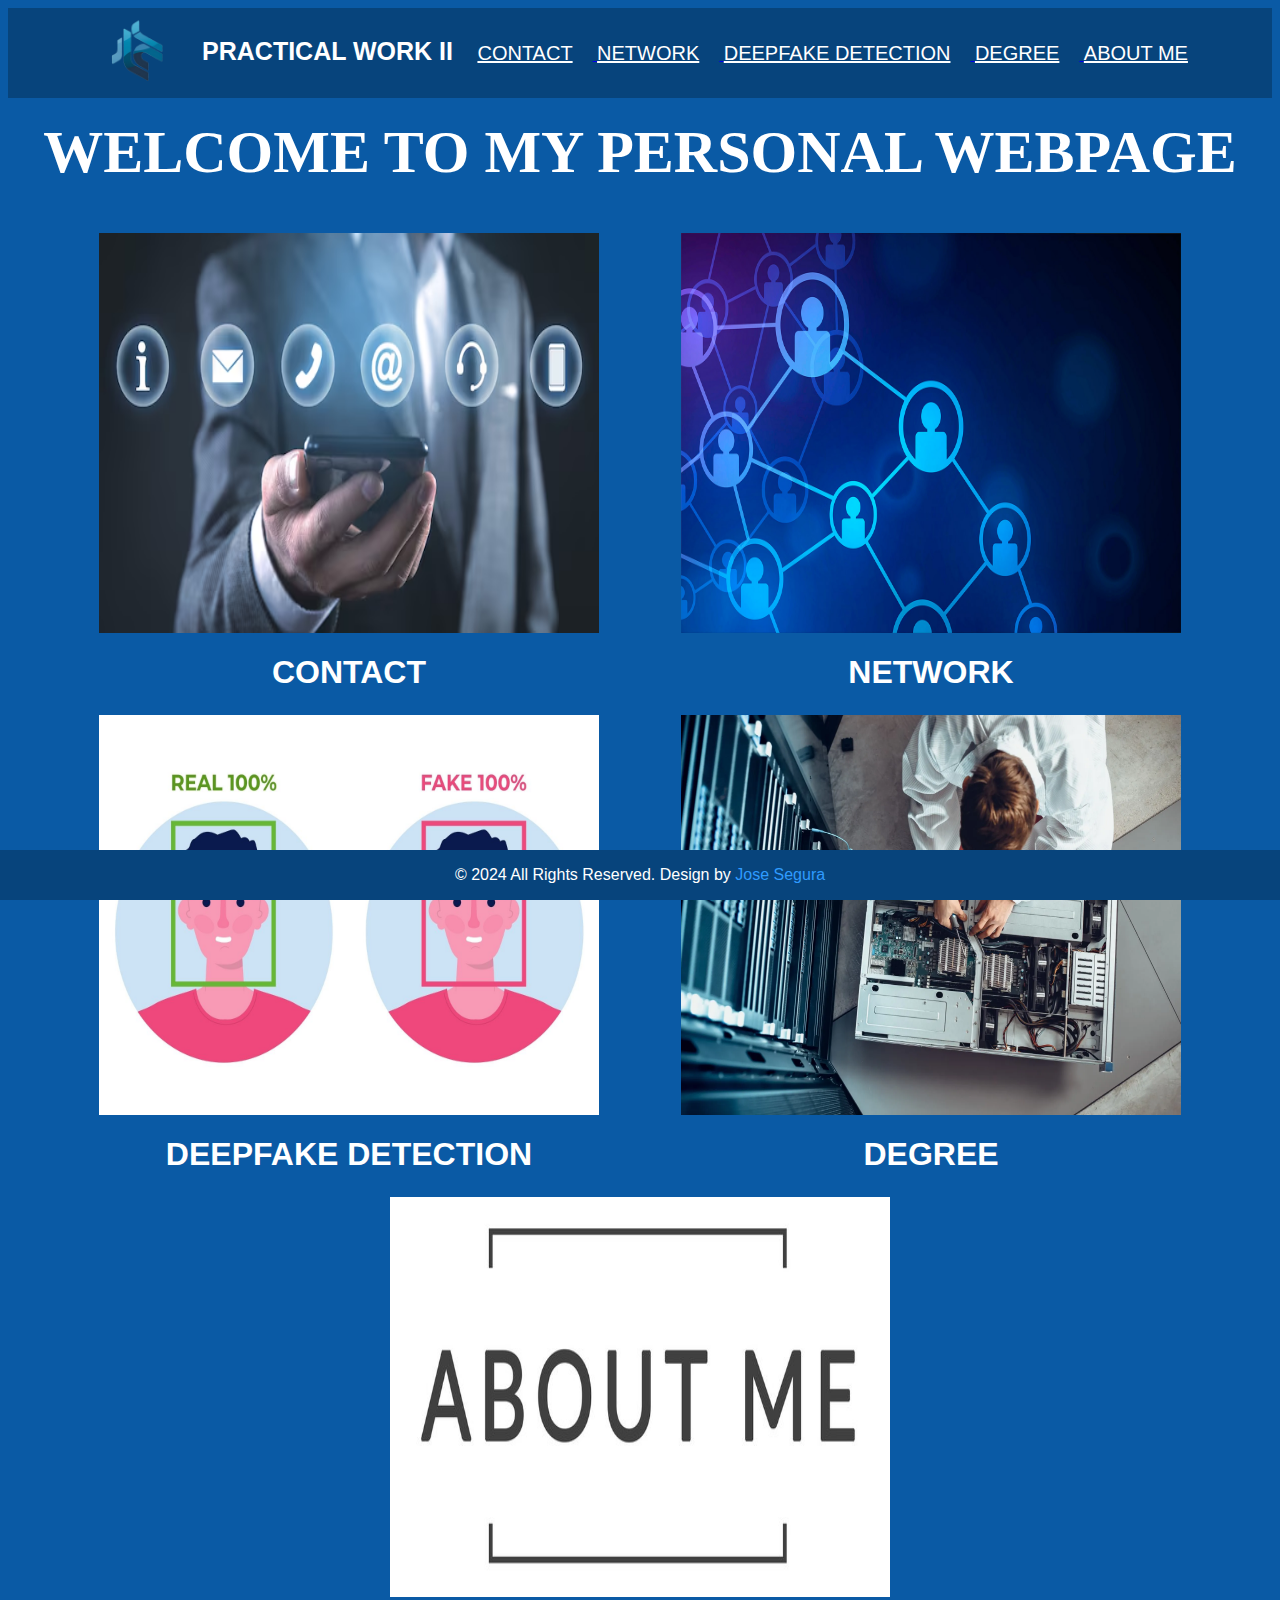
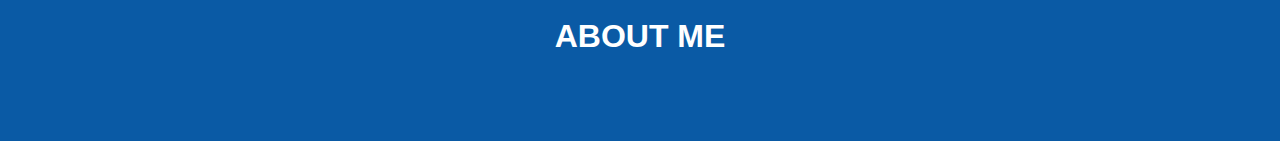
<file: docs/index.html>
<!DOCTYPE html>
<html lang='en'>
    <head> 
        <!---Basic -->
        <meta charset="UTF-8" />
        <meta http-equiv="X-UA-Compatible" content="IE=edge" />
        <!---Mobile Metas -->
        <meta name="viewport" content="width=device-width, initial-scale=1, shrink-to-fit=no" />
        <!---Site Metas -->
        <meta name="keywords" content="" />
        <meta name="description" content="" />
        <meta name="author" content="" />

        <title>Index</title>
        <link rel="stylesheet" href="css/styles.css">
    </head>
    <body>
        <header>
        </header>
            <div class="sub-menu">
                <img src="images/logo.png">
                <div class="submenu-text">
                    <h1>PRACTICAL WORK II</h1>
                    <a href="./public/contact.html">
                        <p>CONTACT</p>
                    </a>
                    <a href="./public/net.html">
                        <p>NETWORK</p>
                    </a>
                    <a href="./public/topic.html">
                        <p>DEEPFAKE DETECTION</p>
                    </a>
                    <a href="./public/degree.html">
                        <p>DEGREE</p>
                    </a>
                    <a href="./public/about.html">
                        <p>ABOUT ME</p>
                    </a>
                </div>
                </div>
            </div>
            <div class="title-text">WELCOME TO MY PERSONAL WEBPAGE</div>
            <div class="image-container">
                <div class="imagen-con-texto">
                    <a href="./public/contact.html">
                        <img src="images/contact.jpg">
                    </a>
                    <h1>CONTACT</h1>
                </div>
                <div class="imagen-con-texto">
                    <a href="./public/net.html">
                        <img src="images/net.jpg">
                    </a>
                    <h1>NETWORK</h1>
                </div>
                <div class="imagen-con-texto">
                    <a href="./public/topic.html">
                        <img src="images/deepfakes.jpg">
                    </a>
                    <h1>DEEPFAKE DETECTION</h1>
                </div>
                <div class="imagen-con-texto">
                    <a href="./public/degree.html">
                        <img src="images/Degree.jpg">
                    </a>
                    <h1>DEGREE</h1>
                </div>
                <div class="imagen-con-texto">
                    <a href="./public/about.html">
                        <img src="images/about.jpg">
                    </a>
                    <h1>ABOUT ME</h1>
                </div>
            </div>
        </div>
    <footer class="footer-section">
        <p>&copy; 2024 All Rights Reserved. Design by <a href="./public/about.html">Jose Segura</a></p>
    </footer>
    </body>
</html>
</file>
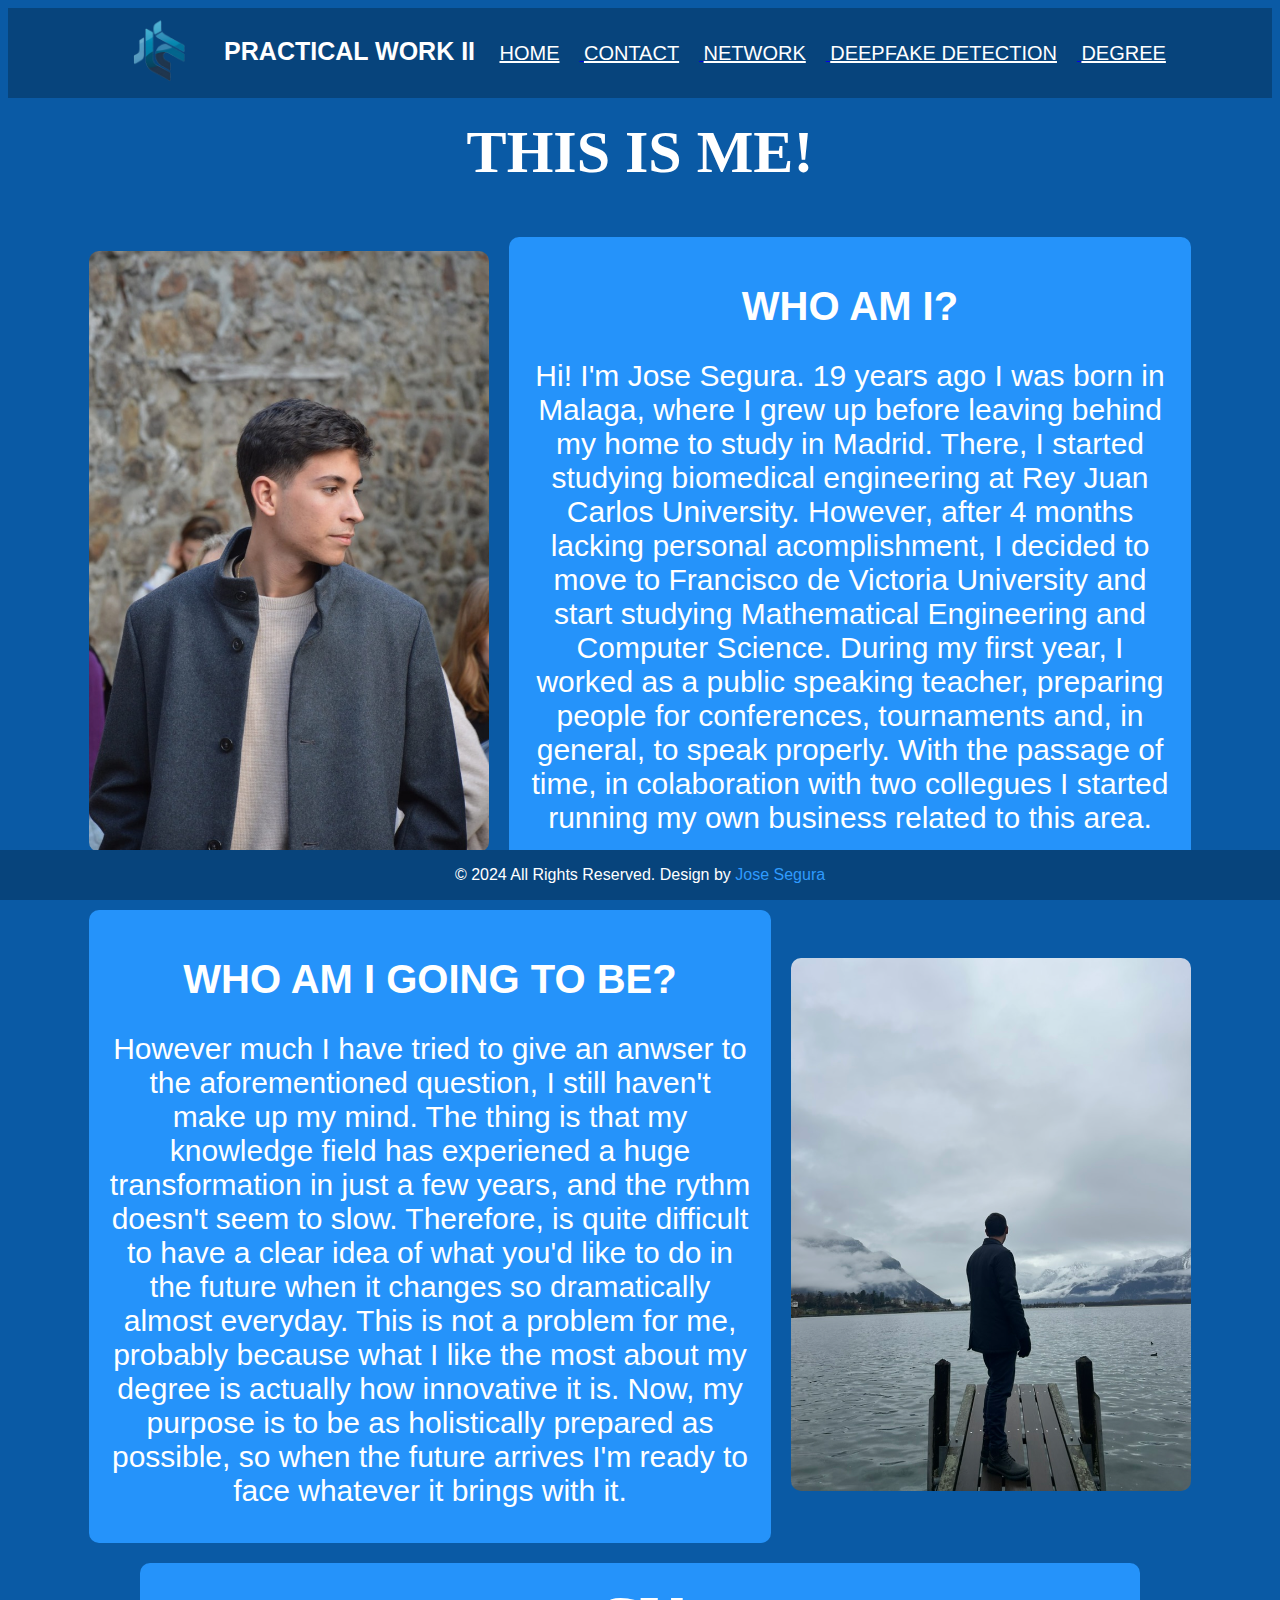
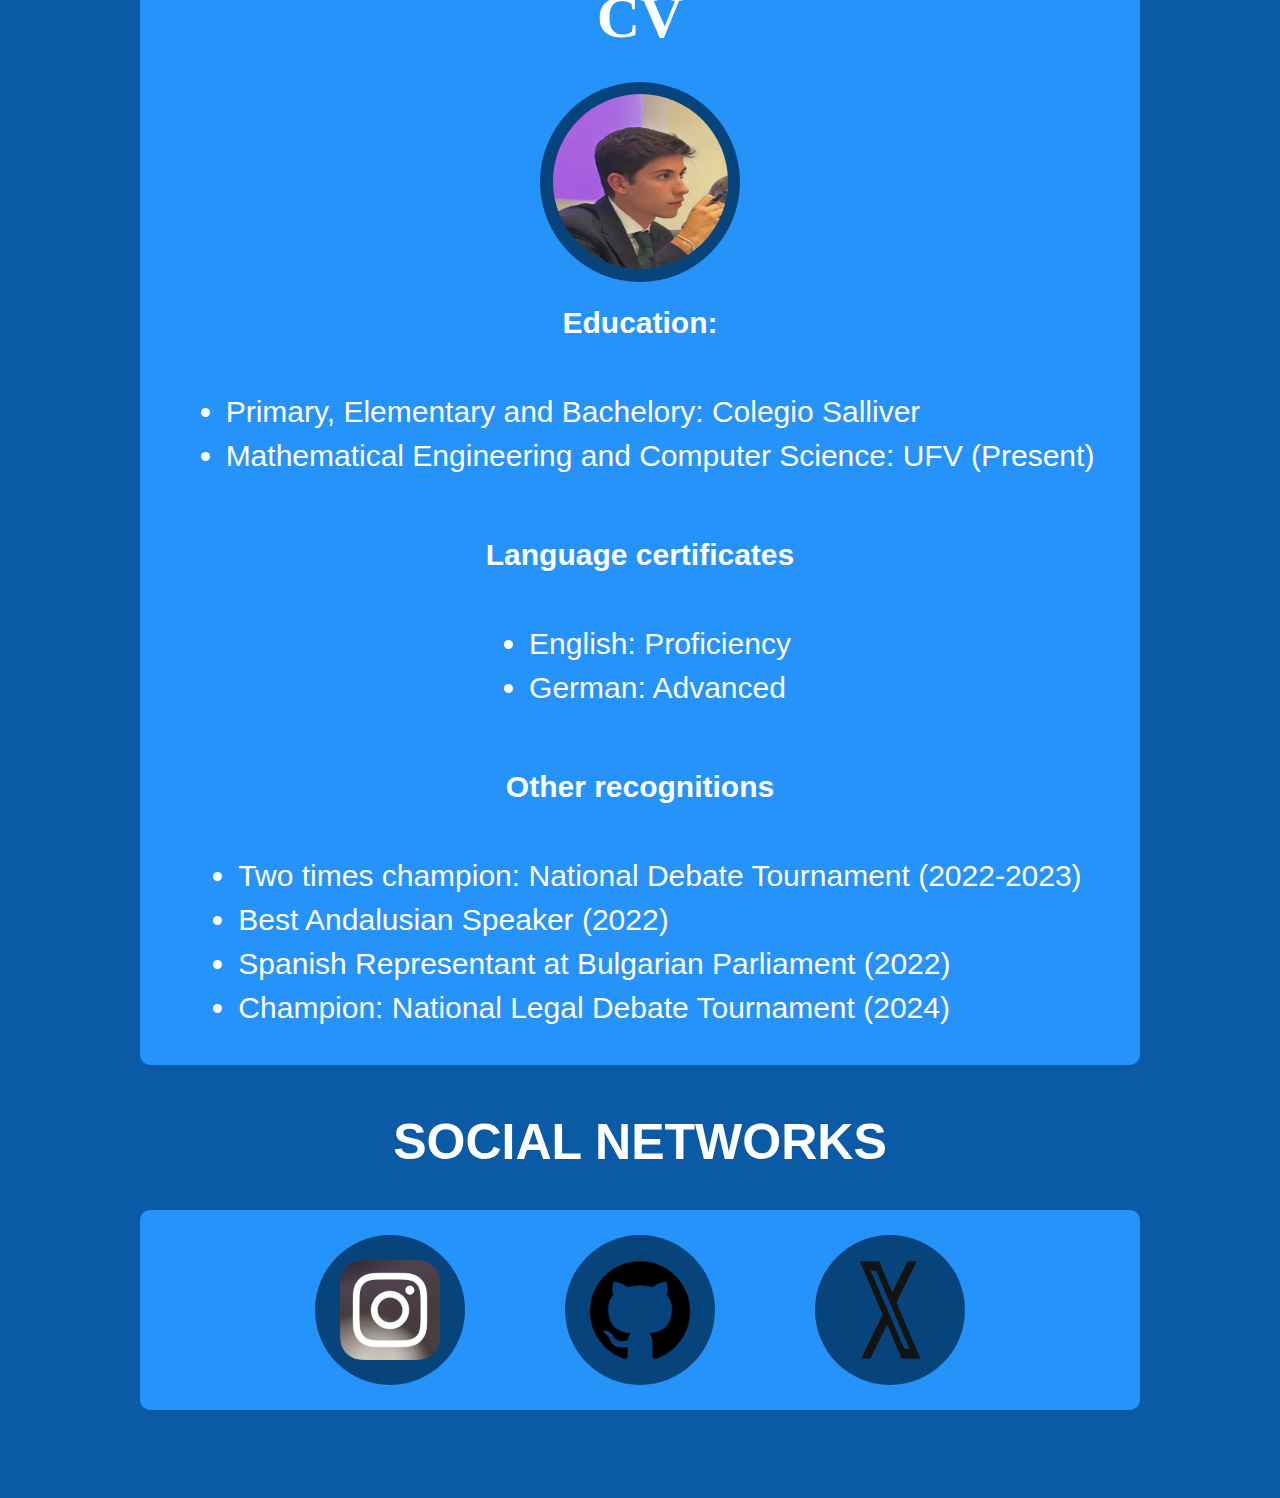
<file: docs/public/about.html>
<!DOCTYPE html>
<html lang='en'>
    <head> 
        <!---Basic -->
        <meta charset="UTF-8" />
        <meta http-equiv="X-UA-Compatible" content="IE=edge" />
        <!---Mobile Metas -->
        <meta name="viewport" content="width=device-width, initial-scale=1, shrink-to-fit=no" />
        <!---Site Metas -->
        <meta name="keywords" content="" />
        <meta name="description" content="" />
        <meta name="author" content="" />

        <title>CONTACT</title>
        <link rel="stylesheet" href="../css/styles.css">
    </head>
    <body>
        <header>
        </header>
            <div class="sub-menu">
                <img src="../images/logo.png">
                <div class="submenu-text">
                    <h1>PRACTICAL WORK II</h1>
                    <a href="../index.html">
                        <p>HOME</p>
                    </a>
                    <a href="./contact.html">
                        <p>CONTACT</p>
                    </a>
                    <a href="./net.html">
                        <p>NETWORK</p>
                    </a>
                    <a href="./topic.html">
                        <p>DEEPFAKE DETECTION</p>
                    </a>
                    <a href="./degree.html">
                        <p>DEGREE</p>
                    </a>
                </div>
            </div>
            <div class="title-text">THIS IS ME!</div>
            <div class="about-container">
                <div class="about-image">
                    <img src="../images/foto_js2.jpeg">
                </div>
                <div class="about-subcontainer">
                <h1>WHO AM I?</h1>
                    <p>Hi! I'm Jose Segura. 19 years ago I was born in Malaga, where I grew up before leaving behind my home to study in Madrid. 
                        There, I started studying biomedical engineering at Rey Juan Carlos University. However, after 4 months lacking personal acomplishment,
                        I decided to move to Francisco de Victoria University and start studying Mathematical Engineering and Computer Science. 
                        During my first year, I worked as a public speaking teacher, preparing people for conferences, tournaments and, in general, to speak properly.
                        With the passage of time, in colaboration with two collegues I started running my own business related to this area. </p>
                </div>
            </div>
            <div class="about-container">
                <div class="about-subcontainer">
                    <h1>WHO AM I GOING TO BE?</h1>
                    <p>However much I have tried to give an anwser to the aforementioned question, I still haven't make up my mind. 
                        The thing is that my knowledge field has experiened a huge transformation in just a few years,
                        and the rythm doesn't seem to slow. Therefore, is quite difficult to have a clear idea of what you'd 
                        like to do in the future when it changes so dramatically almost everyday. This is not a problem for me, 
                        probably because what I like the most about my degree is actually how innovative it is. Now, my purpose is to
                        be as holistically prepared as possible, so when the future arrives I'm ready to face whatever it brings with it.</p>
                </div>
                <div class="about-image">
                    <img src="../images/foto_js.jpeg">
                </div>
            </div>
            <div class="cv-container">
                <div class="title-text">CV</div>
                <div class="cv-circle">
                    <img src="../images/foto_js3.png">
                </div>
                    <h2>Education: </h2>
                    <ul><li> Primary, Elementary and Bachelory: Colegio Salliver</li>
                        <li>Mathematical Engineering and Computer Science: UFV (Present)</li></ul>
                    <h2>Language certificates</h2>
                    <ul> 
                        <li>English: Proficiency</li>
                        <li>German: Advanced</li>
                    </ul>
                    <h2>Other recognitions</h2>
                    <ul>
                        <li>Two times champion: National Debate Tournament (2022-2023)</li>
                        <li>Best Andalusian Speaker (2022)</li>
                        <li>Spanish Representant at Bulgarian Parliament (2022)</li>
                        <li>Champion: National Legal Debate Tournament (2024)</li>
                    </ul>
            </div>
            <div class="sn-title"><h1>SOCIAL NETWORKS</h1></div>
            <div class="sn-container">
                <a href="https://www.instagram.com/joseseguraaa_/">
                    <div class="sn-circle">
                        <img src="../images/instagram1.png">
                    </div></a>
                <a href="https://github.com/JoseSeguraa">
                    <div class="sn-circle">
                        <img src="../images/github.png">
                    </div></a>
                <a href="https://x.com/JoseSegura34450">
                    <div class="sn-circle">
                        <img src="../images/X.png">
                    </div></a>
            </div>
        <footer class="footer-section">
            <p>&copy; 2024 All Rights Reserved. Design by <a href="https://joseseguraa.github.io/practicalw_ii/docs/public/about.html">Jose Segura</a></p>
        </footer>
        </body>
    </html>
</file>
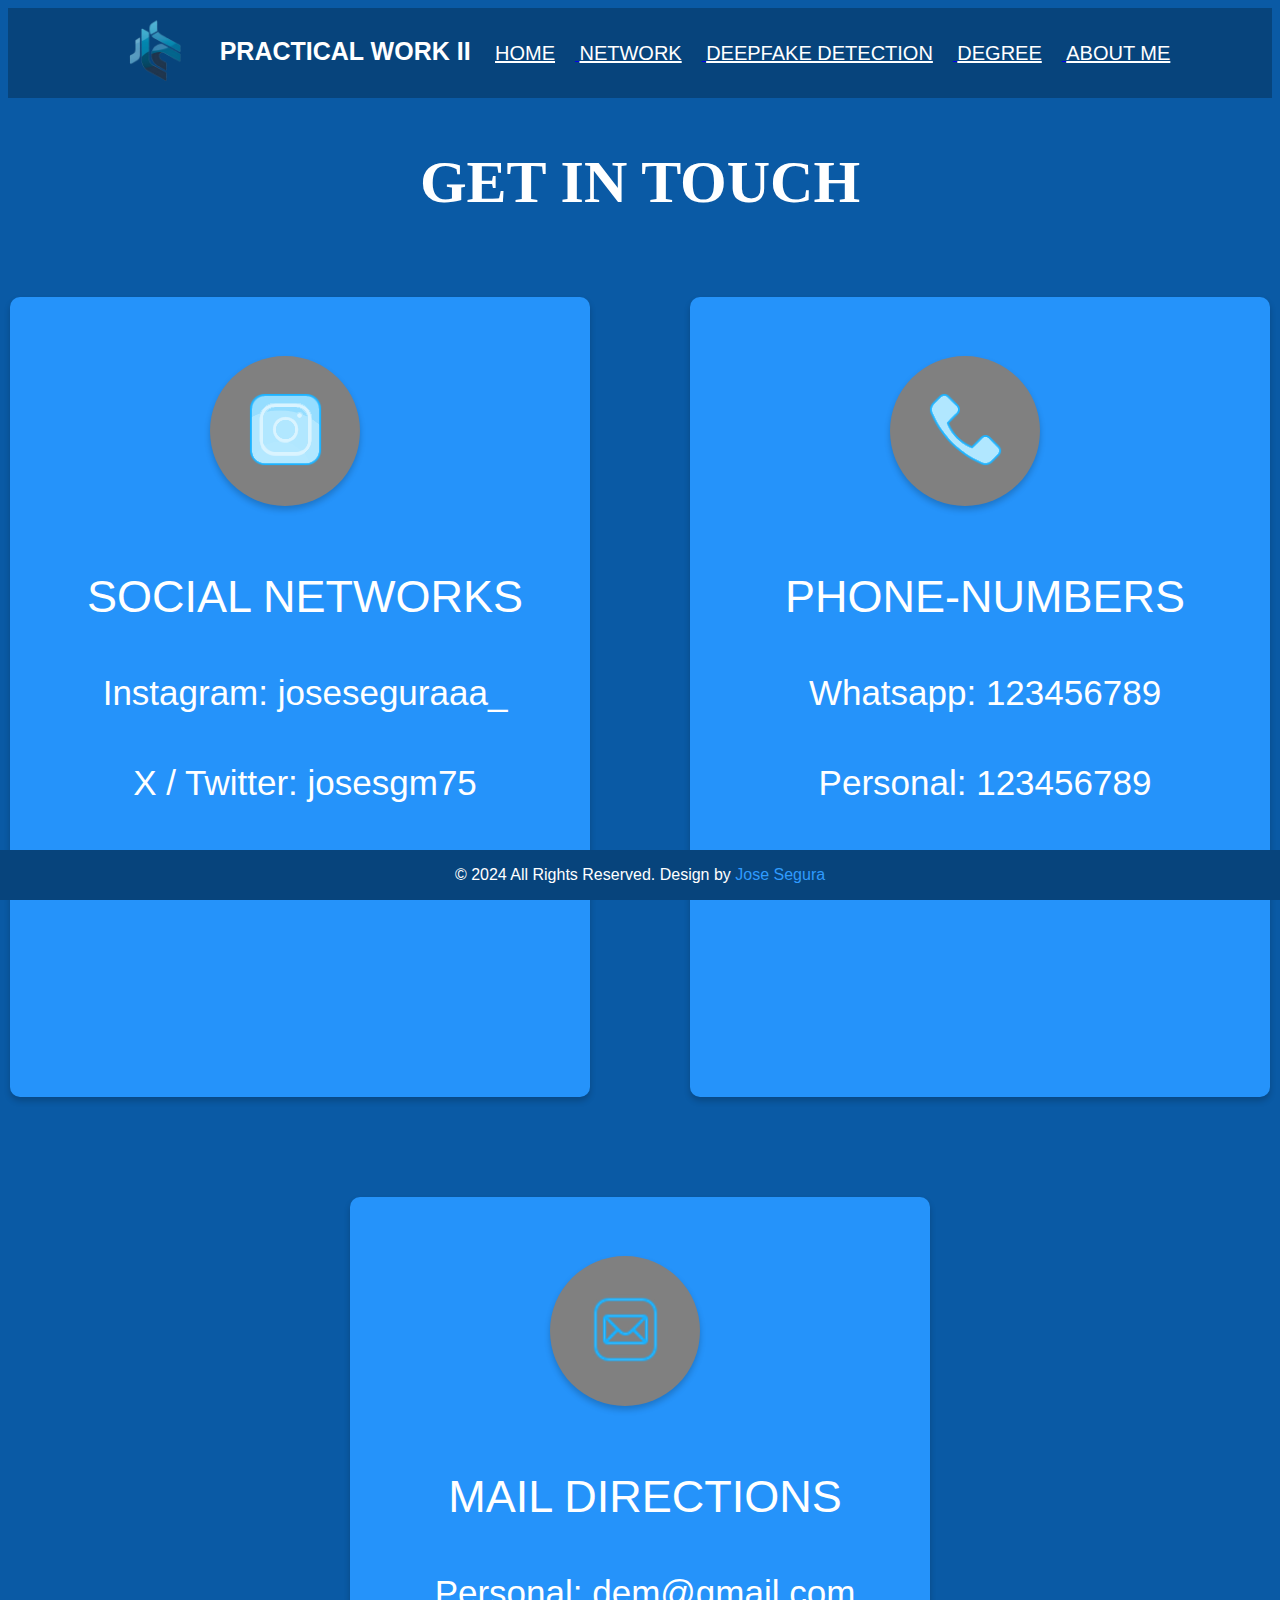
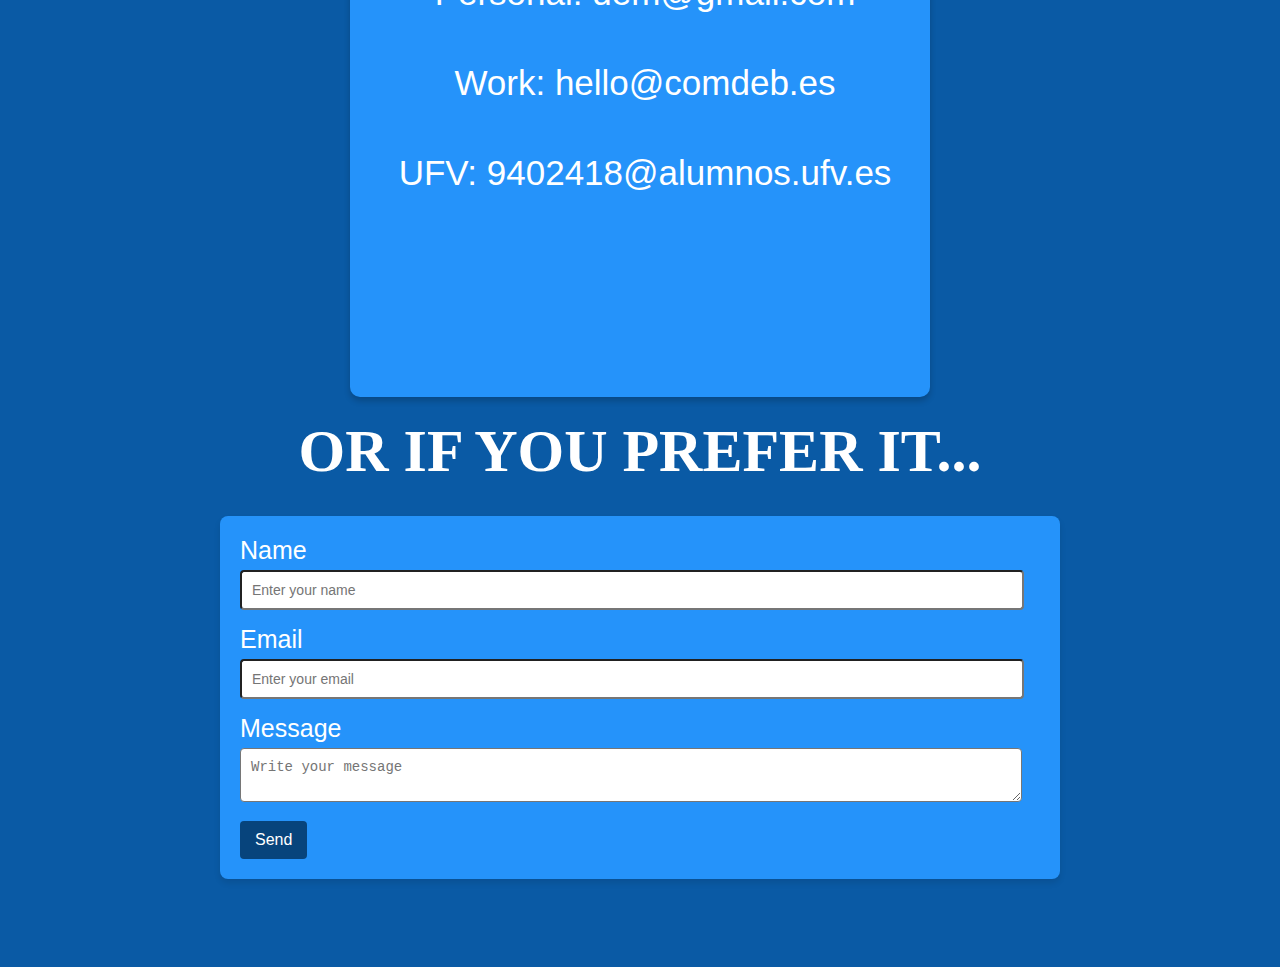
<file: docs/public/contact.html>
<!DOCTYPE html>
<html lang='en'>
    <head> 
        <!---Basic -->
        <meta charset="UTF-8" />
        <meta http-equiv="X-UA-Compatible" content="IE=edge" />
        <!---Mobile Metas -->
        <meta name="viewport" content="width=device-width, initial-scale=1, shrink-to-fit=no" />
        <!---Site Metas -->
        <meta name="keywords" content="" />
        <meta name="description" content="" />
        <meta name="author" content="" />

        <title>CONTACT</title>
        <link rel="stylesheet" href="../css/styles.css">
    </head>
    <body>
        <header>
        </header>
            <div class="sub-menu">
                <img src="../images/logo.png">
                <div class="submenu-text">
                    <h1>PRACTICAL WORK II</h1>
                    <a href="../index.html">
                        <p>HOME</p>
                    </a>
                    <a href="./net.html">
                        <p>NETWORK</p>
                    </a>
                    <a href="./topic.html">
                        <p>DEEPFAKE DETECTION</p>
                    </a>
                    <a href="./degree.html">
                        <p>DEGREE</p>
                    </a>
                    <a href="./about.html">
                        <p>ABOUT ME</p>
                    </a>
                </div>
            </div>
            <div class="contact-menu">
                <div class="title-text">GET IN TOUCH</div>
            
                <div class="square-container">
                    <div class="contact-square">
                        <div class="circle">
                            <div class="icon">
                                <img src="../images/instagram.png" alt="Instagram">
                            </div>
                        </div>
                        <ul>SOCIAL NETWORKS
                            <li>Instagram: joseseguraaa_</li>
                            <li>X / Twitter: josesgm75</li>
                            <li>Github: JoseSeguraa</li>
                        </ul>
                    </div>
                    <div class="contact-square">
                        <div class="circle">
                            <div class="icon">
                                <img src="../images/phone.png" alt="Phone">
                            </div>
                        </div>
                    <ul>PHONE-NUMBERS
                        <li>Whatsapp: 123456789</li>
                        <li>Personal: 123456789 </li>
                        <li>Work: 987654321</li>
                    </ul>
                    </div>
                    <div class="contact-square">
                        <div class="circle">
                            <div class="icon">
                                <img src="../images/mail_borderless.png" alt="Email">
                            </div>
                        </div>
                        <ul>MAIL DIRECTIONS
                            <li>Personal: dem@gmail.com</li>
                            <li>Work: hello@comdeb.es</li>
                            <li>UFV: 9402418@alumnos.ufv.es</li>
                        </ul>
                    </div>
                </div>
            <div class="title-text">OR IF YOU PREFER IT...</div>
            <div class="contact-form">
                <form action="#">
                    <label for="name">Name</label>
                    <input type="text" id="name" placeholder="Enter your name" >
                    <label for="email">Email</label>
                    <input type="email" id="email" placeholder="Enter your email">
                    <label for="message">Message</label>
                    <textarea id="message" placeholder="Write your message"></textarea>
                    <button type="button">Send</button>
                </form>
            </div></div>
        <footer class="footer-section">
            <p>&copy; 2024 All Rights Reserved. Design by <a href="https://joseseguraa.github.io/practicalw_ii/docs/public/about.html">Jose Segura</a></p>
        </footer>
        </body>
    </html>
</file>
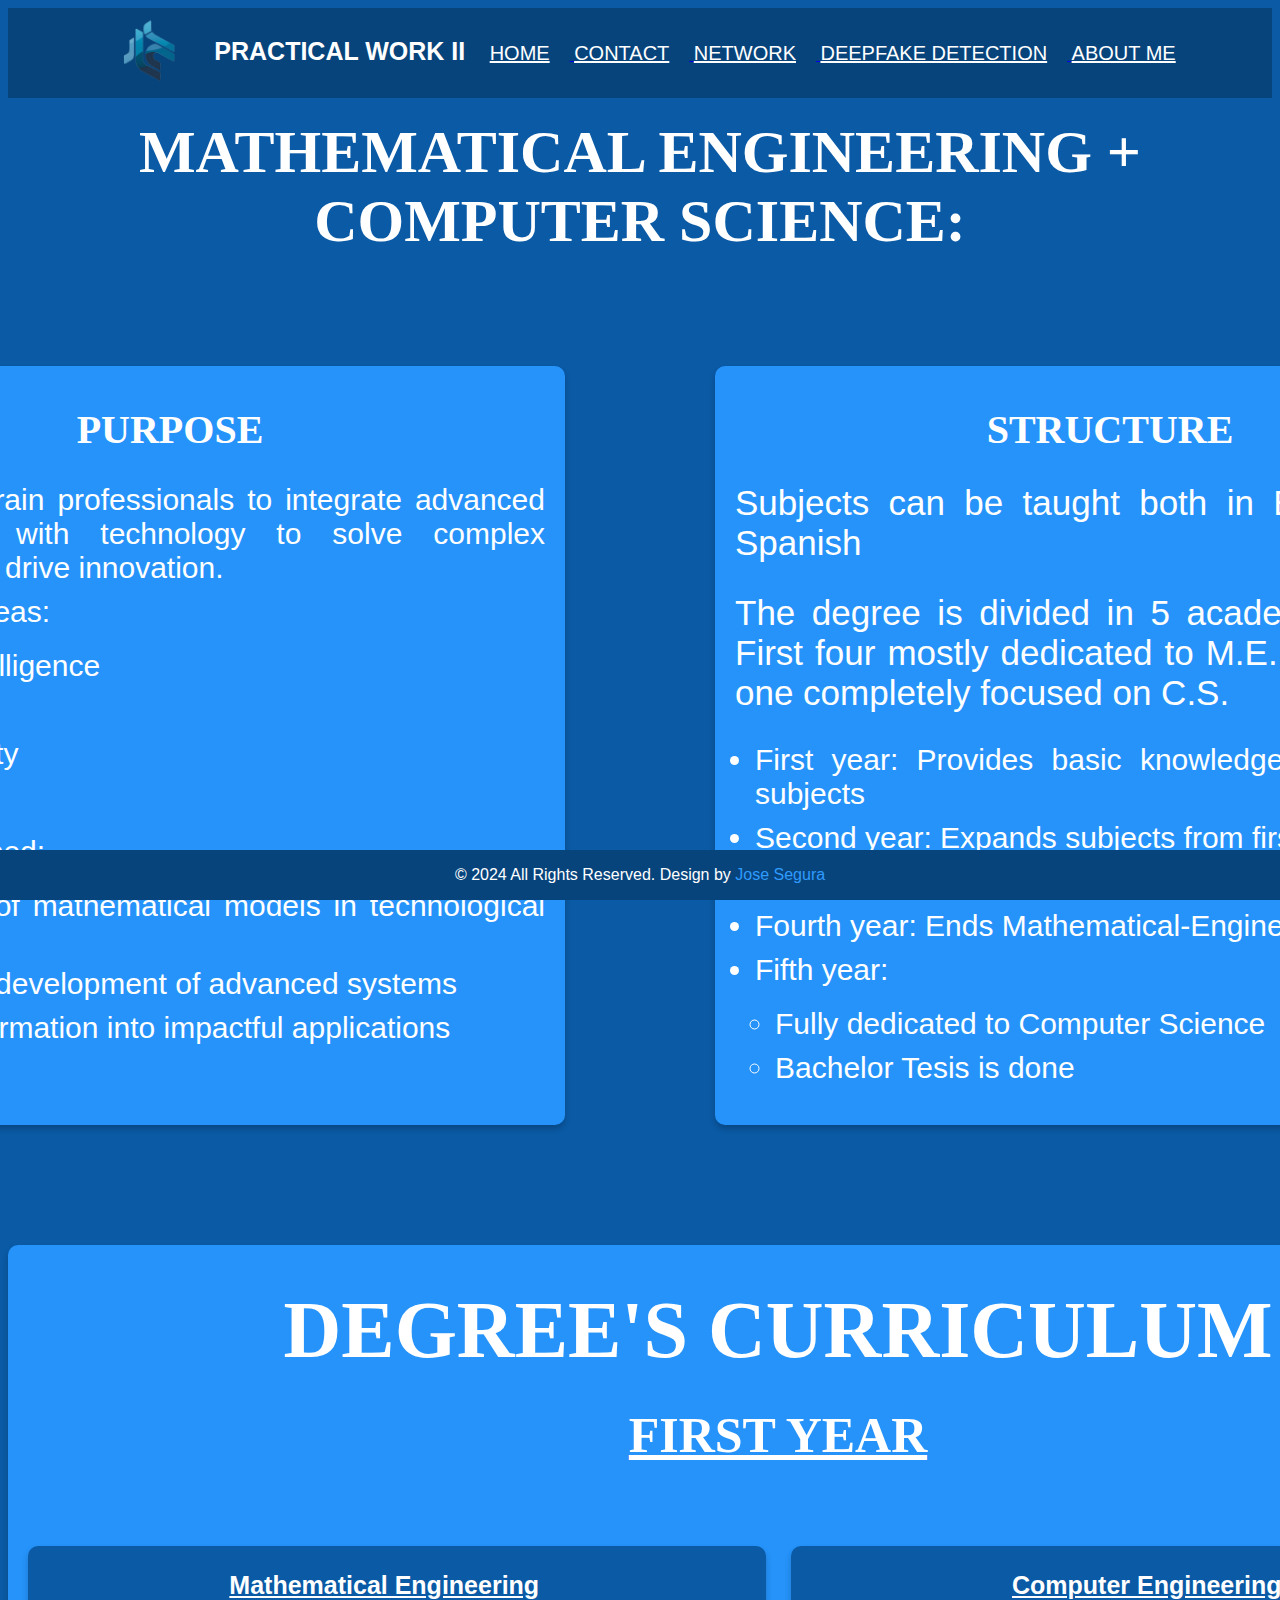
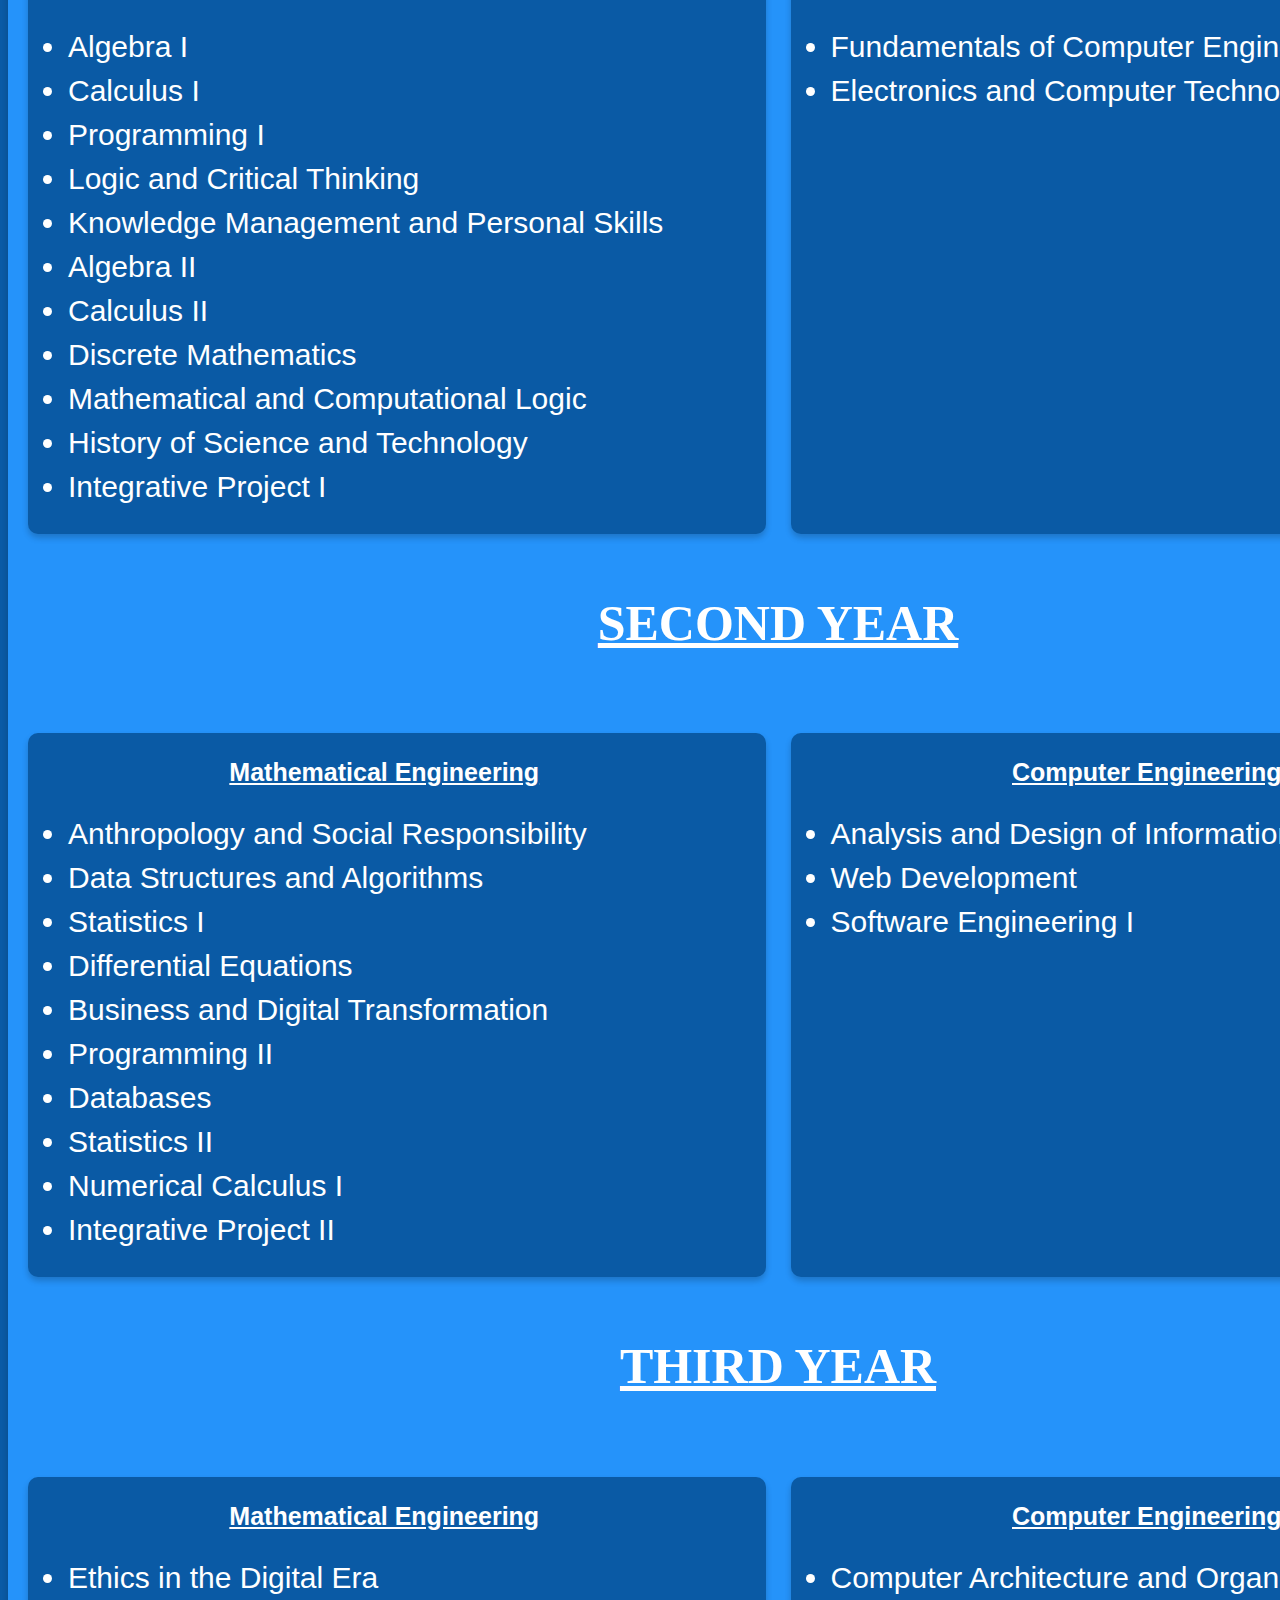
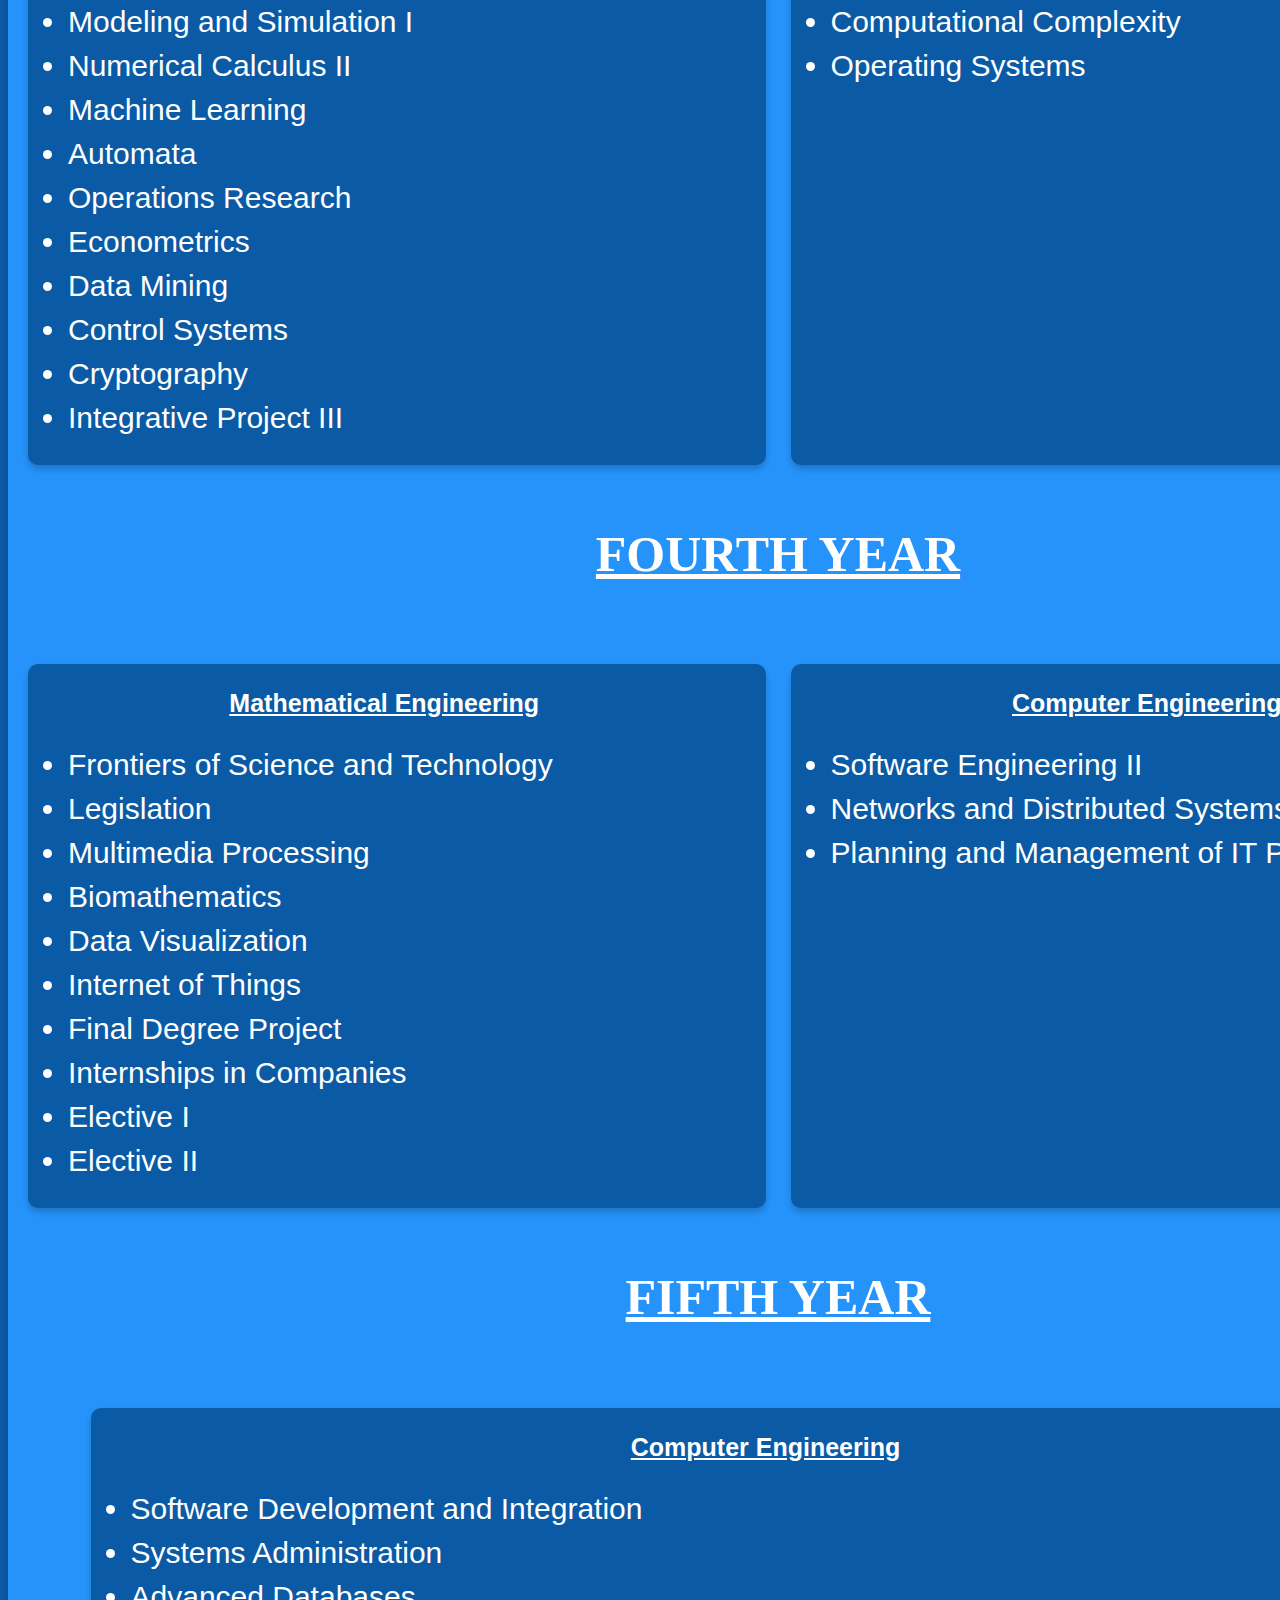
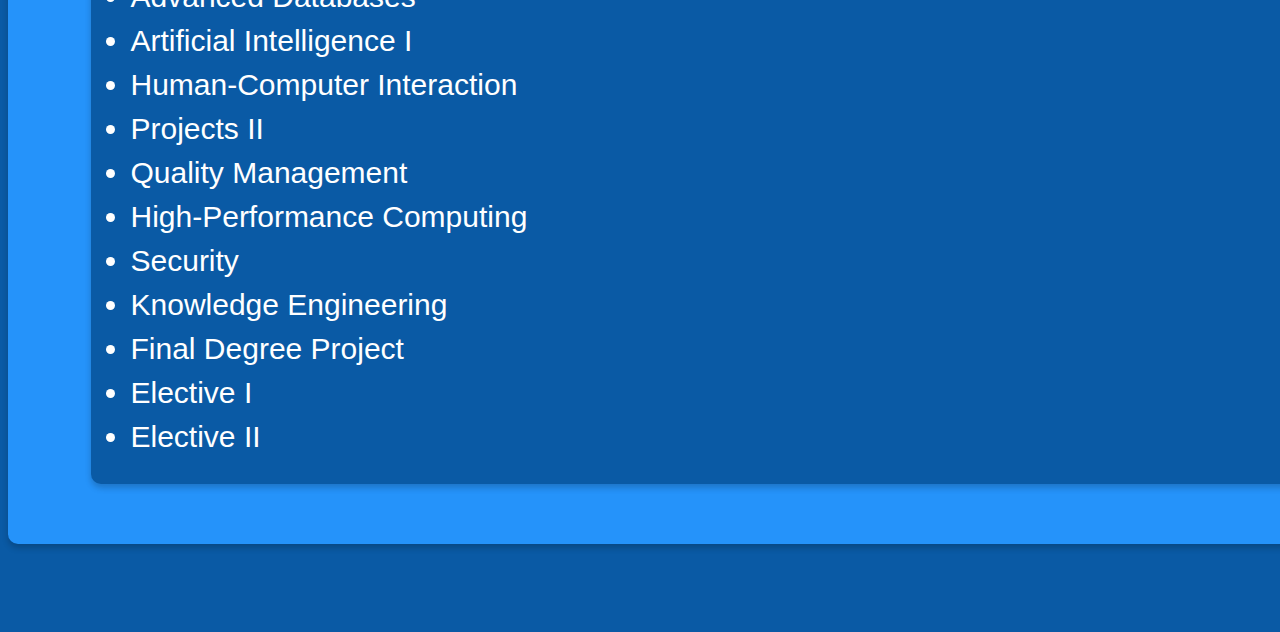
<file: docs/public/degree.html>
<!DOCTYPE html>
<html lang='en'>
    <head> 
        <!---Basic -->
        <meta charset="UTF-8" />
        <meta http-equiv="X-UA-Compatible" content="IE=edge" />
        <!---Mobile Metas -->
        <meta name="viewport" content="width=device-width, initial-scale=1, shrink-to-fit=no" />
        <!---Site Metas -->
        <meta name="keywords" content="" />
        <meta name="description" content="" />
        <meta name="author" content="" />

        <title>CONTACT</title>
        <link rel="stylesheet" href="../css/styles.css">
    </head>
    <body>
        <header>
        </header>
            <div class="sub-menu">
                <img src="../images/logo.png">
                <div class="submenu-text">
                    <h1>PRACTICAL WORK II</h1>
                    <a href="../index.html">
                        <p>HOME</p>
                    </a>
                    <a href="./contact.html">
                        <p>CONTACT</p>
                    </a>
                    <a href="./net.html">
                        <p>NETWORK</p>
                    </a>
                    <a href="./topic.html">
                        <p>DEEPFAKE DETECTION</p>
                    </a>
                    <a href="./about.html">
                        <p>ABOUT ME</p>
                    </a>
                </div>
            </div>
            <div class="title-text">MATHEMATICAL ENGINEERING + COMPUTER SCIENCE:</div>
        <div class="degree-container">
            <div class="degree-box">
                <h1>PURPOSE</h1>
                <ul>
                    <li>Main Goal: Train professionals to integrate advanced mathematics with technology
                        to solve complex problems and drive innovation.</li>
                    <li>Key Focus Areas:
                        <ul><li>Artificial Intelligence</li>
                        <li>Data</li>
                        <li>Cybersecurity</li>
                        <li>Reality</li></ul></li>
                    <li>Skills Developed:
                    <ul><li> Application of mathematical models in technological solutions</li>
                    <li>Design and development of advanced systems</li>
                    <li>Data transformation into impactful applications</li></ul>
                </ul>
            </div>
            <div class="degree-box">
                <h1>STRUCTURE</h1>
                <p>Subjects can be taught both in English or in Spanish</p>
                <p>The degree is divided in 5 academic courses: First four mostly dedicated to M.E. and the final one completely focused on C.S.</p>
                <ul>
                    <li>First year: Provides basic knowledge for upcoming subjects</li>
                    <li>Second year: Expands subjects from first year </li>
                    <li>Third year: Introduces new fields of knowledge</li>
                    <li>Fourth year: Ends Mathematical-Engineering formation</li>
                    <li>Fifth year: 
                        <ul><li>Fully dedicated to Computer Science </li>
                            <li>Bachelor Tesis is done</li>
                        </ul>
                    </li>
                </ul>
            </div>
        </div>
        <div class="degreecv-container">
            <h1>DEGREE'S CURRICULUM</h1>
            <a href="./year_1.html"><h2>FIRST YEAR</h2></a>
            <div class="degreecv-column">
                <div class="column"><h3>Mathematical Engineering</h3>
                    <ul>
                        <li>Algebra I</li>
                        <li>Calculus I</li>
                        <li>Programming I</li>
                        <li>Logic and Critical Thinking</li>
                        <li>Knowledge Management and Personal Skills</li>
                        <li>Algebra II</li>
                        <li>Calculus II</li>
                        <li>Discrete Mathematics</li>
                        <li>Mathematical and Computational Logic</li>
                        <li>History of Science and Technology</li>
                        <li>Integrative Project I</li>
                    </ul>
                </div>
                <div class="column"><h3>Computer Engineering</h3>
                    <ul>
                        <li>Fundamentals of Computer Engineering</li>
                        <li>Electronics and Computer Technology</li>
                    </ul>  
                </div> 
            </div> 
            <a href="./year_2.html"><h2>SECOND YEAR</h2></a>
            <div class="degreecv-column">
                <div class="column"><h3>Mathematical Engineering</h3>
                    <ul>
                        <li>Anthropology and Social Responsibility</li>
                        <li>Data Structures and Algorithms</li>
                        <li>Statistics I</li>
                        <li>Differential Equations</li>
                        <li>Business and Digital Transformation</li>
                        <li>Programming II</li>
                        <li>Databases</li>
                        <li>Statistics II</li>
                        <li>Numerical Calculus I</li>
                        <li>Integrative Project II</li>
                    </ul>
                </div>
                <div class="column"><h3>Computer Engineering</h3>
                    <ul>
                        <li>Analysis and Design of Information Systems</li>
                        <li>Web Development</li>
                        <li>Software Engineering I</li>
                    </ul>
                </div>
            </div>  
            <a href="./year_3.html"><h2>THIRD YEAR</h2></a>
            <div class="degreecv-column">
                <div class="column"><h3>Mathematical Engineering</h3>
                    <ul>
                        <li>Ethics in the Digital Era</li>
                        <li>Modeling and Simulation I</li>
                        <li>Numerical Calculus II</li>
                        <li>Machine Learning</li>
                        <li>Automata</li>
                        <li>Operations Research</li>
                        <li>Econometrics</li>
                        <li>Data Mining</li>
                        <li>Control Systems</li>
                        <li>Cryptography</li>
                        <li>Integrative Project III</li>
                    </ul>
                </div>
                <div class="column"><h3>Computer Engineering</h3>
                    <ul>
                        <li>Computer Architecture and Organization</li>
                        <li>Computational Complexity</li>
                        <li>Operating Systems</li>
                    </ul>
                </div>
            </div>
            <a href="./year_4.html"><h2>FOURTH YEAR</h2></a>
            <div class="degreecv-column">
                <div class="column"><h3>Mathematical Engineering</h3>
                    <ul>
                        <li>Frontiers of Science and Technology</li>
                        <li>Legislation</li>
                        <li>Multimedia Processing</li>
                        <li>Biomathematics</li>
                        <li>Data Visualization</li>
                        <li>Internet of Things</li>
                        <li>Final Degree Project</li>
                        <li>Internships in Companies</li>
                        <li>Elective I</li>
                        <li>Elective II</li>
                    </ul>
                </div>
                <div class="column"><h3>Computer Engineering</h3>
                    <ul>
                        <li>Software Engineering II</li>
                        <li>Networks and Distributed Systems</li>
                        <li>Planning and Management of IT Projects</li>
                    </ul>
                </div>
            </div>
            <a href="./year_5.html"><h2>FIFTH YEAR</h2></a>
            <div class="degreecv-column">
                <div class="column"><h3>Computer Engineering</h3>
                    <ul>
                        <li>Software Development and Integration</li>
                        <li>Systems Administration</li>
                        <li>Advanced Databases</li>
                        <li>Artificial Intelligence I</li>
                        <li>Human-Computer Interaction</li>
                        <li>Projects II</li>
                        <li>Quality Management</li>
                        <li>High-Performance Computing</li>
                        <li>Security</li>
                        <li>Knowledge Engineering</li>
                        <li>Final Degree Project</li>
                        <li>Elective I</li>
                        <li>Elective II</li>
                    </ul>
                </div>
            </div>
        <footer class="footer-section">
            <p>&copy; 2024 All Rights Reserved. Design by <a href="https://joseseguraa.github.io/practicalw_ii/docs/public/about.html">Jose Segura</a></p>
        </footer>
        </body>
    </html>
</file>
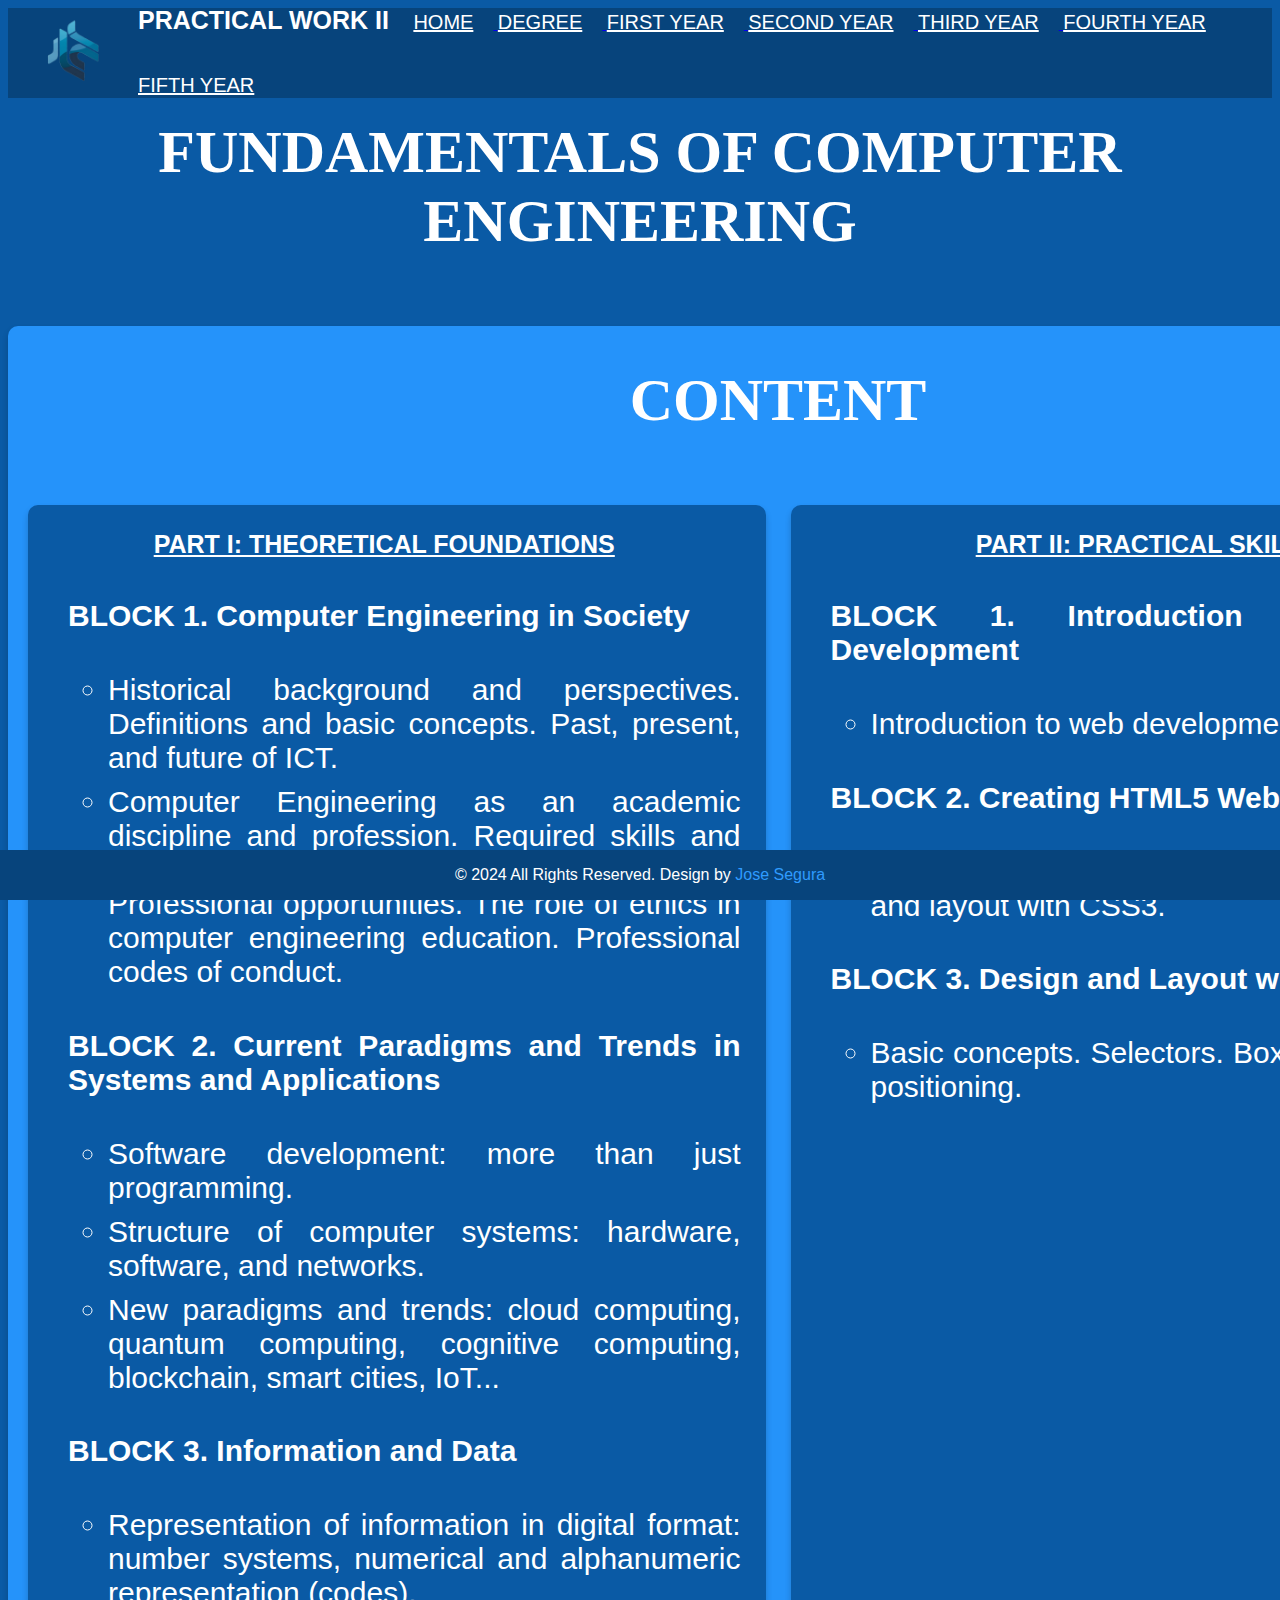
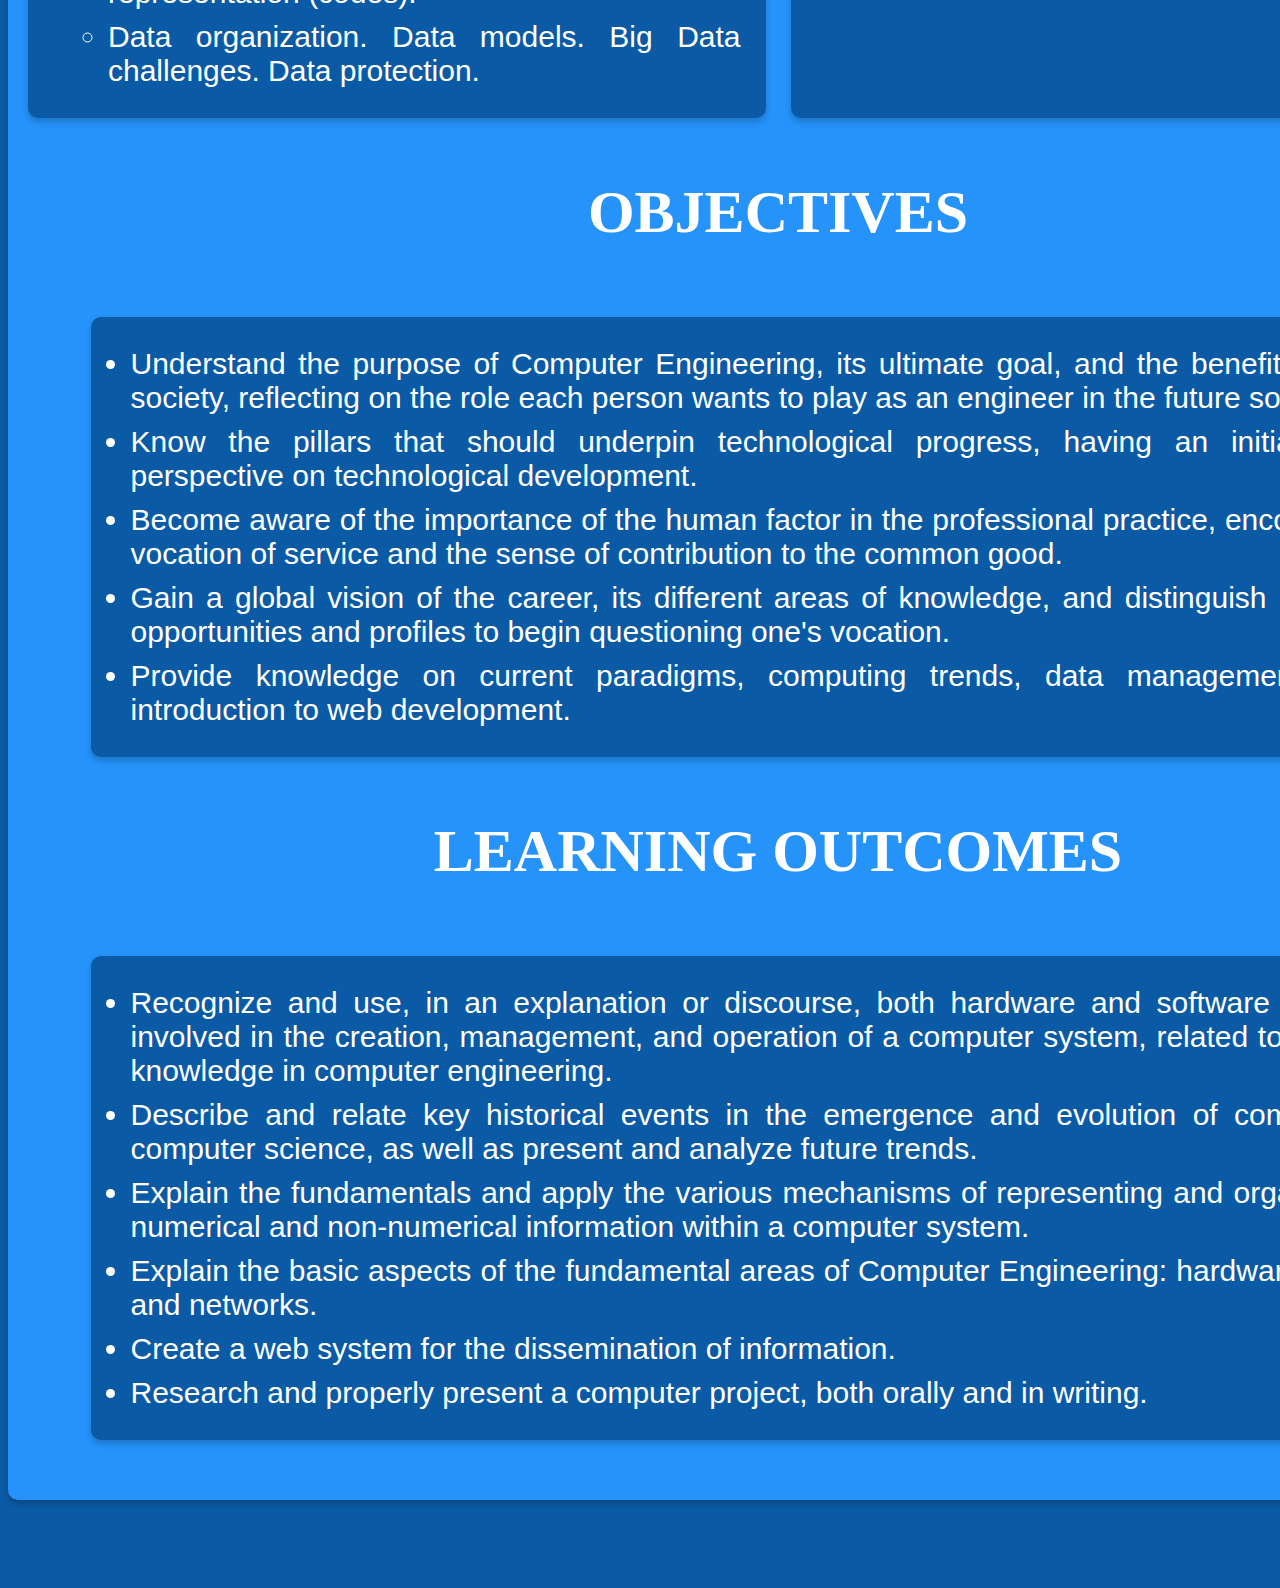
<file: docs/public/fce.html>
<!DOCTYPE html>
<html lang='en'>
    <head> 
        <!---Basic -->
        <meta charset="UTF-8" />
        <meta http-equiv="X-UA-Compatible" content="IE=edge" />
        <!---Mobile Metas -->
        <meta name="viewport" content="width=device-width, initial-scale=1, shrink-to-fit=no" />
        <!---Site Metas -->
        <meta name="keywords" content="" />
        <meta name="description" content="" />
        <meta name="author" content="" />

        <title>CONTACT</title>
        <link rel="stylesheet" href="../css/styles.css">
    </head>
    <body>
        <header>
        </header>
            <div class="sub-menu">
                <img src="../images/logo.png">
                <div class="submenu-text">
                    <h1>PRACTICAL WORK II</h1>
                    <a href="../index.html">
                        <p>HOME</p>
                    </a>
                    <a href="./degree.html">
                        <p>DEGREE</p>
                    </a>
                    <a href="./year_1.html">
                        <p>FIRST YEAR</p>
                    </a>
                    <a href="./year_2.html">
                        <p>SECOND YEAR</p>
                    </a>
                    <a href="./year_3.html">
                        <p>THIRD YEAR</p>
                    </a>
                    <a href="./year_4.html">
                        <p>FOURTH YEAR</p>
                    </a>
                    <a href="./year_5.html">
                        <p>FIFTH YEAR</p>
                    </a>
                </div>
            </div>
            <div class="title-text">FUNDAMENTALS OF COMPUTER ENGINEERING</div>
        <div class="degreecv-container">
            <div class="title-text">CONTENT</div>
        <div class="degreecv-column">
            <div class="column">
                <h3>PART I: THEORETICAL FOUNDATIONS</h3>
                    <ul>
                        <h4>BLOCK 1. Computer Engineering in Society</h4>
                        <ul>
                            <li>Historical background and perspectives. Definitions and basic concepts. 
                                Past, present, and future of ICT.</li>
                            <li>Computer Engineering as an academic discipline and profession. 
                                Required skills and knowledge for computer engineers. Professional opportunities. The role of ethics in computer engineering education. Professional codes of conduct.</li>
                        </ul>

                        <h4>BLOCK 2. Current Paradigms and Trends in Systems and Applications</h4>
                        <ul>
                            <li>Software development: more than just programming.</li>
                            <li>Structure of computer systems: hardware, software, and networks.</li>
                            <li>New paradigms and trends: cloud computing, quantum computing, cognitive computing, 
                                blockchain, smart cities, IoT...</li>
                        </ul>

                        <h4>BLOCK 3. Information and Data</h4>
                        <ul>
                            <li>Representation of information in digital format: number systems, 
                                numerical and alphanumeric representation (codes).</li>
                            <li>Data organization. Data models. Big Data challenges. Data protection.</li>
                        </ul>
                    </ul>
            </div>
            <div class="column">
                <h3>PART II: PRACTICAL SKILLS</h3>
                <ul>
                <h4>BLOCK 1. Introduction to Software Development</h4>
                    <ul>
                        <li>Introduction to web development.</li>
                    </ul>
                <h4>BLOCK 2. Creating HTML5 Web Pages</h4>
                    <ul>
                        <li>Basic concepts. Tags. Information organization and layout with CSS3.</li>
                    </ul>
                <h4>BLOCK 3. Design and Layout with CSS3</h4>
                    <ul>
                        <li>Basic concepts. Selectors. Box model. Element positioning.</li>
                    </ul>
                </ul>
            </div>
        </div>
            <div class="title-text">OBJECTIVES</div>
            <div class="degreecv-column">
            <div class="column">
                <ul>
                    <li>Understand the purpose of Computer Engineering, its ultimate goal, and the benefit it brings to society, reflecting on the role each person wants to play as an engineer in the future society.</li>
                    <li>Know the pillars that should underpin technological progress, having an initial historical perspective on technological development.</li>
                    <li>Become aware of the importance of the human factor in the professional practice, encouraging the vocation of service and the sense of contribution to the common good.</li>
                    <li>Gain a global vision of the career, its different areas of knowledge, and distinguish professional opportunities and profiles to begin questioning one's vocation.</li>
                    <li>Provide knowledge on current paradigms, computing trends, data management, and an introduction to web development.</li>
                </ul>    
            </div></div>
            <div class="title-text">LEARNING OUTCOMES</div>
            <div class="degreecv-column">
            <div class="column">
                <ul>
                    <li>Recognize and use, in an explanation or discourse, both hardware and software terminology involved in the creation, management, and operation of a computer system, related to any field of knowledge in computer engineering.</li>
                    <li>Describe and relate key historical events in the emergence and evolution of computers and computer science, as well as present and analyze future trends.</li>
                    <li>Explain the fundamentals and apply the various mechanisms of representing and organizing both numerical and non-numerical information within a computer system.</li>
                    <li>Explain the basic aspects of the fundamental areas of Computer Engineering: hardware, software, and networks.</li>
                    <li>Create a web system for the dissemination of information.</li>
                    <li>Research and properly present a computer project, both orally and in writing.</li>
                </ul>
            </div></div>
        </div>
        <footer class="footer-section">
            <p>&copy; 2024 All Rights Reserved. Design by <a href="https://joseseguraa.github.io/practicalw_ii/docs/public/about.html">Jose Segura</a></p>
        </footer>
        </body>
    </html>
</file>
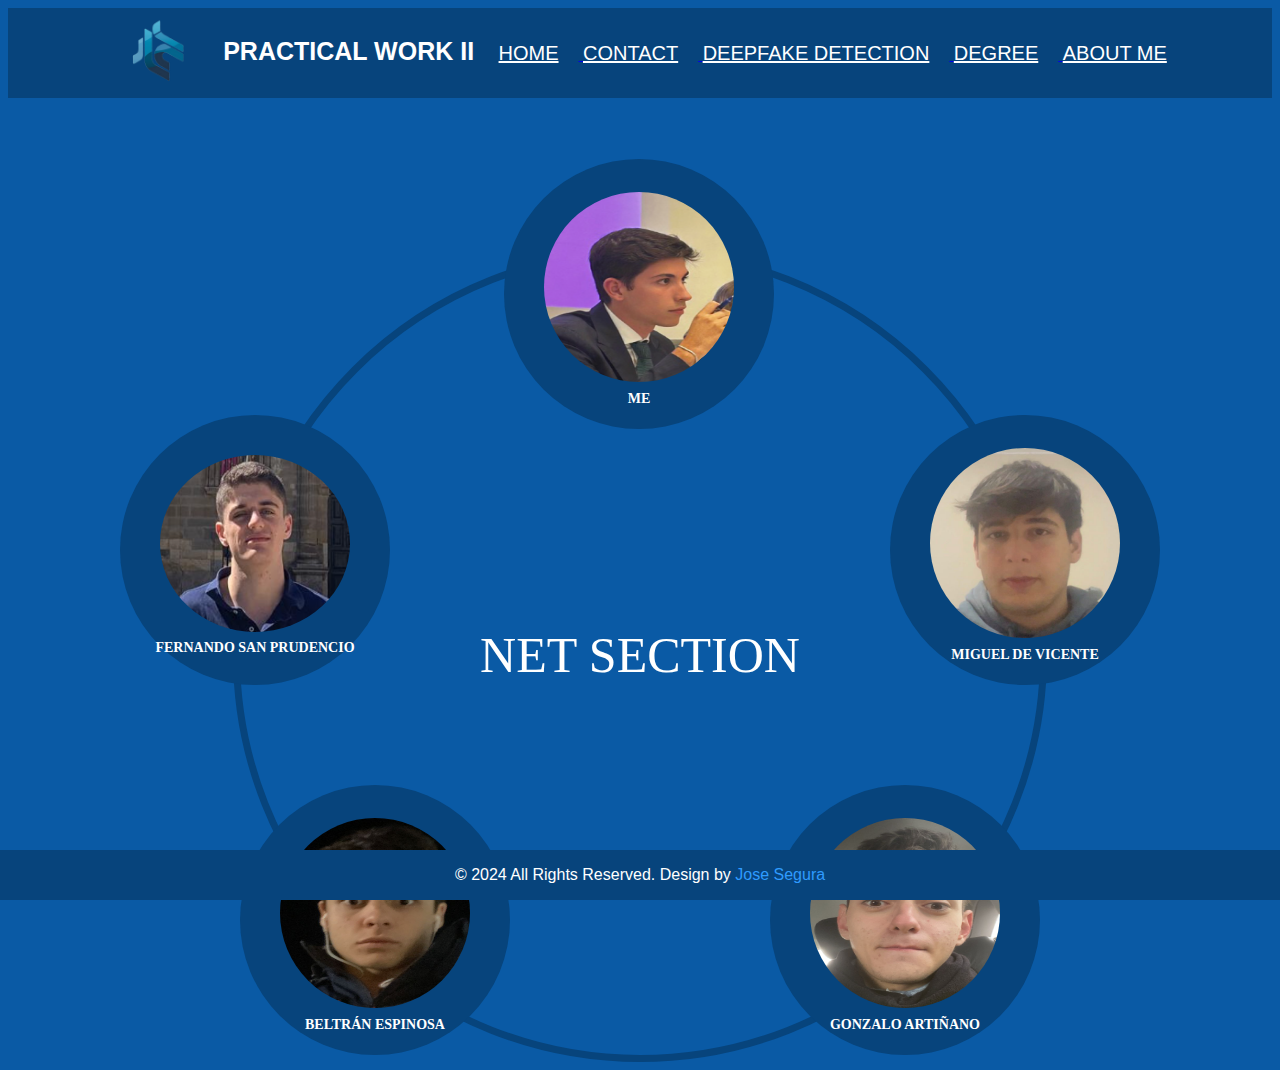
<file: docs/public/net.html>
<!DOCTYPE html>
<html lang='en'>
    <head> 
        <!---Basic -->
        <meta charset="UTF-8" />
        <meta http-equiv="X-UA-Compatible" content="IE=edge" />
        <!---Mobile Metas -->
        <meta name="viewport" content="width=device-width, initial-scale=1, shrink-to-fit=no" />
        <!---Site Metas -->
        <meta name="keywords" content="" />
        <meta name="description" content="" />
        <meta name="author" content="" />

        <title>CONTACT</title>
        <link rel="stylesheet" href="../css/styles.css">
    </head>
    <body>
        <header>
        </header>
            <div class="sub-menu">
                <img src="../images/logo.png">
                <div class="submenu-text">
                    <h1>PRACTICAL WORK II</h1>
                    <a href="../index.html">
                        <p>HOME</p>
                    </a>
                    <a href="./contact.html">
                        <p>CONTACT</p>
                    </a>
                    <a href="./topic.html">
                        <p>DEEPFAKE DETECTION</p>
                    </a>
                    <a href="./degree.html">
                        <p>DEGREE</p>
                    </a>
                    <a href="./about.html">
                        <p>ABOUT ME</p>
                    </a>
                </div>
            </div>
            <div class="net-container">
                <div class="net-circle">
                    <div class="text-center">NET SECTION</div>
                    <a href="../index.html">
                    <div class="person" id="me">
                        <img src="../images/foto_js3.png">
                        <h4>ME</h4>
                    </div></a>
                    <a href="">
                    <div class="person" id="miguel">
                        <img src="../images/miguel.png">
                        <h4>MIGUEL DE VICENTE</h4>
                    </div></a>
                    <a href="https://fernandospvm.github.io/practical_work_II/">
                    <div class="person" id="fer">
                        <img src="../images/fernando.png">
                        <h4>FERNANDO SAN PRUDENCIO</h4>
                    </div></a>
                    <a href="">
                    <div class="person" id="beltran">
                        <img src="../images/beltran.png">
                        <h4>BELTRÁN ESPINOSA</h4>
                    </div></a>
                    <a href="https://gonzaloartinano.github.io/Practical-work-II/docs/index.html">
                    <div class="person" id="gonz">
                        <img src="../images/gonzalo.png">
                        <h4>GONZALO ARTIÑANO</h4>
                    </div></a>
                </div>
            </div>
        <footer class="footer-section">
            <p>&copy; 2024 All Rights Reserved. Design by <a href="https://joseseguraa.github.io/practicalw_ii/docs/public/about.html">Jose Segura</a></p>
        </footer>
        </body>
    </html>
</file>
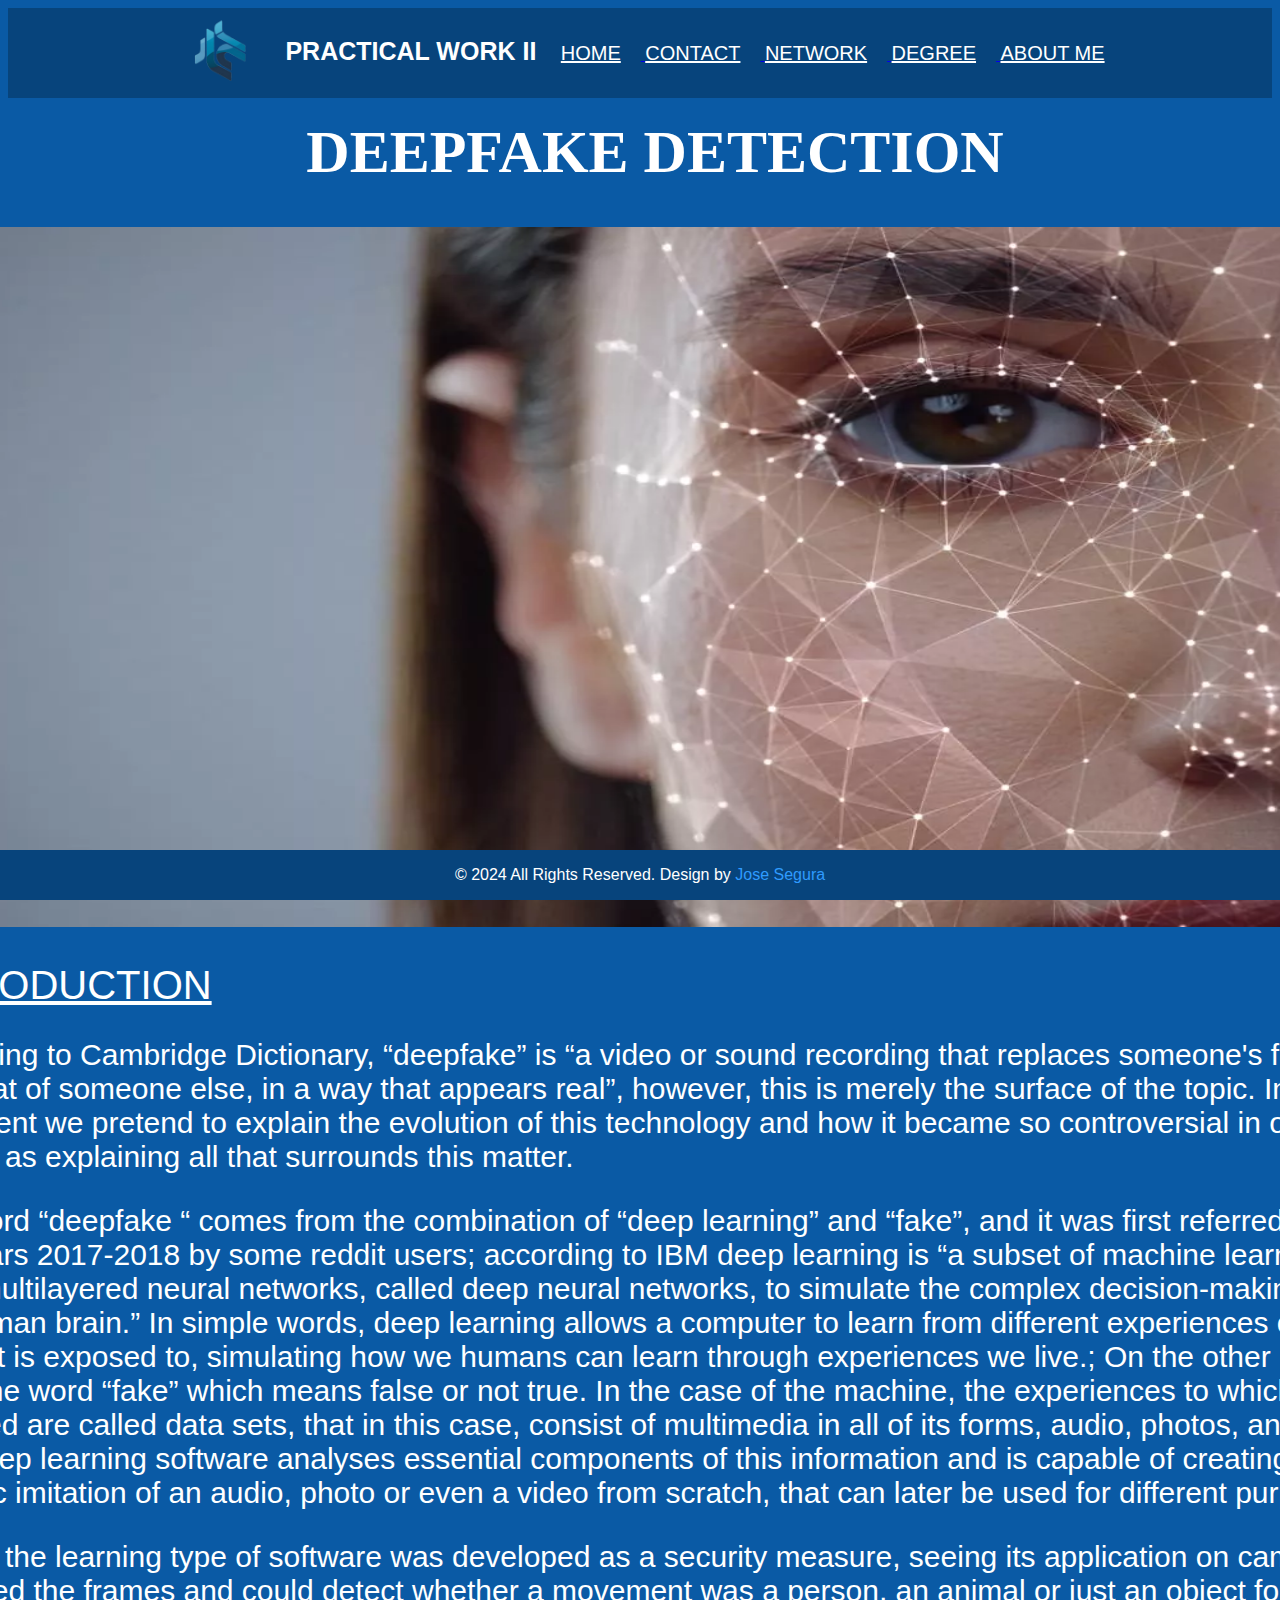
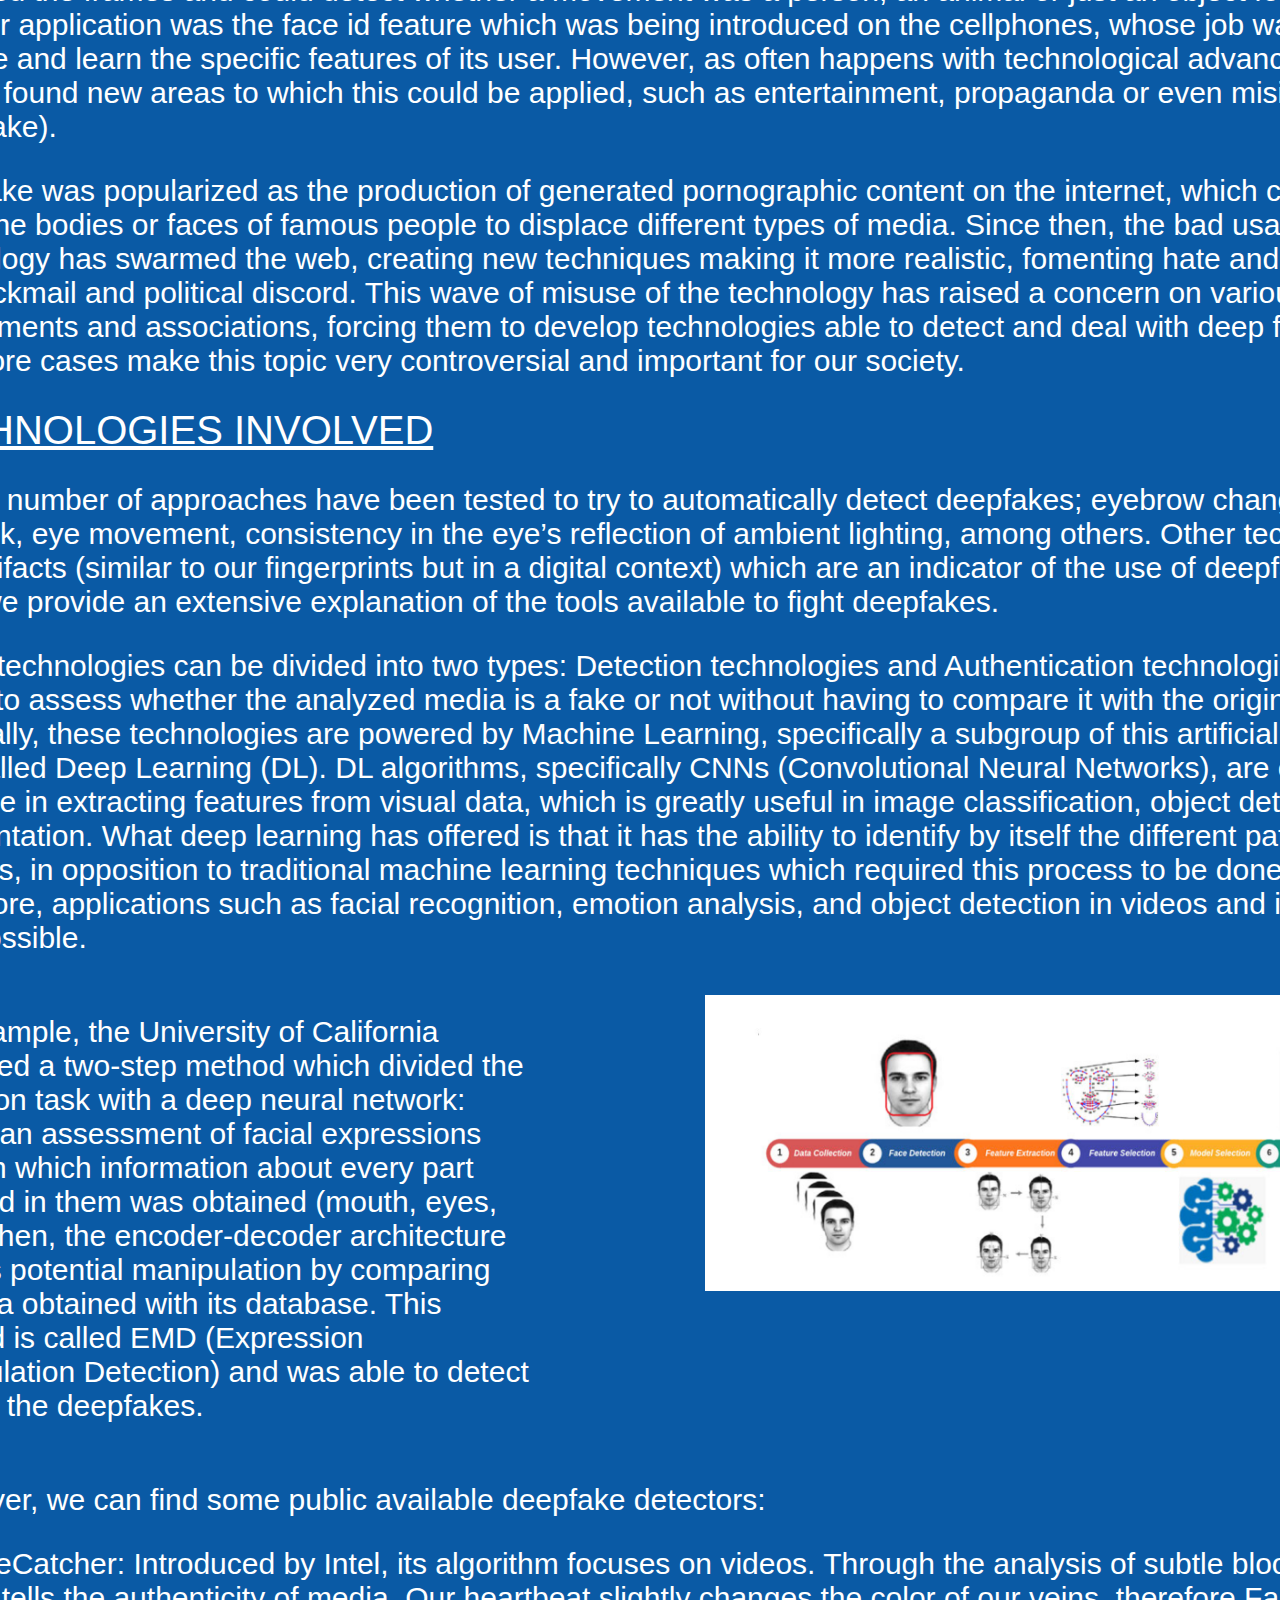
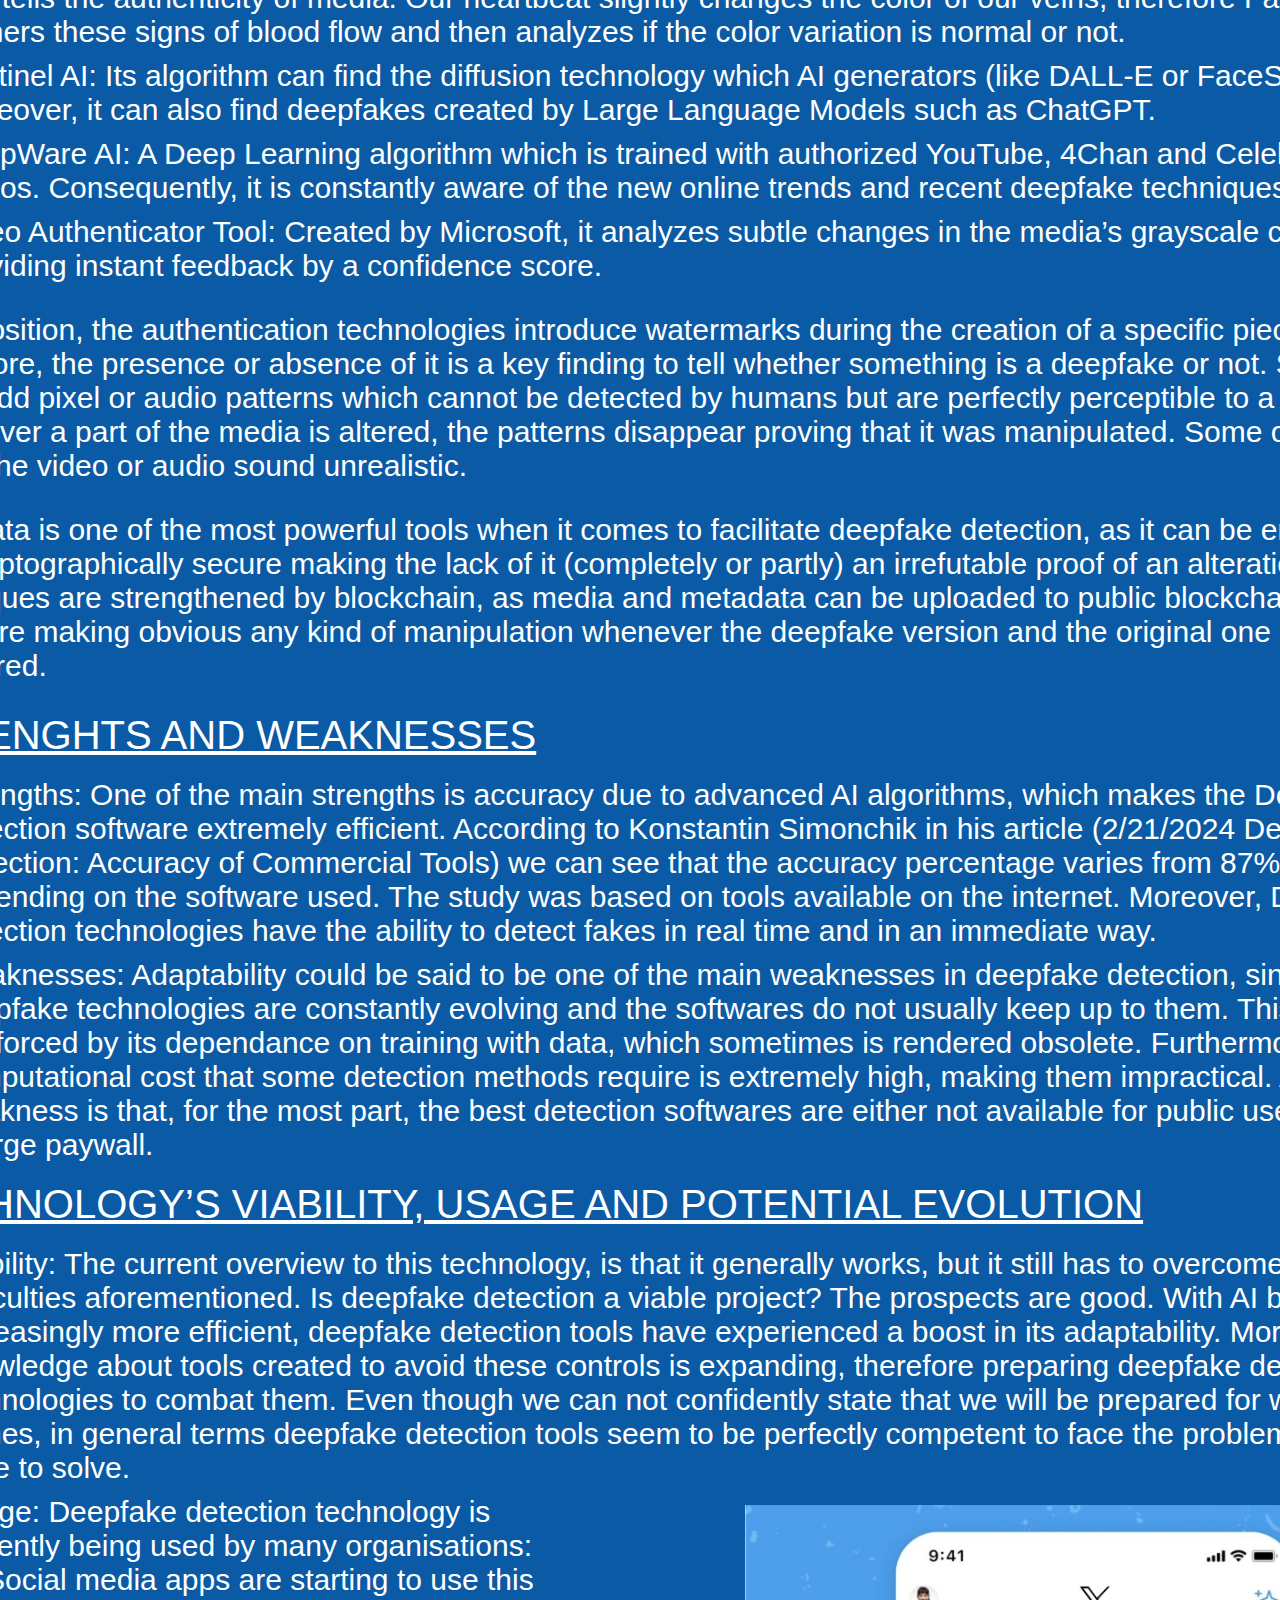
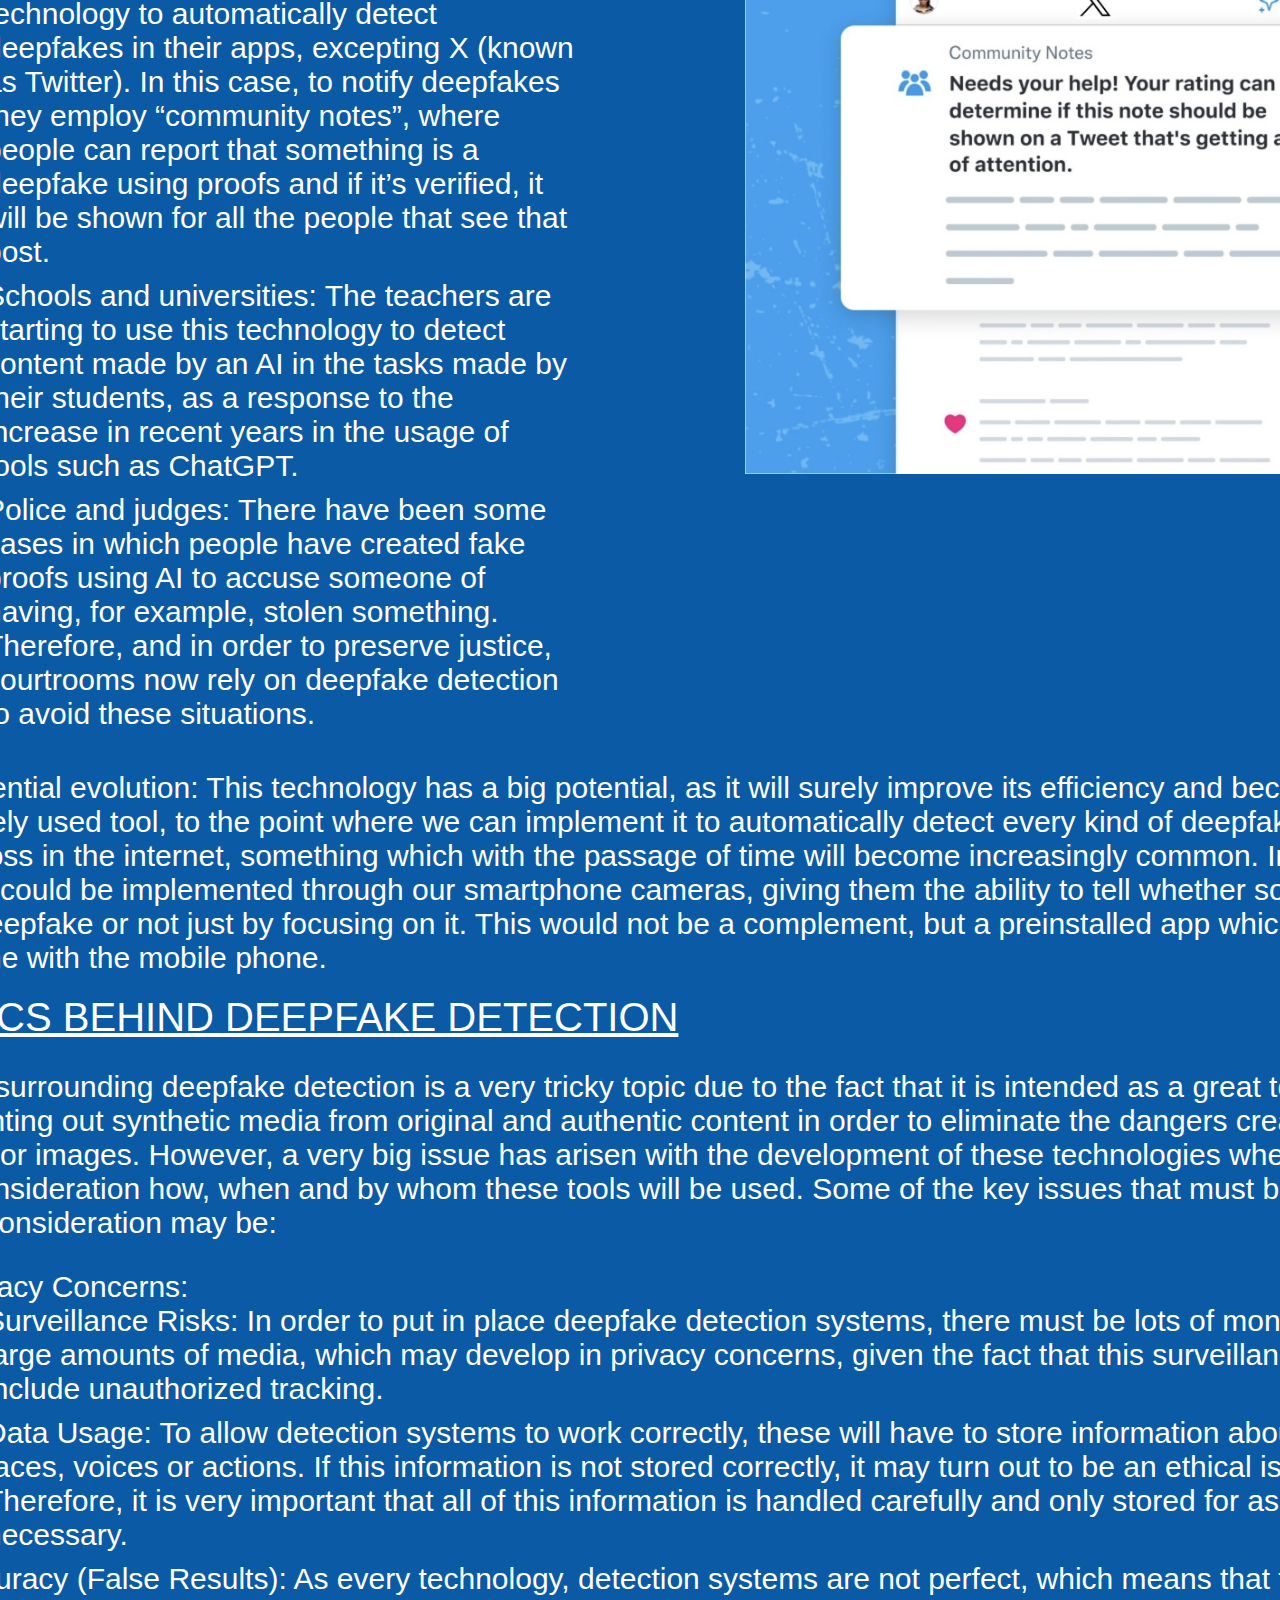
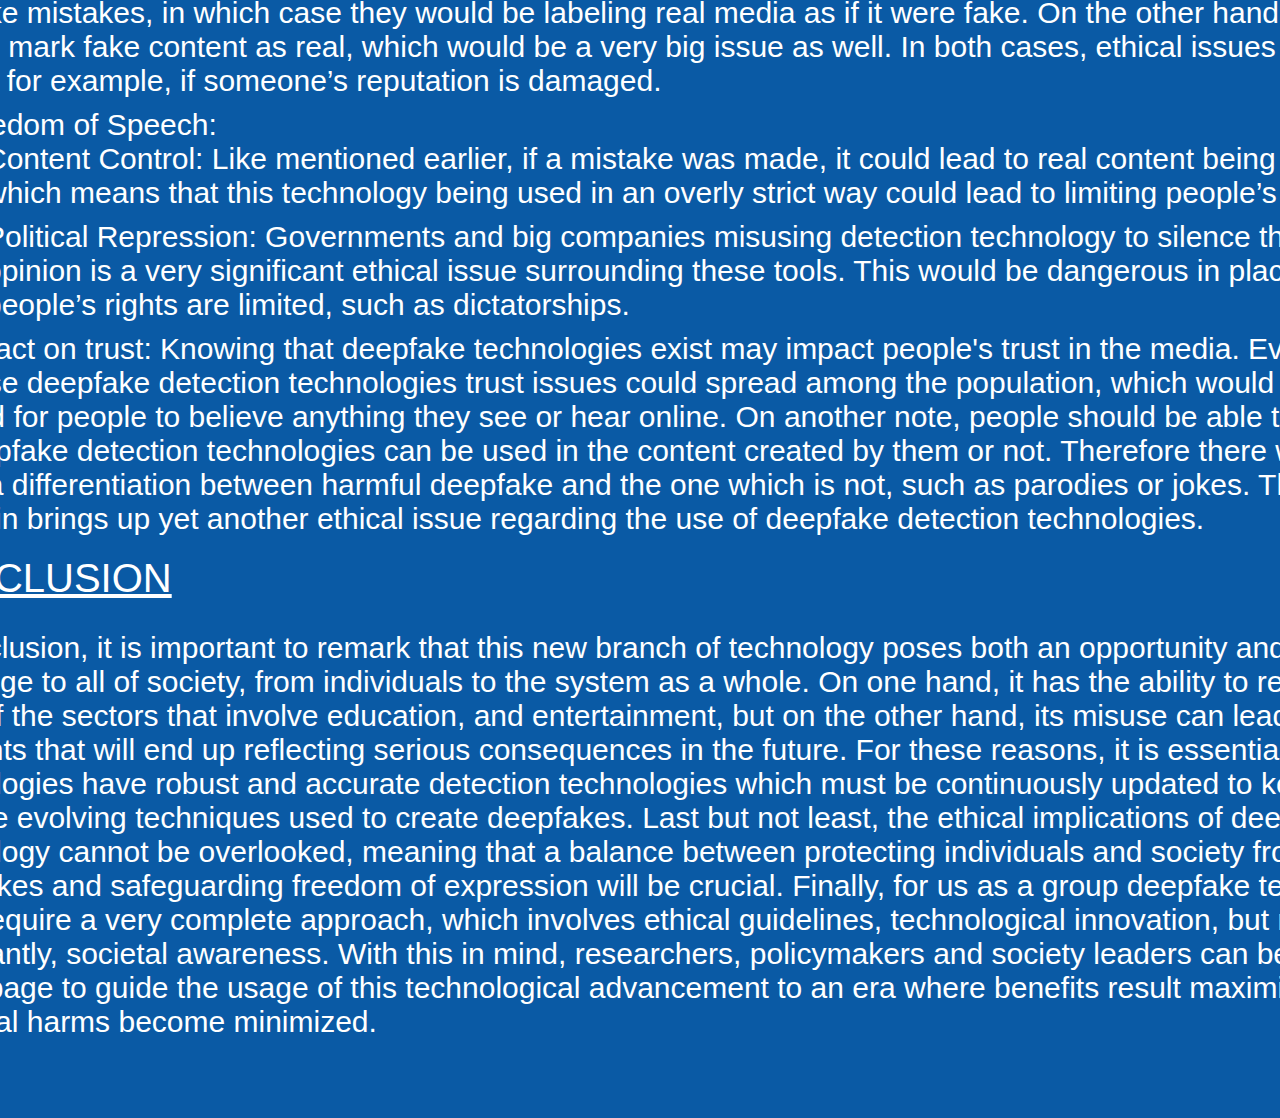
<file: docs/public/topic.html>
<!DOCTYPE html>
<html lang='en'>
    <head> 
        <!---Basic -->
        <meta charset="UTF-8" />
        <meta http-equiv="X-UA-Compatible" content="IE=edge" />
        <!---Mobile Metas -->
        <meta name="viewport" content="width=device-width, initial-scale=1, shrink-to-fit=no" />
        <!---Site Metas -->
        <meta name="keywords" content="" />
        <meta name="description" content="" />
        <meta name="author" content="" />

        <title>CONTACT</title>
        <link rel="stylesheet" href="../css/styles.css">
    </head>
    <body>
        <header>
        </header>
            <div class="sub-menu">
                <img src="../images/logo.png">
                <div class="submenu-text">
                    <h1>PRACTICAL WORK II</h1>
                    <a href="../index.html">
                        <p>HOME</p>
                    </a>
                    <a href="./contact.html">
                        <p>CONTACT</p>
                    </a>
                    <a href="./net.html">
                        <p>NETWORK</p>
                    </a>
                    <a href="./degree.html">
                        <p>DEGREE</p>
                    </a>
                    <a href="./about.html">
                        <p>ABOUT ME</p>
                    </a>
                </div>
            </div>
            <div class="topic-container">
                <div class="title-text">DEEPFAKE DETECTION</div>
                <img src="../images/deepfake_cover.webp">
                <ol>
                    <li>INTRODUCTION</li>
                    <p>According to Cambridge Dictionary, “deepfake” is “a video or sound recording that replaces
                        someone's face or voice with that of someone else, in a way that appears real”, however, this is
                        merely the surface of the topic. In this document we pretend to explain the evolution of this
                        technology and how it became so controversial in our society, as well as explaining all that
                        surrounds this matter.</p>
                    <p>The word “deepfake “ comes from the combination of “deep learning” and “fake”, and it was first
                        referred to around the years 2017-2018 by some reddit users; according to IBM deep learning is
                        “a subset of machine learning that uses multilayered neural networks, called deep neural
                        networks, to simulate the complex decision-making power of the human brain.” In simple words,
                        deep learning allows a computer to learn from different experiences or inputs to which it is
                        exposed to, simulating how we humans can learn through experiences we live.; On the other
                        hand, we have the word “fake” which means false or not true. In the case of the machine, the
                        experiences to which it is exposed are called data sets, that in this case, consist of multimedia
                        in all of its forms, audio, photos, and videos. The deep learning software analyses essential
                        components of this information and is capable of creating a very realistic imitation of an audio,
                        photo or even a video from scratch, that can later be used for different purposes.</p>
                    <p>Initially the learning type of software was developed as a security measure, seeing its
                        application on cameras that analyzed the frames and could detect whether a movement was a
                        person, an animal or just an object for example. Another application was the face id feature
                        which was being introduced on the cellphones, whose job was to analyze and learn the specific
                        features of its user. However, as often happens with technological advancements, people found
                        new areas to which this could be applied, such as entertainment, propaganda or even
                        misinformation (deepfake).</p>
                    <p>Deepfake was popularized as the production of generated pornographic content on the internet,
                        which consisted in using the bodies or faces of famous people to displace different types of
                        media. Since then, the bad usage of this technology has swarmed the web, creating new
                        techniques making it more realistic, fomenting hate and harassment via blackmail and political
                        discord. This wave of misuse of the technology has raised a concern on various governments
                        and associations, forcing them to develop technologies able to detect and deal with deep fake.
                        This and more cases make this topic very controversial and important for our society.</p>
                    <li>TECHNOLOGIES INVOLVED</li>
                    <p> A huge number of approaches have been tested to try to automatically detect
                        deepfakes; eyebrow change, eyeblink, eye movement, consistency in the eye’s
                        reflection of ambient lighting, among others. Other techniques use artifacts (similar to
                        our fingerprints but in a digital context) which are an indicator of the use of deepfake
                        tools. Now, we provide an extensive explanation of the tools available to fight
                        deepfakes.</p>
                    <p> These technologies can be divided into two types: Detection technologies and
                        Authentication technologies.
                        The first, intend to assess whether the analyzed media is a fake or not without having to
                        compare it with the original one. Generally, these technologies are powered by Machine
                        Learning, specifically a subgroup of this artificial intelligence field called Deep Learning
                        (DL). DL algorithms, specifically CNNs (Convolutional Neural Networks), are especially
                        effective in extracting features from visual data, which is greatly useful in image
                        classification, object detection and segmentation. What deep learning has offered is that
                        it has the ability to identify by itself the different patterns and features, in opposition to
                        traditional machine learning techniques which required this process to be done
                        manually. Therefore, applications such as facial recognition, emotion analysis, and
                        object detection in videos and images are now possible.</p>
                        <div class="topic-photo">
                            <div class="topic-column">
                                <p> For example, the University of California proposed a two-step method which divided the
                                    detection task with a deep neural network: Firstly, an assessment of facial expressions
                                    through which information about every part involved in them was obtained (mouth, eyes,
                                    etc.). Then, the encoder-decoder architecture detects potential manipulation by
                                    comparing the data obtained with its database. This method is called EMD (Expression
                                    Manipulation Detection) and was able to detect 99% of the deepfakes.</p>
                            </div>
                            <div class="topic-column"><img src="../images/Screenshot 2024-12-23 at 11.38.31.png"></div>
                        </div>
                    <p> Moreover, we can find some public available deepfake detectors:</p>
                    <ul>
                        <li>FakeCatcher: Introduced by Intel, its algorithm focuses on videos. Through the
                        analysis of subtle blood flow, this tool tells the authenticity of media. Our
                        heartbeat slightly changes the color of our veins, therefore FakeCatcher
                        gathers these signs of blood flow and then analyzes if the color variation is
                        normal or not.</li>
                        <li>Sentinel AI: Its algorithm can find the diffusion technology which AI generators
                        (like DALL-E or FaceSwap) use. Moreover, it can also find deepfakes created
                        by Large Language Models such as ChatGPT.</li>
                        <li>DeepWare AI: A Deep Learning algorithm which is trained with authorized
                        YouTube, 4Chan and Celeb-DF videos. Consequently, it is constantly aware
                        of the new online trends and recent deepfake techniques creation.</li>
                        <li>Video Authenticator Tool: Created by Microsoft, it analyzes subtle changes in
                        the media’s grayscale component, providing instant feedback by a confidence
                        score.</li>
                    </ul>
                    <p> In opposition, the authentication technologies introduce watermarks during the creation
                        of a specific piece of media. Therefore, the presence or absence of it is a key finding to
                        tell whether something is a deepfake or not. Some of them add pixel or audio patterns
                        which cannot be detected by humans but are perfectly perceptible to a computer.
                        Whenever a part of the media is altered, the patterns disappear proving that it was
                        manipulated. Some of them just make the video or audio sound unrealistic.</p>
                    <p> Metadata is one of the most powerful tools when it comes to facilitate deepfake
                        detection, as it can be embedded so it is cryptographically secure making the lack of it
                        (completely or partly) an irrefutable proof of an alteration.
                        These techniques are strengthened by blockchain, as media and metadata can be
                        uploaded to public blockchains, therefore making obvious any kind of manipulation
                        whenever the deepfake version and the original one are compared.</p>
                <li> STRENGHTS AND WEAKNESSES</li>
                        <ul>
                            <li> Strengths:
                            One of the main strengths is accuracy due to advanced AI algorithms, which
                            makes the Deepfake detection software extremely efficient. According to
                            Konstantin Simonchik in his article (2/21/2024 Deepfake Detection: Accuracy of
                            Commercial Tools) we can see that the accuracy percentage varies from 87% to
                            99.7%, depending on the software used. The study was based on tools available
                            on the internet. Moreover, Deepfake detection technologies have the ability to
                            detect fakes in real time and in an immediate way.</li>
                            <li>Weaknesses:
                            Adaptability could be said to be one of the main weaknesses in deepfake
                            detection, since deepfake technologies are constantly evolving and the softwares
                            do not usually keep up to them. This idea is reinforced by its dependance on
                            training with data, which sometimes is rendered obsolete.
                            Furthermore, the computational cost that some detection methods require is
                            extremely high, making them impractical. Another weakness is that, for the most
                            part, the best detection softwares are either not available for public use or behind
                            a large paywall.</li>
                        </ul>
                <li>TECHNOLOGY’S VIABILITY, USAGE AND POTENTIAL EVOLUTION</li>
                <ul>
                    <li>Viability:
                    The current overview to this technology, is that it generally works, but it still has to
                    overcome the difficulties aforementioned. Is deepfake detection a viable project?
                    The prospects are good. With AI becoming increasingly more efficient, deepfake
                    detection tools have experienced a boost in its adaptability. Moreover, the
                    knowledge about tools created to avoid these controls is expanding, therefore
                    preparing deepfake detection technologies to combat them. Even though we can
                    not confidently state that we will be prepared for whatever comes, in general
                    terms deepfake detection tools seem to be perfectly competent to face the
                    problems they still have to solve.</li>
                <div class="topic-photo">
                    <div class="topic-column">
                    <li>Usage:
                        Deepfake detection technology is currently being used by many organisations:
                        <ul>
                        <li>
                            Social media apps are starting to use this technology to automatically
                            detect deepfakes in their apps, excepting X (known as Twitter). In this
                            case, to notify deepfakes they employ “community notes”, where people
                            can report that something is a deepfake using proofs and if it’s verified, it
                            will be shown for all the people that see that post.
                        </li>
                        <li> 
                            Schools and universities: The teachers are starting to use this technology
                            to detect content made by an AI in the tasks made by their students, as a   
                            response to the increase in recent years in the usage of tools such as
                            ChatGPT.
                        </li>
                        <li>
                            Police and judges: There have been some cases in which people have
                            created fake proofs using AI to accuse someone of having, for example,
                            stolen something. Therefore, and in order to preserve justice, courtrooms
                            now rely on deepfake detection to avoid these situations.
                        </li>
                        </ul>
                    </div>
                    <div class="topic-column"><img src="../images/X-Community-Notes.jpg"></div>
                </li>
                </div>
                <li>Potential evolution:
                This technology has a big potential, as it will surely improve its efficiency and
                become a widely used tool, to the point where we can implement it to
                automatically detect every kind of deepfake we come across in the internet,
                something which with the passage of time will become increasingly common.
                In particular, this could be implemented through our smartphone cameras, giving
                them the ability to tell whether something is a deepfake or not just by focusing on
                it. This would not be a complement, but a preinstalled app which would come
                with the mobile phone.</li>
                </ul>
                <li>ETHICS BEHIND DEEPFAKE DETECTION</li>
                    <p>Ethics surrounding deepfake detection is a very tricky topic due to the fact that it is
                    intended as a great tool created for pointing out synthetic media from original and
                    authentic content in order to eliminate the dangers created by fake videos or images.
                    However, a very big issue has arisen with the development of these technologies when
                    taking into consideration how, when and by whom these tools will be used. Some of the
                    key issues that must be taken into close consideration may be:</p>
                    <ul>
                        <li>Privacy Concerns:
                        <ul>
                            <li>Surveillance Risks: In order to put in place deepfake detection systems,
                    there must be lots of monitoring of large amounts of media, which may
                    develop in privacy concerns, given the fact that this surveillance may
                    include unauthorized tracking.</li>
                            <li>Data Usage: To allow detection systems to work correctly, these will have
                    to store information about people’s faces, voices or actions. If this
                    information is not stored correctly, it may turn out to be an ethical issue.
                    Therefore, it is very important that all of this information is handled
                    carefully and only stored for as long as necessary.</li></ul></li>
                    <li>Accuracy (False Results): As every technology, detection systems are not
                    perfect, which means that they can make mistakes, in which case they would be
                    labeling real media as if it were fake. On the other hand, they could also mark
                    fake content as real, which would be a very big issue as well. In both cases,
                    ethical issues could arise like, for example, if someone’s reputation is damaged.</li>
                    <li>Freedom of Speech:
                        <ul>
                        <li>Content Control: Like mentioned earlier, if a mistake was made, it could
                    lead to real content being deleted, which means that this technology being
                    used in an overly strict way could lead to limiting people’s freedom.</li>
                    <li>Political Repression: Governments and big companies misusing
                    detection technology to silence the public opinion is a very significant
                    ethical issue surrounding these tools. This would be dangerous in places
                    where people’s rights are limited, such as dictatorships.</li></ul></li>
                    <li>Impact on trust: Knowing that deepfake technologies exist may impact people's
                    trust in the media. Even with these deepfake detection technologies trust issues
                    could spread among the population, which would make it very hard for people to
                    believe anything they see or hear online. On another note, people should be able
                    to decide if deepfake detection technologies can be used in the content created
                    by them or not. Therefore there will have to be a differentiation between harmful
                    deepfake and the one which is not, such as parodies or jokes. This once again
                    brings up yet another ethical issue regarding the use of deepfake detection
                    technologies.</li></ul>
                <li>CONCLUSION</li>
                        <p>In conclusion, it is important to remark that this new branch of technology poses both an
                            opportunity and a challenge to all of society, from individuals to the system as a whole.
                            On one hand, it has the ability to revolutionise most of the sectors that involve
                            education, and entertainment, but on the other hand, its misuse can lead to a chain of
                            events that will end up reflecting serious consequences in the future.
                            For these reasons, it is essential that these technologies have robust and accurate
                            detection technologies which must be continuously updated to keep pace with the
                            evolving techniques used to create deepfakes. Last but not least, the ethical
                            implications of deepfake technology cannot be overlooked, meaning that a balance
                            between protecting individuals and society from harmful deepfakes and safeguarding
                            freedom of expression will be crucial.
                            Finally, for us as a group deepfake technology must require a very complete approach,
                            which involves ethical guidelines, technological innovation, but most importantly,
                            societal awareness. With this in mind, researchers, policymakers and society leaders
                            can be on the same page to guide the usage of this technological advancement to an
                            era where benefits result maximized and potential harms become minimized.</p>
                </ol>
            </div>
        <footer class="footer-section">
            <p>&copy; 2024 All Rights Reserved. Design by <a href="https://joseseguraa.github.io/practicalw_ii/docs/public/about.html">Jose Segura</a></p>
        </footer>
        </body>
    </html>
</file>
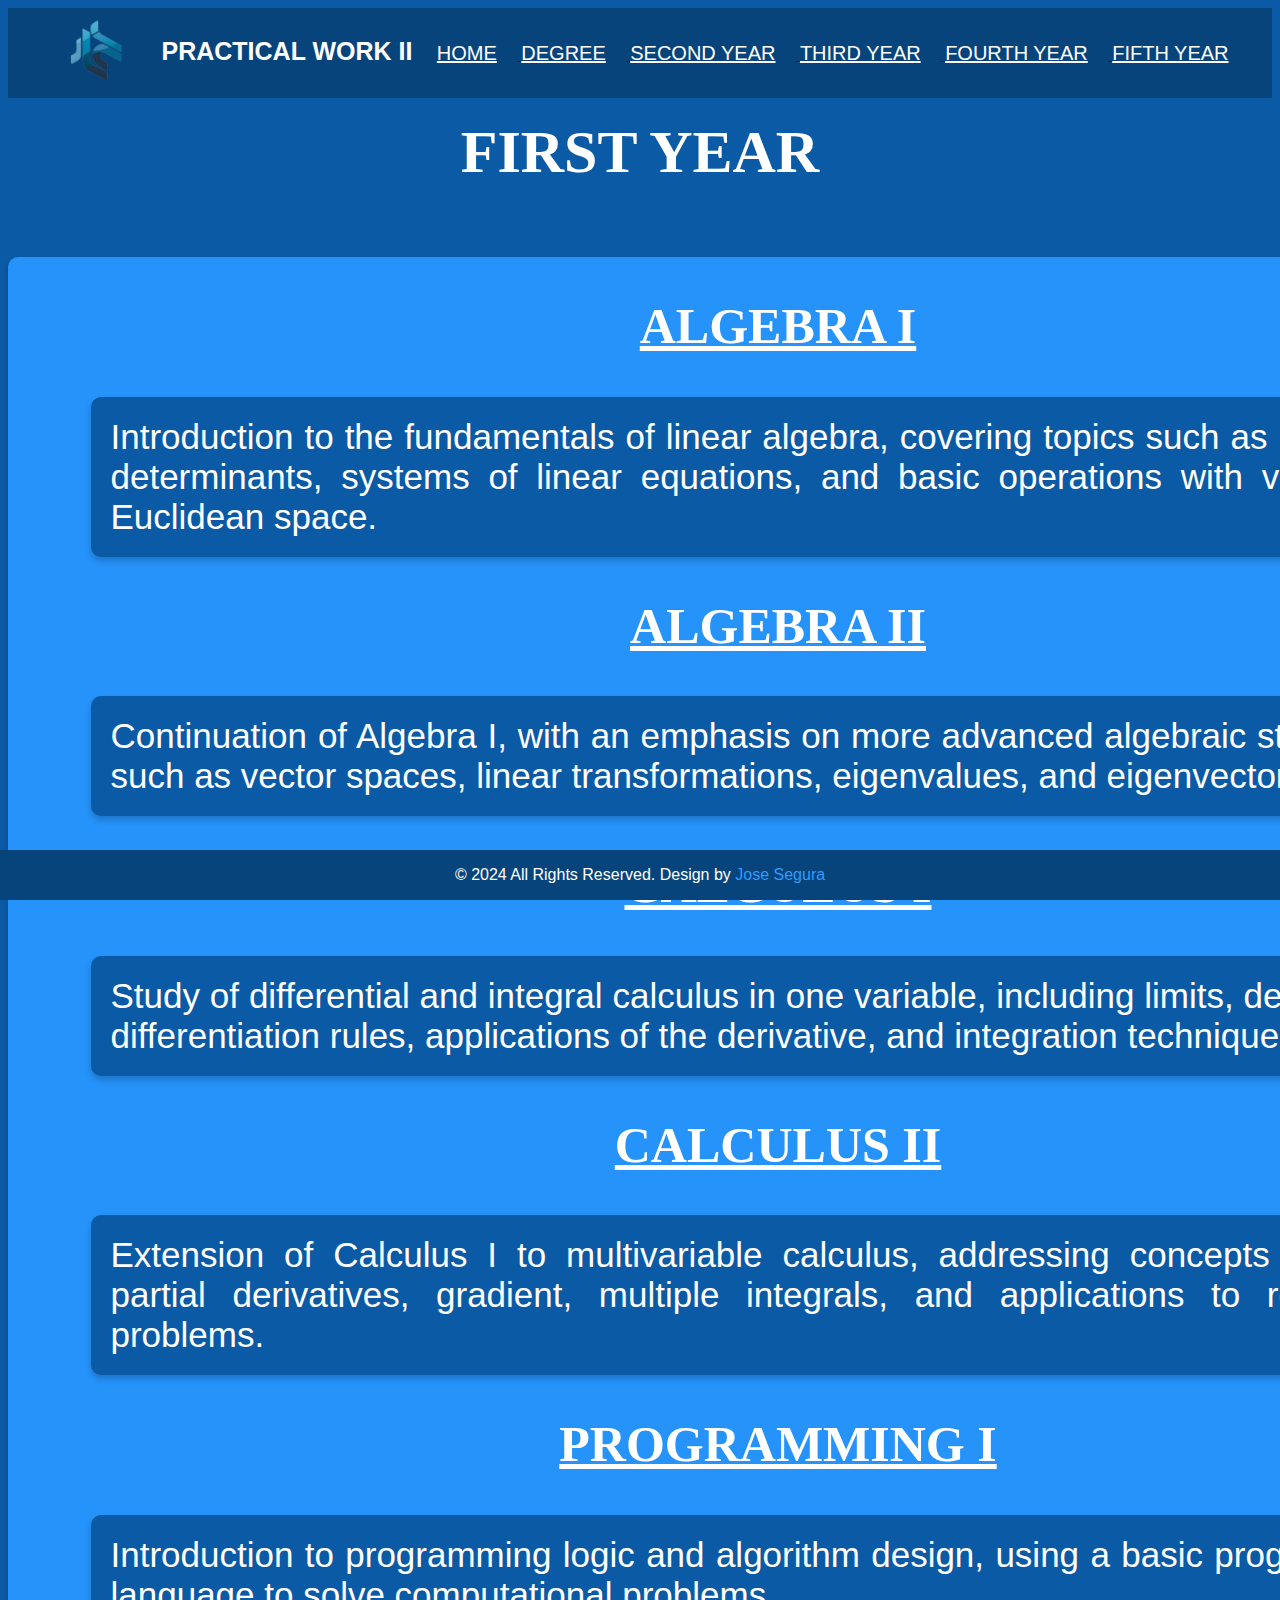
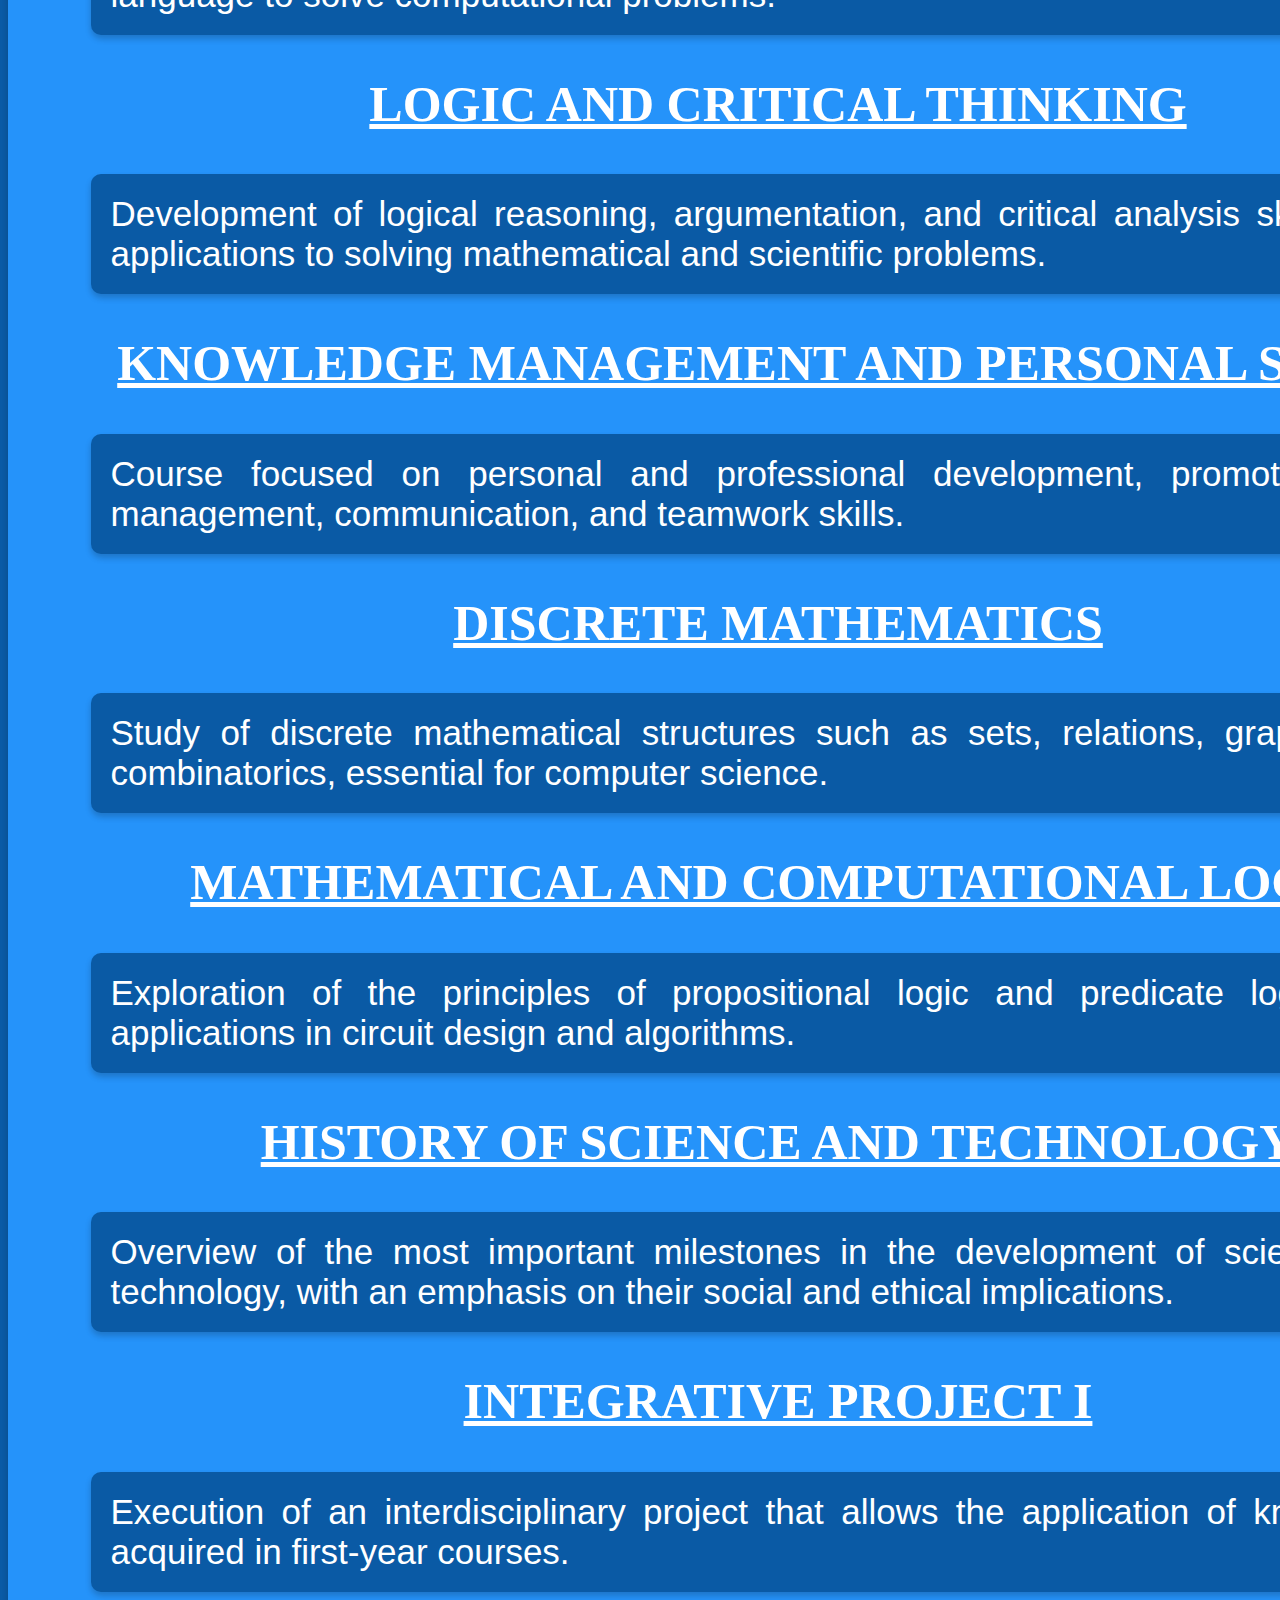
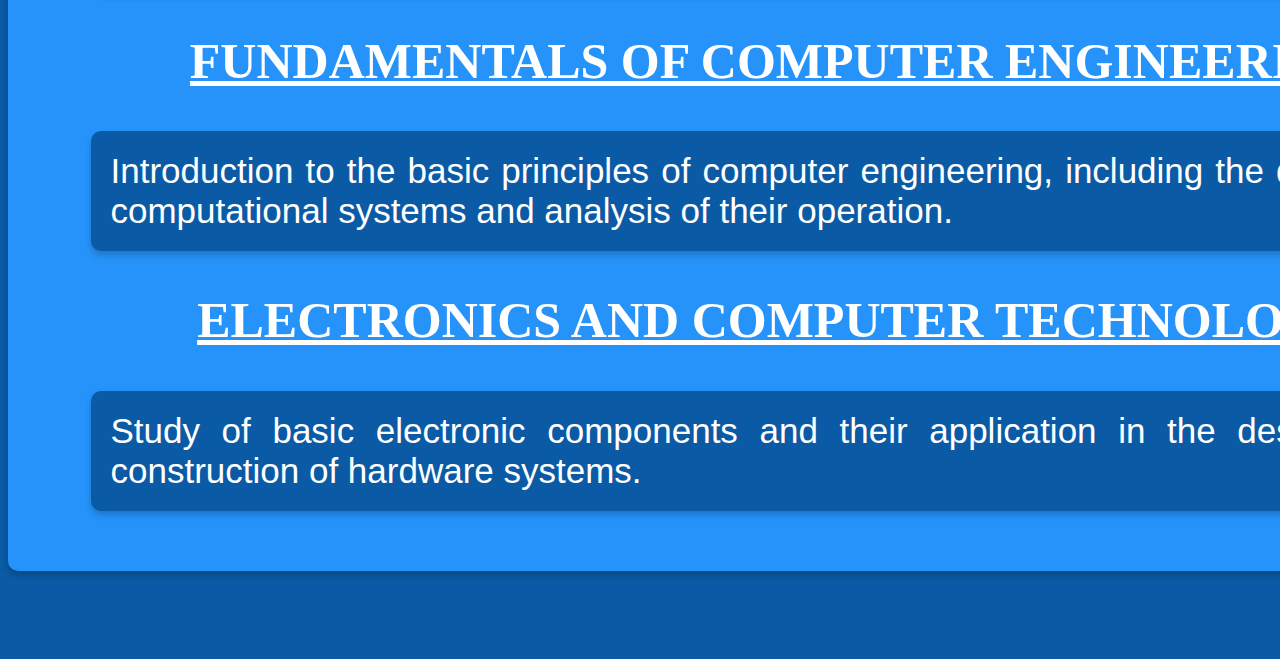
<file: docs/public/year_1.html>
<!DOCTYPE html>
<html lang='en'>
    <head> 
        <!---Basic -->
        <meta charset="UTF-8" />
        <meta http-equiv="X-UA-Compatible" content="IE=edge" />
        <!---Mobile Metas -->
        <meta name="viewport" content="width=device-width, initial-scale=1, shrink-to-fit=no" />
        <!---Site Metas -->
        <meta name="keywords" content="" />
        <meta name="description" content="" />
        <meta name="author" content="" />

        <title>CONTACT</title>
        <link rel="stylesheet" href="../css/styles.css">
    </head>
    <body>
        <header>
        </header>
            <div class="sub-menu">
                <img src="../images/logo.png">
                <div class="submenu-text">
                    <h1>PRACTICAL WORK II</h1>
                    <a href="../index.html">
                        <p>HOME</p>
                    </a>
                    <a href="./degree.html">
                        <p>DEGREE</p>
                    </a>
                    <a href="./year_2.html">
                        <p>SECOND YEAR</p>
                    </a>
                    <a href="./year_3.html">
                        <p>THIRD YEAR</p>
                    </a>
                    <a href="./year_4.html">
                        <p>FOURTH YEAR</p>
                    </a>
                    <a href="./year_5.html">
                        <p>FIFTH YEAR</p>
                    </a>
                </div>
            </div>
            <div class="title-text">FIRST YEAR</div>
        <div class="degreecv-container">
            <h2>ALGEBRA I</h2>
            <div class="column">
                <p>Introduction to the fundamentals of linear algebra, covering topics such as matrices, determinants, systems of linear equations, and basic operations with vectors in Euclidean space.</p>
            </div>
            <h2>ALGEBRA II</h2>
            <div class="column">
                <p>Continuation of Algebra I, with an emphasis on more advanced algebraic structures, such as vector spaces, linear transformations, eigenvalues, and eigenvectors.</p>
            </div>
            <h2>CALCULUS I</h2>
            <div class="column">
                <p>Study of differential and integral calculus in one variable, including limits, derivatives, differentiation rules, applications of the derivative, and integration techniques.</p>
            </div>
            <h2>CALCULUS II</h2>
            <div class="column">
                <p>Extension of Calculus I to multivariable calculus, addressing concepts such as partial derivatives, gradient, multiple integrals, and applications to real-world problems.</p>
            </div>
            <h2>PROGRAMMING I</h2>
            <div class="column">
                <p>Introduction to programming logic and algorithm design, using a basic programming language to solve computational problems.</p>
            </div>
            <h2>LOGIC AND CRITICAL THINKING</h2>
            <div class="column">
                <p>Development of logical reasoning, argumentation, and critical analysis skills, with applications to solving mathematical and scientific problems.</p>
            </div>
            <h2>KNOWLEDGE MANAGEMENT AND PERSONAL SKILLS</h2>
            <div class="column">
                <p>Course focused on personal and professional development, promoting time management, communication, and teamwork skills.</p>
            </div>
            <h2>DISCRETE MATHEMATICS</h2>
            <div class="column">
                <p>Study of discrete mathematical structures such as sets, relations, graphs, and combinatorics, essential for computer science.</p>
            </div>
            <h2>MATHEMATICAL AND COMPUTATIONAL LOGIC</h2>
            <div class="column">
                <p>Exploration of the principles of propositional logic and predicate logic, with applications in circuit design and algorithms.</p>
            </div>
            <h2>HISTORY OF SCIENCE AND TECHNOLOGY</h2>
            <div class="column">
                <p>Overview of the most important milestones in the development of science and technology, with an emphasis on their social and ethical implications.</p>
            </div>            
            <h2>INTEGRATIVE PROJECT I</h2>
            <div class="column">
                <p>Execution of an interdisciplinary project that allows the application of knowledge acquired in first-year courses.</p>
            </div>            
            <a href="./fce.html"><h2>FUNDAMENTALS OF COMPUTER ENGINEERING</h2></a>
            <div class="column">
                <p>Introduction to the basic principles of computer engineering, including the design of computational systems and analysis of their operation.</p>
            </div>            
            <h2>ELECTRONICS AND COMPUTER TECHNOLOGY</h2>
            <div class="column">
                <p>Study of basic electronic components and their application in the design and construction of hardware systems.</p>
            </div>            
        <footer class="footer-section">
            <p>&copy; 2024 All Rights Reserved. Design by <a href="https://joseseguraa.github.io/practicalw_ii/docs/public/about.html">Jose Segura</a></p>
        </footer>
        </body>
    </html>
</file>
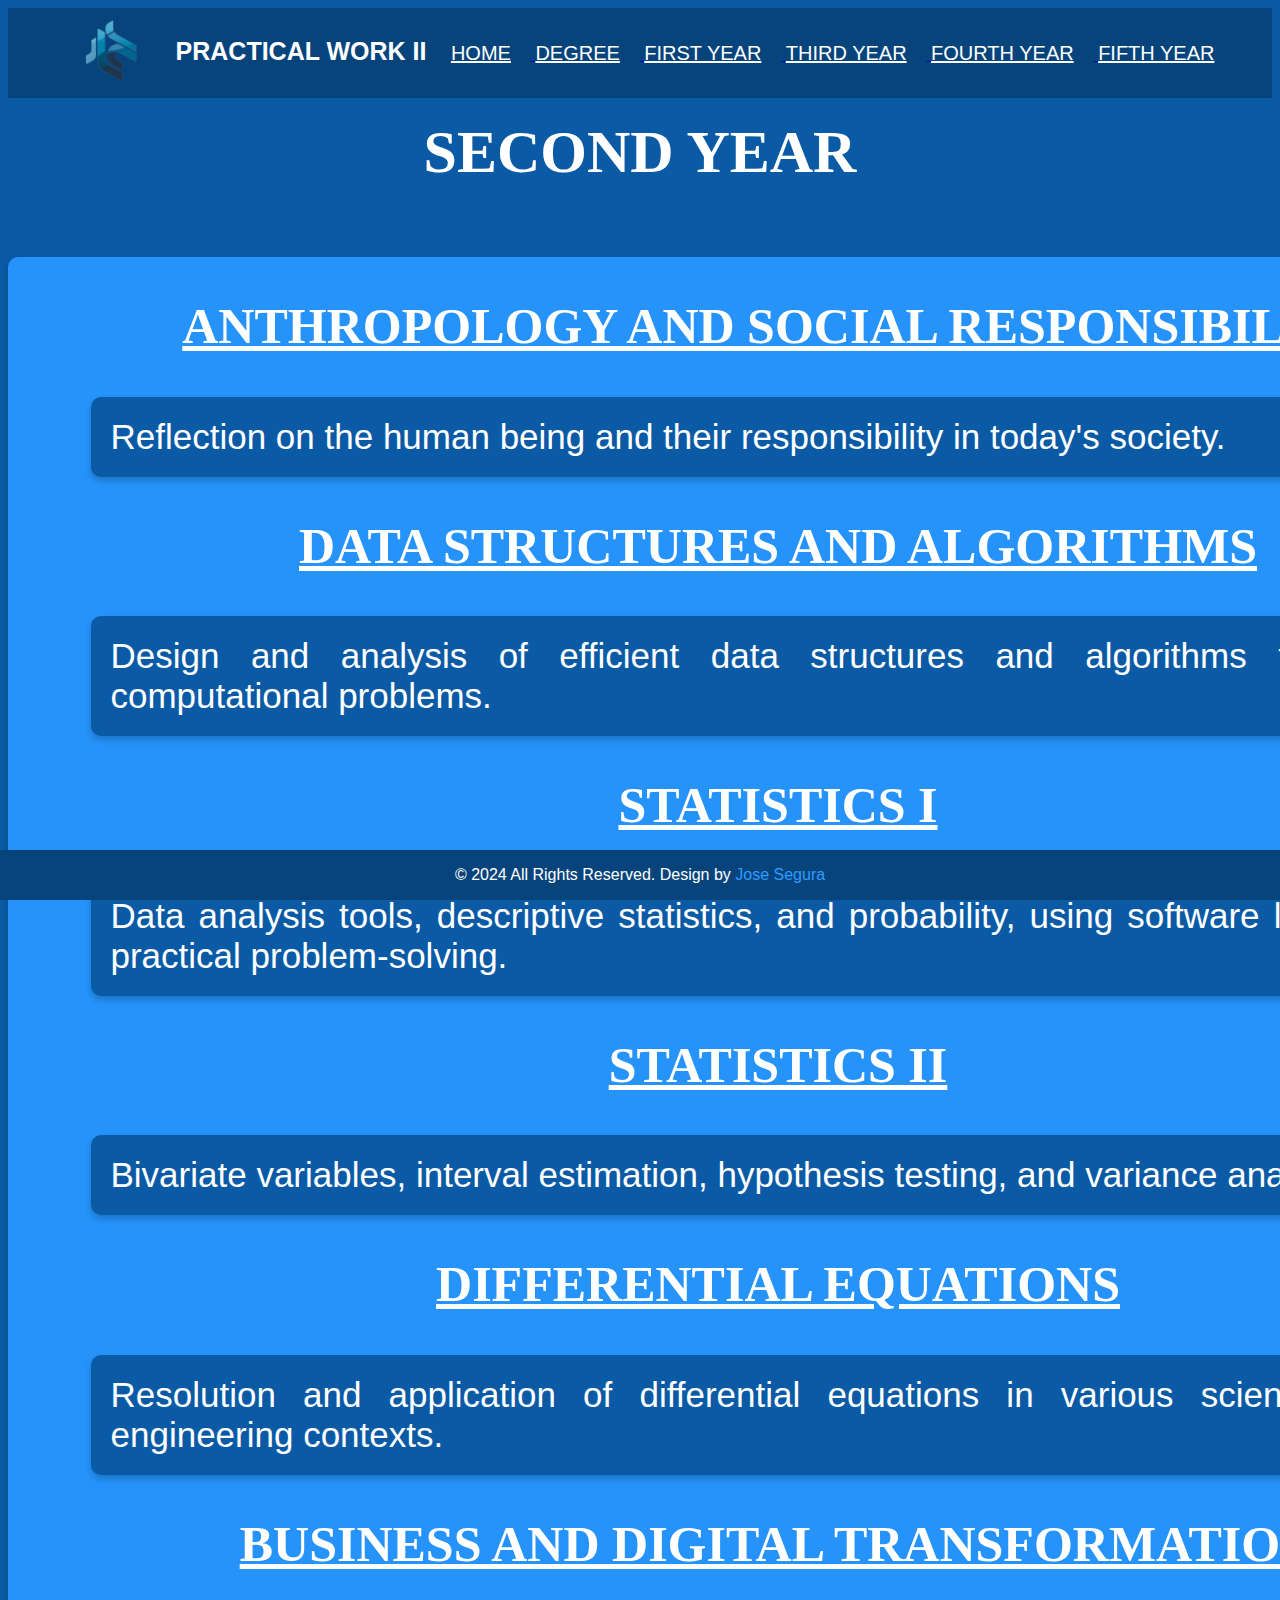
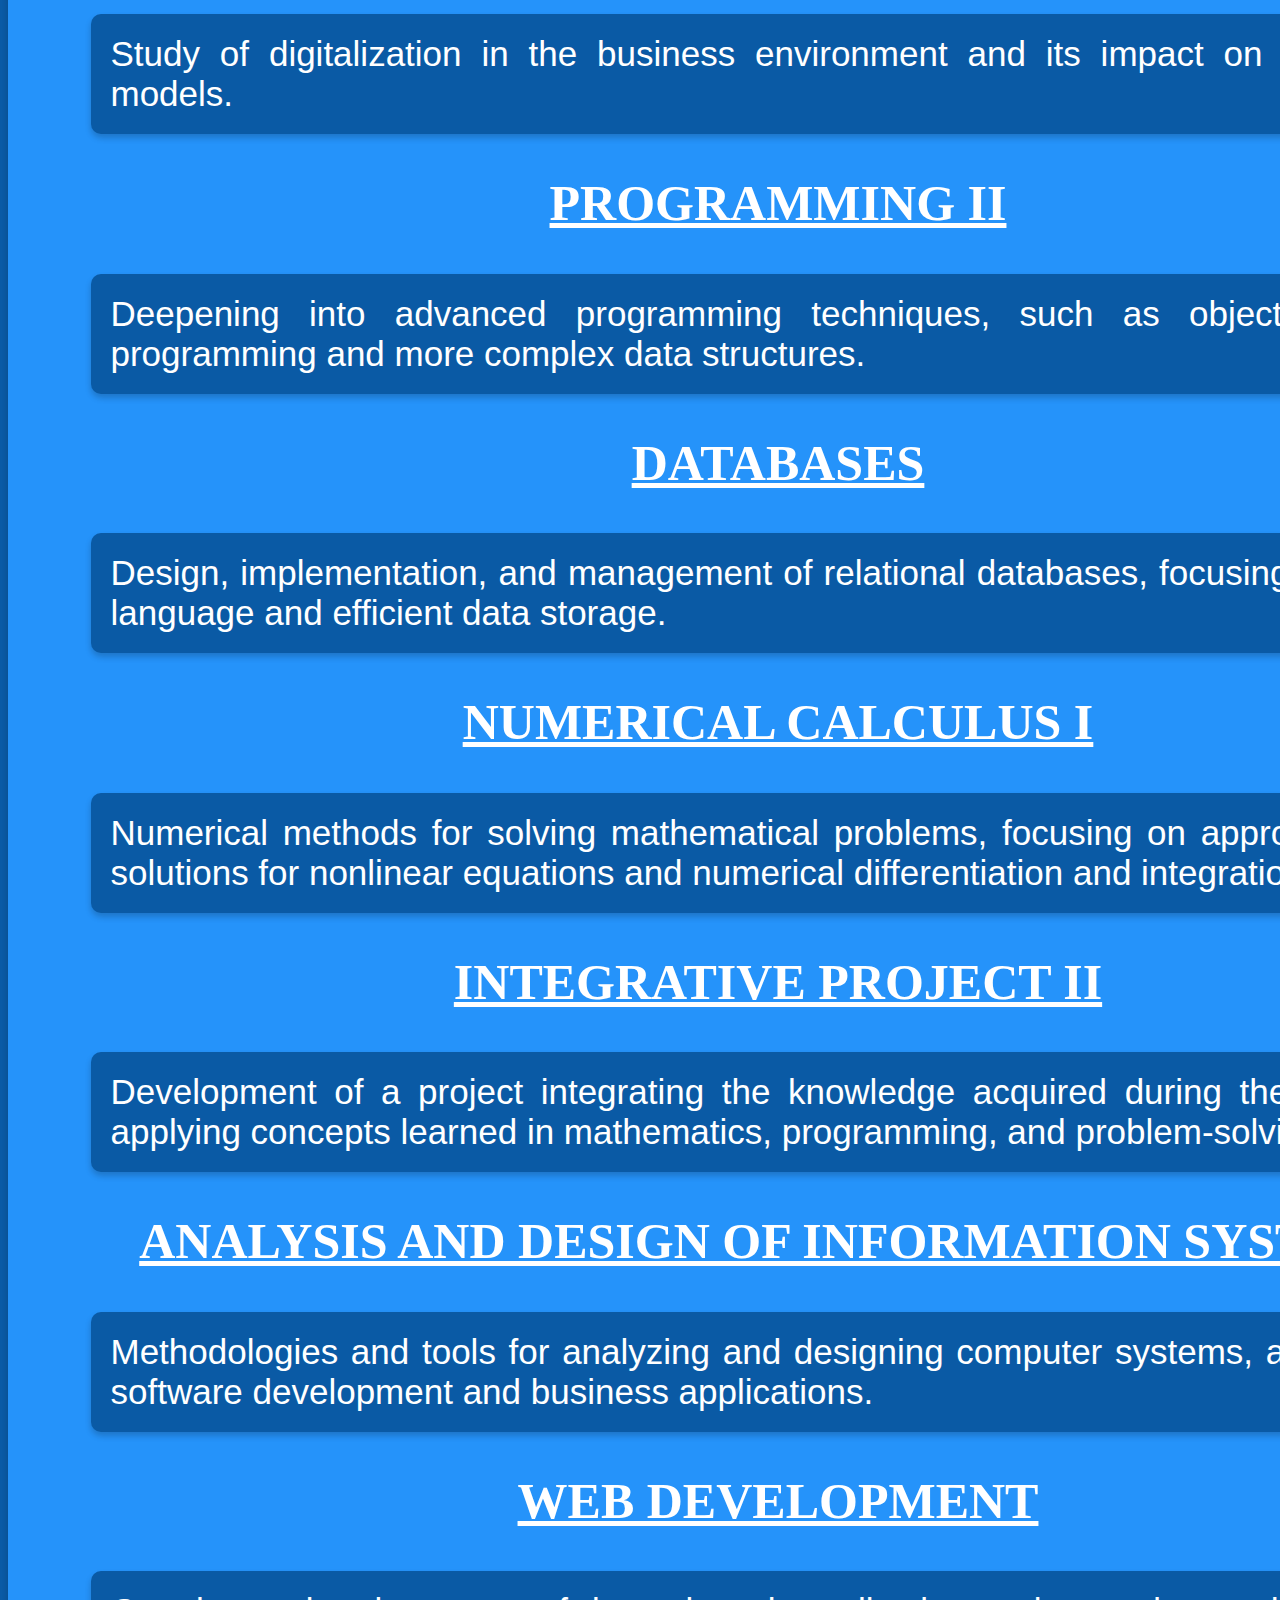
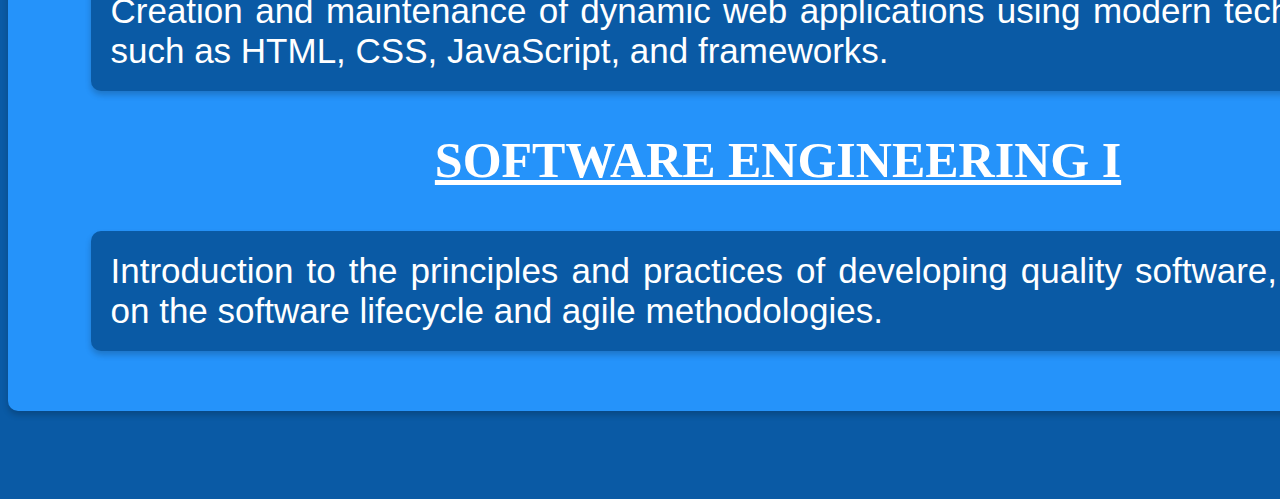
<file: docs/public/year_2.html>
<!DOCTYPE html>
<html lang='en'>
    <head> 
        <!---Basic -->
        <meta charset="UTF-8" />
        <meta http-equiv="X-UA-Compatible" content="IE=edge" />
        <!---Mobile Metas -->
        <meta name="viewport" content="width=device-width, initial-scale=1, shrink-to-fit=no" />
        <!---Site Metas -->
        <meta name="keywords" content="" />
        <meta name="description" content="" />
        <meta name="author" content="" />

        <title>CONTACT</title>
        <link rel="stylesheet" href="../css/styles.css">
    </head>
    <body>
        <header>
        </header>
            <div class="sub-menu">
                <img src="../images/logo.png">
                <div class="submenu-text">
                    <h1>PRACTICAL WORK II</h1>
                    <a href="../index.html">
                        <p>HOME</p>
                    </a>
                    <a href="./degree.html">
                        <p>DEGREE</p>
                    </a>
                    <a href="./year_1.html">
                        <p>FIRST YEAR</p>
                    </a>
                    <a href="./year_3.html">
                        <p>THIRD YEAR</p>
                    </a>
                    <a href="./year_4.html">
                        <p>FOURTH YEAR</p>
                    </a>
                    <a href="./year_5.html">
                        <p>FIFTH YEAR</p>
                    </a>
                </div>
            </div>
            <div class="title-text">SECOND YEAR</div>
        <div class="degreecv-container">
            <h2>ANTHROPOLOGY AND SOCIAL RESPONSIBILITY</h2>
            <div class="column">
                <p>Reflection on the human being and their responsibility in today's society.</p>
            </div>
            <h2>DATA STRUCTURES AND ALGORITHMS</h2>
            <div class="column">
                <p>Design and analysis of efficient data structures and algorithms to solve computational problems.</p>
            </div>
            <h2>STATISTICS I</h2>
            <div class="column">
                <p>Data analysis tools, descriptive statistics, and probability, using software like R for practical problem-solving.</p>
            </div>
            <h2>STATISTICS II</h2>
            <div class="column">
                <p>Bivariate variables, interval estimation, hypothesis testing, and variance analysis.</p>
            </div>
            <h2>DIFFERENTIAL EQUATIONS</h2>
            <div class="column">
                <p>Resolution and application of differential equations in various scientific and engineering contexts.</p>
            </div>
            <h2>BUSINESS AND DIGITAL TRANSFORMATION</h2>
            <div class="column">
                <p>Study of digitalization in the business environment and its impact on business models.</p>
            </div>
            <h2>PROGRAMMING II</h2>
            <div class="column">
                <p>Deepening into advanced programming techniques, such as object-oriented programming and more complex data structures.</p>
            </div>
            <h2>DATABASES</h2>
            <div class="column">
                <p>Design, implementation, and management of relational databases, focusing on SQL language and efficient data storage.</p>
            </div>
            <h2>NUMERICAL CALCULUS I</h2>
            <div class="column">
                <p>Numerical methods for solving mathematical problems, focusing on approximating solutions for nonlinear equations and numerical differentiation and integration.</p>
            </div>
            <h2>INTEGRATIVE PROJECT II</h2>
            <div class="column">
                <p>Development of a project integrating the knowledge acquired during the course, applying concepts learned in mathematics, programming, and problem-solving.</p>
            </div>
            <h2>ANALYSIS AND DESIGN OF INFORMATION SYSTEMS</h2>
            <div class="column">
                <p>Methodologies and tools for analyzing and designing computer systems, applied to software development and business applications.</p>
            </div>
            <h2>WEB DEVELOPMENT</h2>
            <div class="column">
                <p>Creation and maintenance of dynamic web applications using modern technologies such as HTML, CSS, JavaScript, and frameworks.</p>
            </div>
            <h2>SOFTWARE ENGINEERING I</h2>
            <div class="column">
                <p>Introduction to the principles and practices of developing quality software, focusing on the software lifecycle and agile methodologies.</p>
            </div>
        <footer class="footer-section">
            <p>&copy; 2024 All Rights Reserved. Design by <a href="https://joseseguraa.github.io/practicalw_ii/docs/public/about.html">Jose Segura</a></p>
        </footer>
        </body>
    </html>
</file>
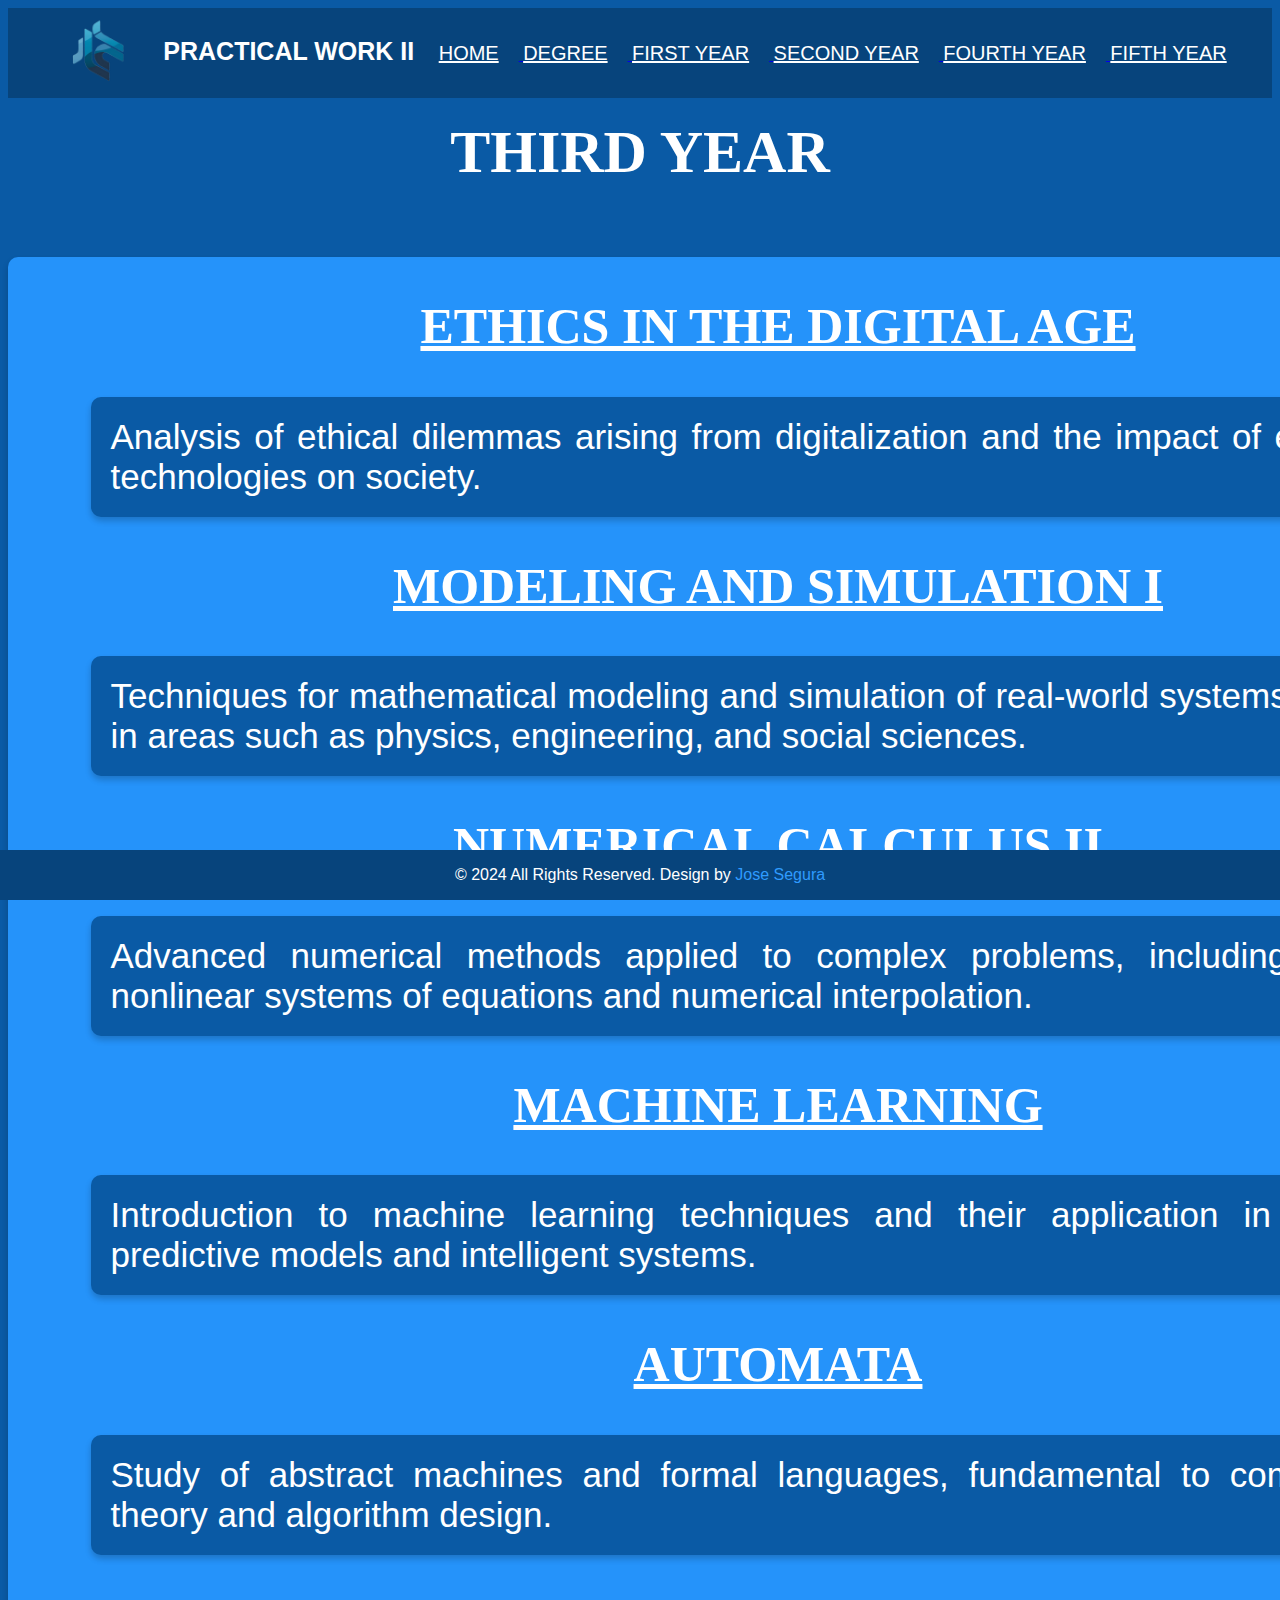
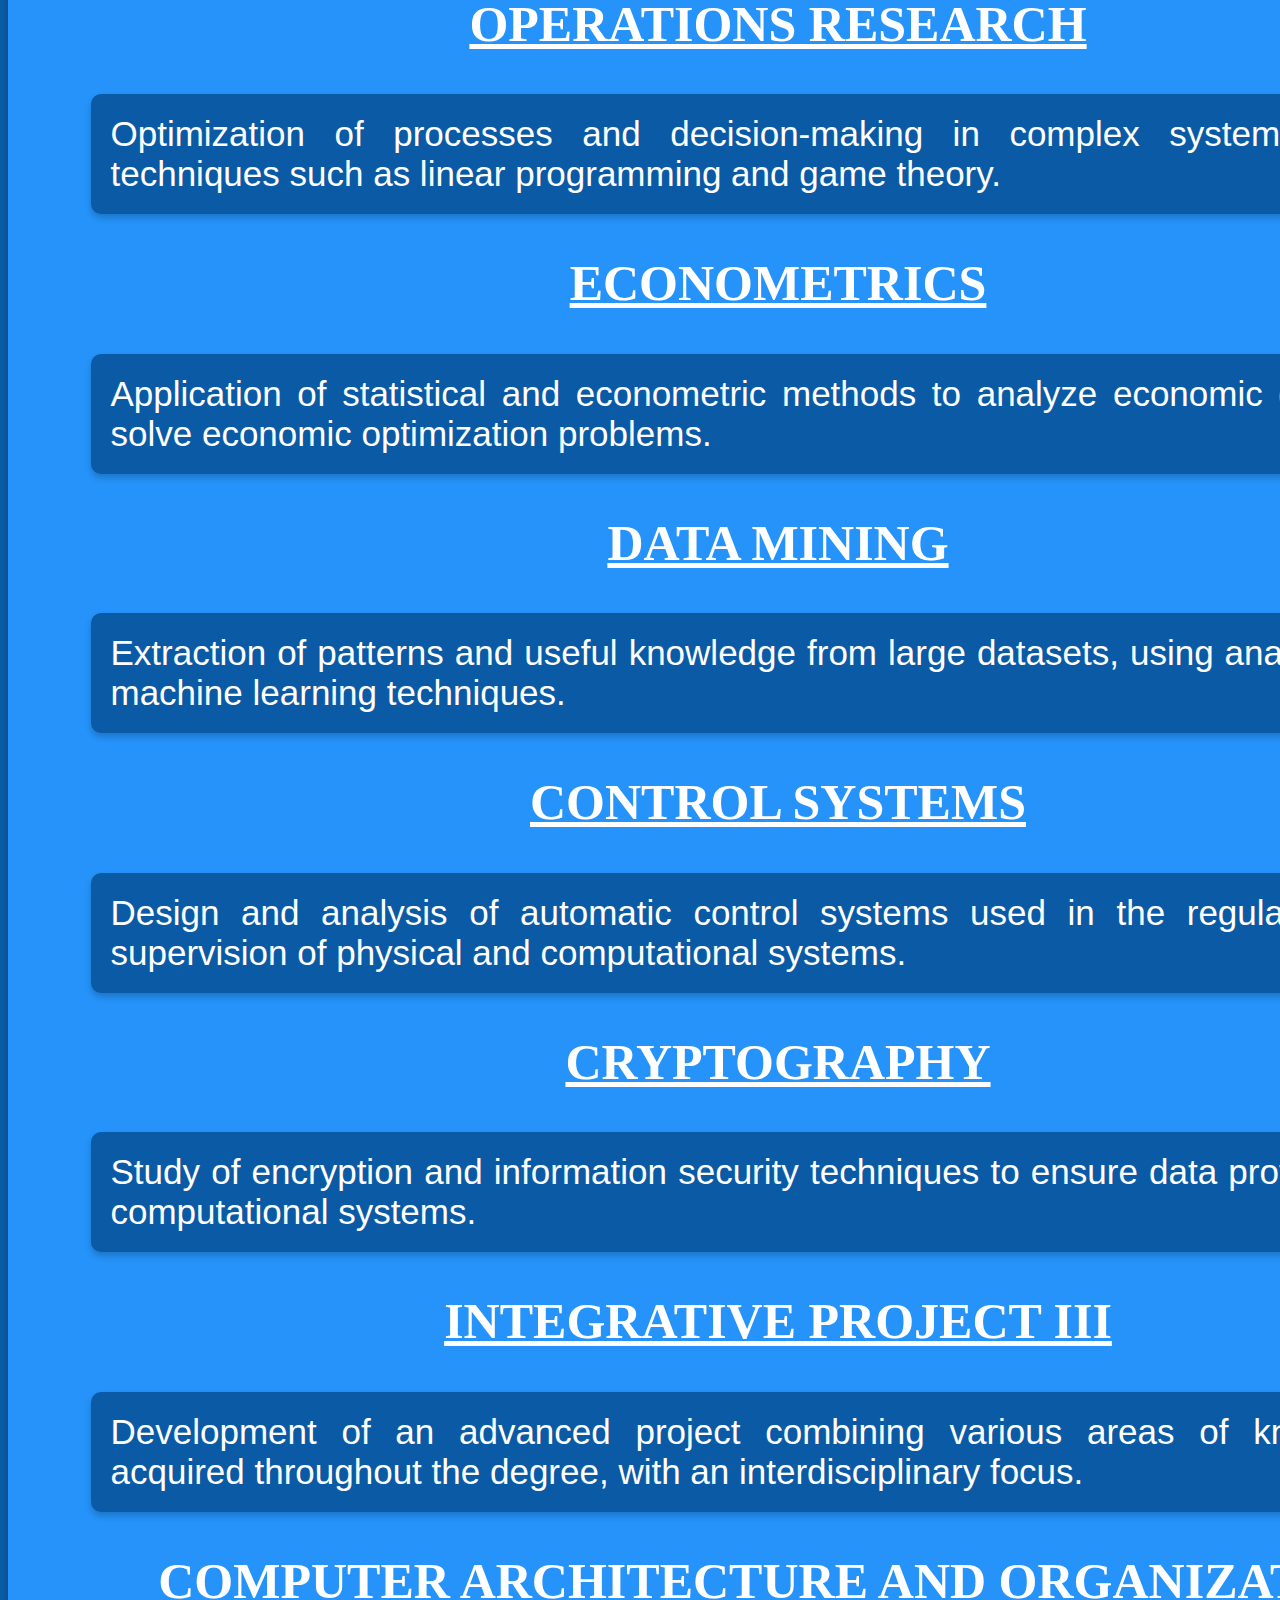
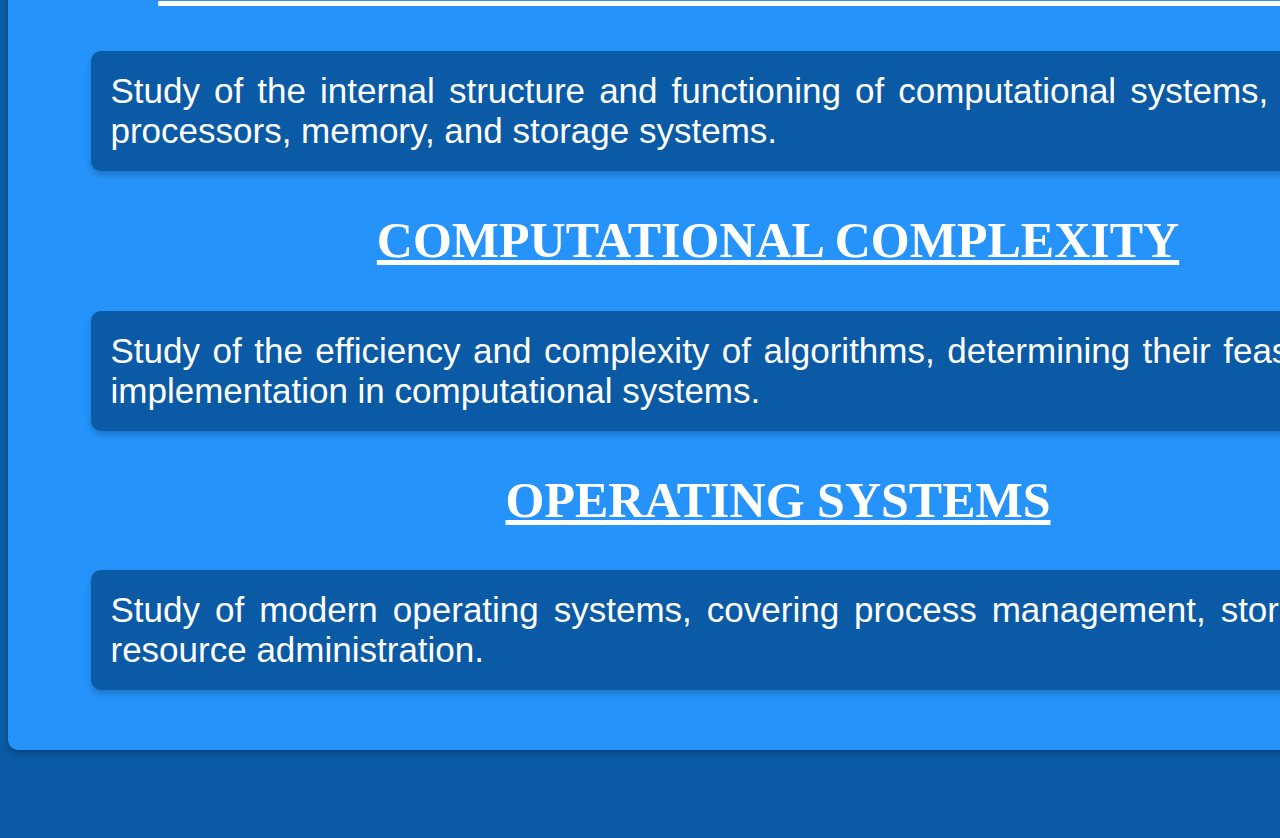
<file: docs/public/year_3.html>
<!DOCTYPE html>
<html lang='en'>
    <head> 
        <!---Basic -->
        <meta charset="UTF-8" />
        <meta http-equiv="X-UA-Compatible" content="IE=edge" />
        <!---Mobile Metas -->
        <meta name="viewport" content="width=device-width, initial-scale=1, shrink-to-fit=no" />
        <!---Site Metas -->
        <meta name="keywords" content="" />
        <meta name="description" content="" />
        <meta name="author" content="" />

        <title>CONTACT</title>
        <link rel="stylesheet" href="../css/styles.css">
    </head>
    <body>
        <header>
        </header>
            <div class="sub-menu">
                <img src="../images/logo.png">
                <div class="submenu-text">
                    <h1>PRACTICAL WORK II</h1>
                    <a href="../index.html">
                        <p>HOME</p>
                    </a>
                    <a href="./degree.html">
                        <p>DEGREE</p>
                    </a>
                    <a href="./year_1.html">
                        <p>FIRST YEAR</p>
                    </a>
                    <a href="./year_2.html">
                        <p>SECOND YEAR</p>
                    </a>
                    <a href="./year_4.html">
                        <p>FOURTH YEAR</p>
                    </a>
                    <a href="./year_5.html">
                        <p>FIFTH YEAR</p>
                    </a>
                </div>
            </div>
            <div class="title-text">THIRD YEAR</div>
        <div class="degreecv-container">
            <h2>ETHICS IN THE DIGITAL AGE</h2>
            <div class="column">
                <p>Analysis of ethical dilemmas arising from digitalization and the impact of emerging technologies on society.</p>
            </div>
            <h2>MODELING AND SIMULATION I</h2>
            <div class="column">
                <p>Techniques for mathematical modeling and simulation of real-world systems, applied in areas such as physics, engineering, and social sciences.</p>
            </div>
            <h2>NUMERICAL CALCULUS II</h2>
            <div class="column">
                <p>Advanced numerical methods applied to complex problems, including solving nonlinear systems of equations and numerical interpolation.</p>
            </div>
            <h2>MACHINE LEARNING</h2>
            <div class="column">
                <p>Introduction to machine learning techniques and their application in creating predictive models and intelligent systems.</p>
            </div>
            <h2>AUTOMATA</h2>
            <div class="column">
                <p>Study of abstract machines and formal languages, fundamental to computation theory and algorithm design.</p>
            </div>
            <h2>OPERATIONS RESEARCH</h2>
            <div class="column">
                <p>Optimization of processes and decision-making in complex systems, using techniques such as linear programming and game theory.</p>
            </div>
            <h2>ECONOMETRICS</h2>
            <div class="column">
                <p>Application of statistical and econometric methods to analyze economic data and solve economic optimization problems.</p>
            </div>
            <h2>DATA MINING</h2>
            <div class="column">
                <p>Extraction of patterns and useful knowledge from large datasets, using analysis and machine learning techniques.</p>
            </div>
            <h2>CONTROL SYSTEMS</h2>
            <div class="column">
                <p>Design and analysis of automatic control systems used in the regulation and supervision of physical and computational systems.</p>
            </div>
            <h2>CRYPTOGRAPHY</h2>
            <div class="column">
                <p>Study of encryption and information security techniques to ensure data protection in computational systems.</p>
            </div>
            <h2>INTEGRATIVE PROJECT III</h2>
            <div class="column">
                <p>Development of an advanced project combining various areas of knowledge acquired throughout the degree, with an interdisciplinary focus.</p>
            </div>
            <h2>COMPUTER ARCHITECTURE AND ORGANIZATION</h2>
            <div class="column">
                <p>Study of the internal structure and functioning of computational systems, including processors, memory, and storage systems.</p>
            </div>
            <h2>COMPUTATIONAL COMPLEXITY</h2>
            <div class="column">
                <p>Study of the efficiency and complexity of algorithms, determining their feasibility for implementation in computational systems.</p>
            </div>
            <h2>OPERATING SYSTEMS</h2>
            <div class="column">
                <p>Study of modern operating systems, covering process management, storage, and resource administration.</p>
            </div>
        <footer class="footer-section">
            <p>&copy; 2024 All Rights Reserved. Design by <a href="https://joseseguraa.github.io/practicalw_ii/docs/public/about.html">Jose Segura</a></p>
        </footer>
        </body>
    </html>
</file>
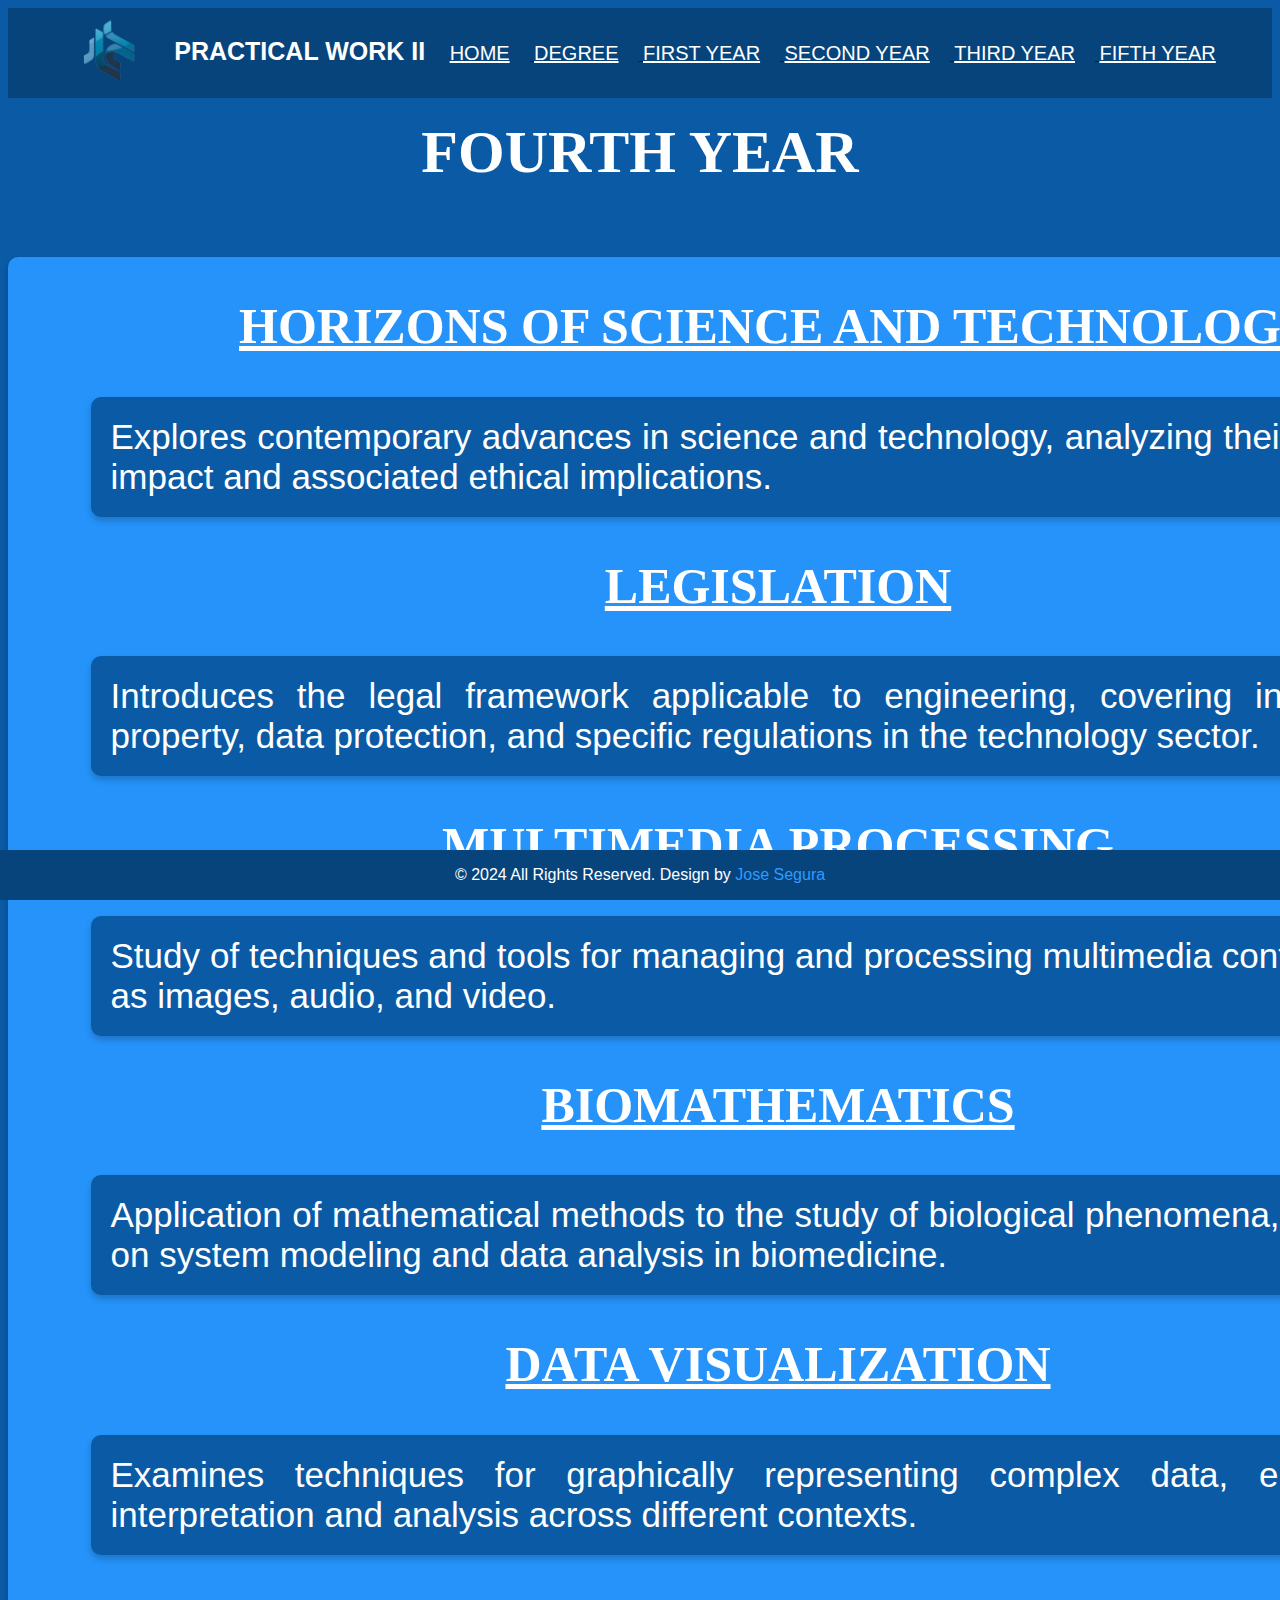
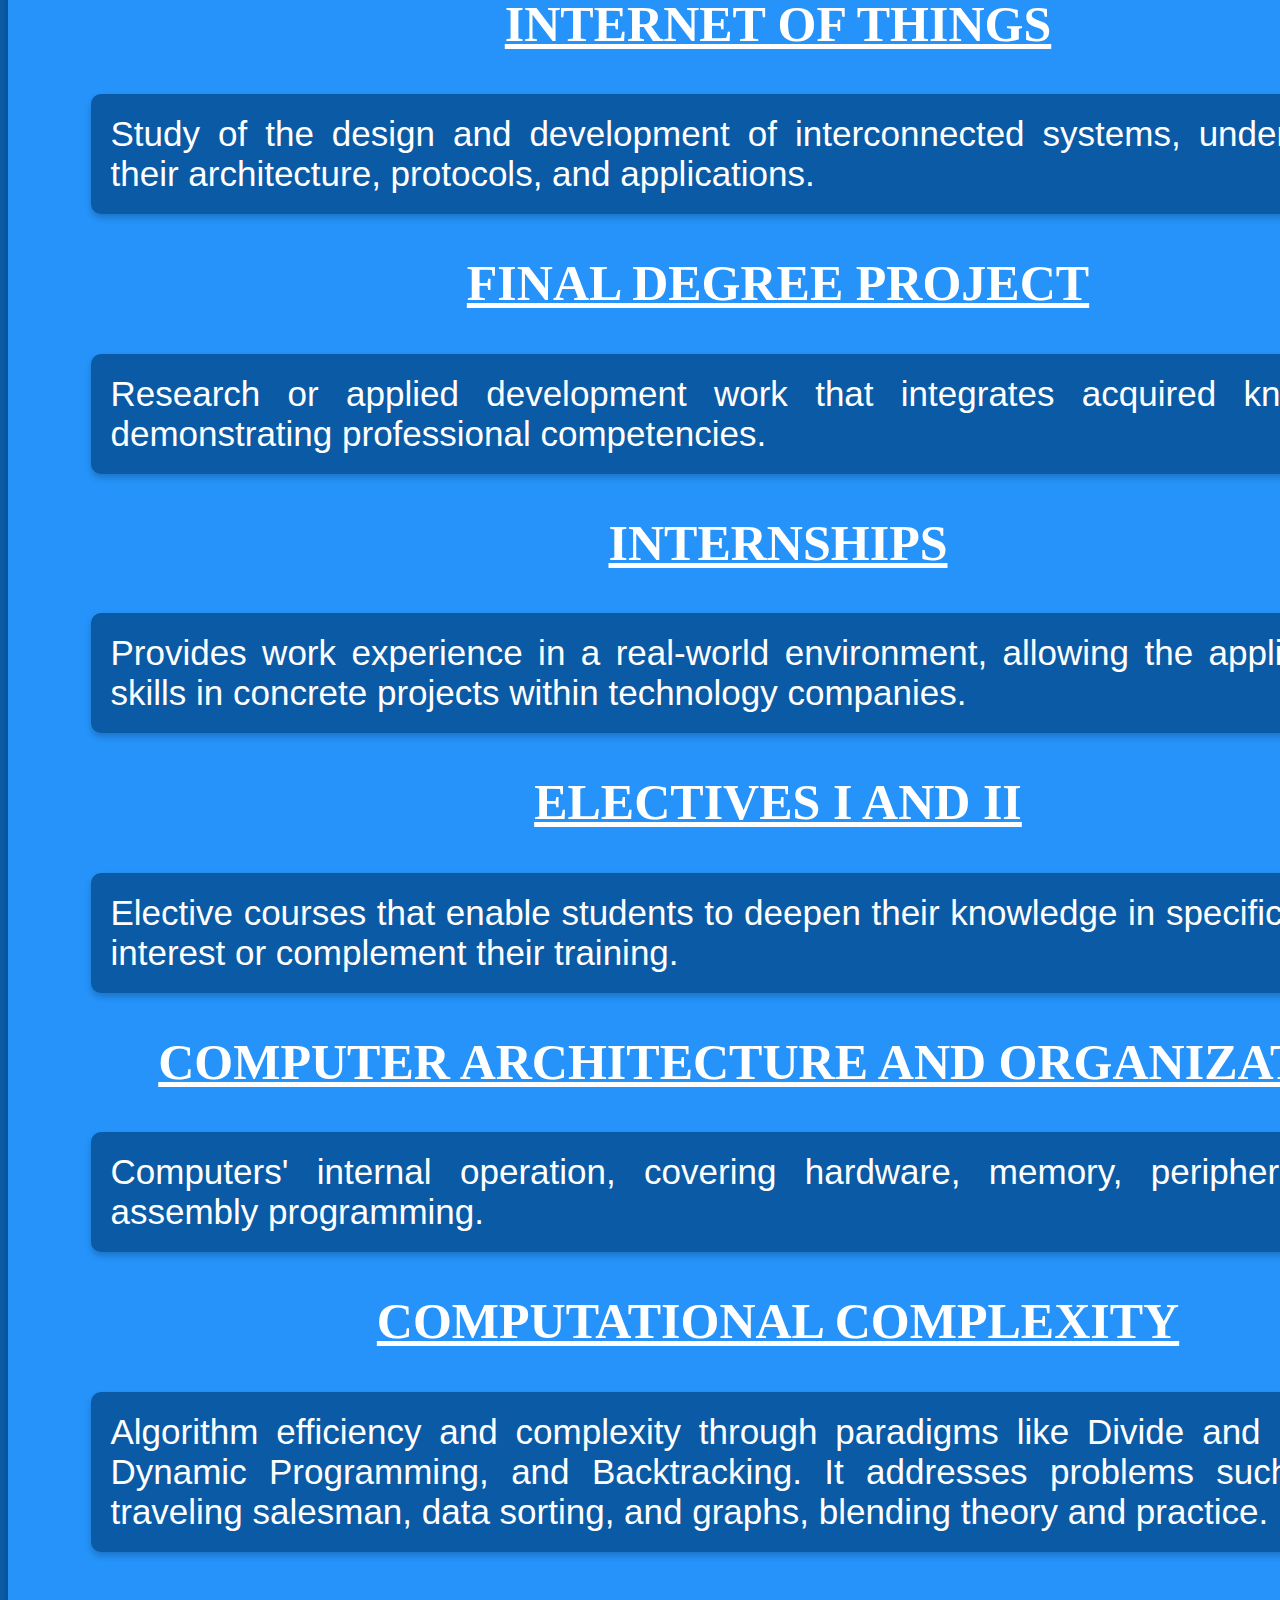
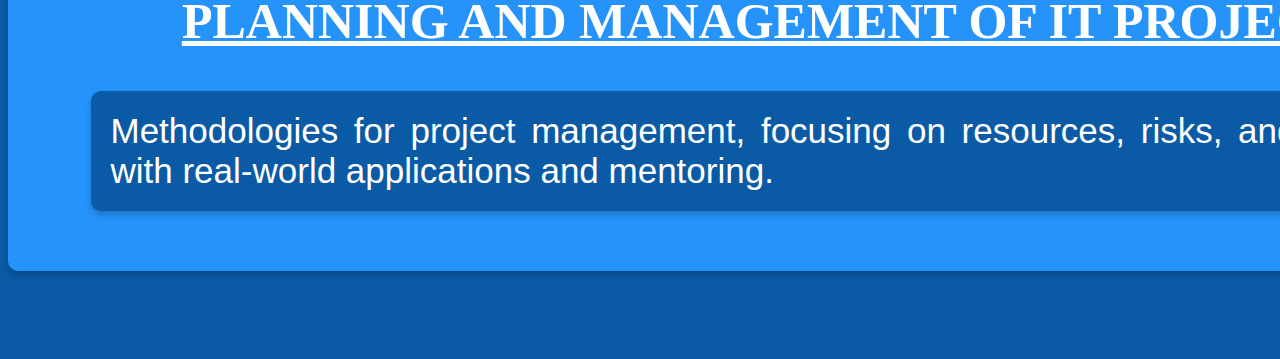
<file: docs/public/year_4.html>
<!DOCTYPE html>
<html lang='en'>
    <head> 
        <!---Basic -->
        <meta charset="UTF-8" />
        <meta http-equiv="X-UA-Compatible" content="IE=edge" />
        <!---Mobile Metas -->
        <meta name="viewport" content="width=device-width, initial-scale=1, shrink-to-fit=no" />
        <!---Site Metas -->
        <meta name="keywords" content="" />
        <meta name="description" content="" />
        <meta name="author" content="" />

        <title>CONTACT</title>
        <link rel="stylesheet" href="../css/styles.css">
    </head>
    <body>
        <header>
        </header>
            <div class="sub-menu">
                <img src="../images/logo.png">
                <div class="submenu-text">
                    <h1>PRACTICAL WORK II</h1>
                    <a href="../index.html">
                        <p>HOME</p>
                    </a>
                    <a href="./degree.html">
                        <p>DEGREE</p>
                    </a>
                    <a href="./year_1.html">
                        <p>FIRST YEAR</p>
                    </a>
                    <a href="./year_2.html">
                        <p>SECOND YEAR</p>
                    </a>
                    <a href="./year_3.html">
                        <p>THIRD YEAR</p>
                    </a>
                    <a href="./year_5.html">
                        <p>FIFTH YEAR</p>
                    </a>
                </div>
            </div>
            <div class="title-text">FOURTH YEAR</div>
        <div class="degreecv-container">
            <h2>HORIZONS OF SCIENCE AND TECHNOLOGY</h2>
        <div class="column">
            <p>Explores contemporary advances in science and technology, analyzing their societal impact and associated ethical implications.</p>
        </div>
        <h2>LEGISLATION</h2>
        <div class="column">
            <p>Introduces the legal framework applicable to engineering, covering intellectual property, data protection, and specific regulations in the technology sector.</p>
        </div>
        <h2>MULTIMEDIA PROCESSING</h2>
        <div class="column">
            <p>Study of techniques and tools for managing and processing multimedia content such as images, audio, and video.</p>
        </div>
        <h2>BIOMATHEMATICS</h2>
        <div class="column">
            <p>Application of mathematical methods to the study of biological phenomena, focusing on system modeling and data analysis in biomedicine.</p>
        </div>
        <h2>DATA VISUALIZATION</h2>
        <div class="column">
            <p>Examines techniques for graphically representing complex data, enhancing interpretation and analysis across different contexts.</p>
        </div>
        <h2>INTERNET OF THINGS</h2>
        <div class="column">
            <p>Study of the design and development of interconnected systems, understanding their architecture, protocols, and applications.</p>
        </div>
        <h2>FINAL DEGREE PROJECT</h2>
        <div class="column">
            <p>Research or applied development work that integrates acquired knowledge, demonstrating professional competencies.</p>
        </div>
        <h2>INTERNSHIPS</h2>
        <div class="column">
            <p>Provides work experience in a real-world environment, allowing the application of skills in concrete projects within technology companies.</p>
        </div>
        <h2>ELECTIVES I AND II</h2>
        <div class="column">
            <p>Elective courses that enable students to deepen their knowledge in specific areas of interest or complement their training.</p>
        </div>
        <h2>COMPUTER ARCHITECTURE AND ORGANIZATION</h2>
        <div class="column">
            <p>Computers' internal operation, covering hardware, memory, peripherals, and assembly programming.</p>
        </div>
        <h2>COMPUTATIONAL COMPLEXITY</h2>
        <div class="column">
            <p> Algorithm efficiency and complexity through paradigms like Divide and Conquer, Dynamic Programming, and Backtracking. It addresses problems such as the traveling salesman, data sorting, and graphs, blending theory and practice.</p>
        </div>
        <h2>PLANNING AND MANAGEMENT OF IT PROJECTS</h2>
        <div class="column">
            <p>Methodologies for project management, focusing on resources, risks, and quality, with real-world applications and mentoring.</p>
        </div>
        <footer class="footer-section">
            <p>&copy; 2024 All Rights Reserved. Design by <a href="https://joseseguraa.github.io/practicalw_ii/docs/public/about.html">Jose Segura</a></p>
        </footer>
        </body>
    </html>
</file>
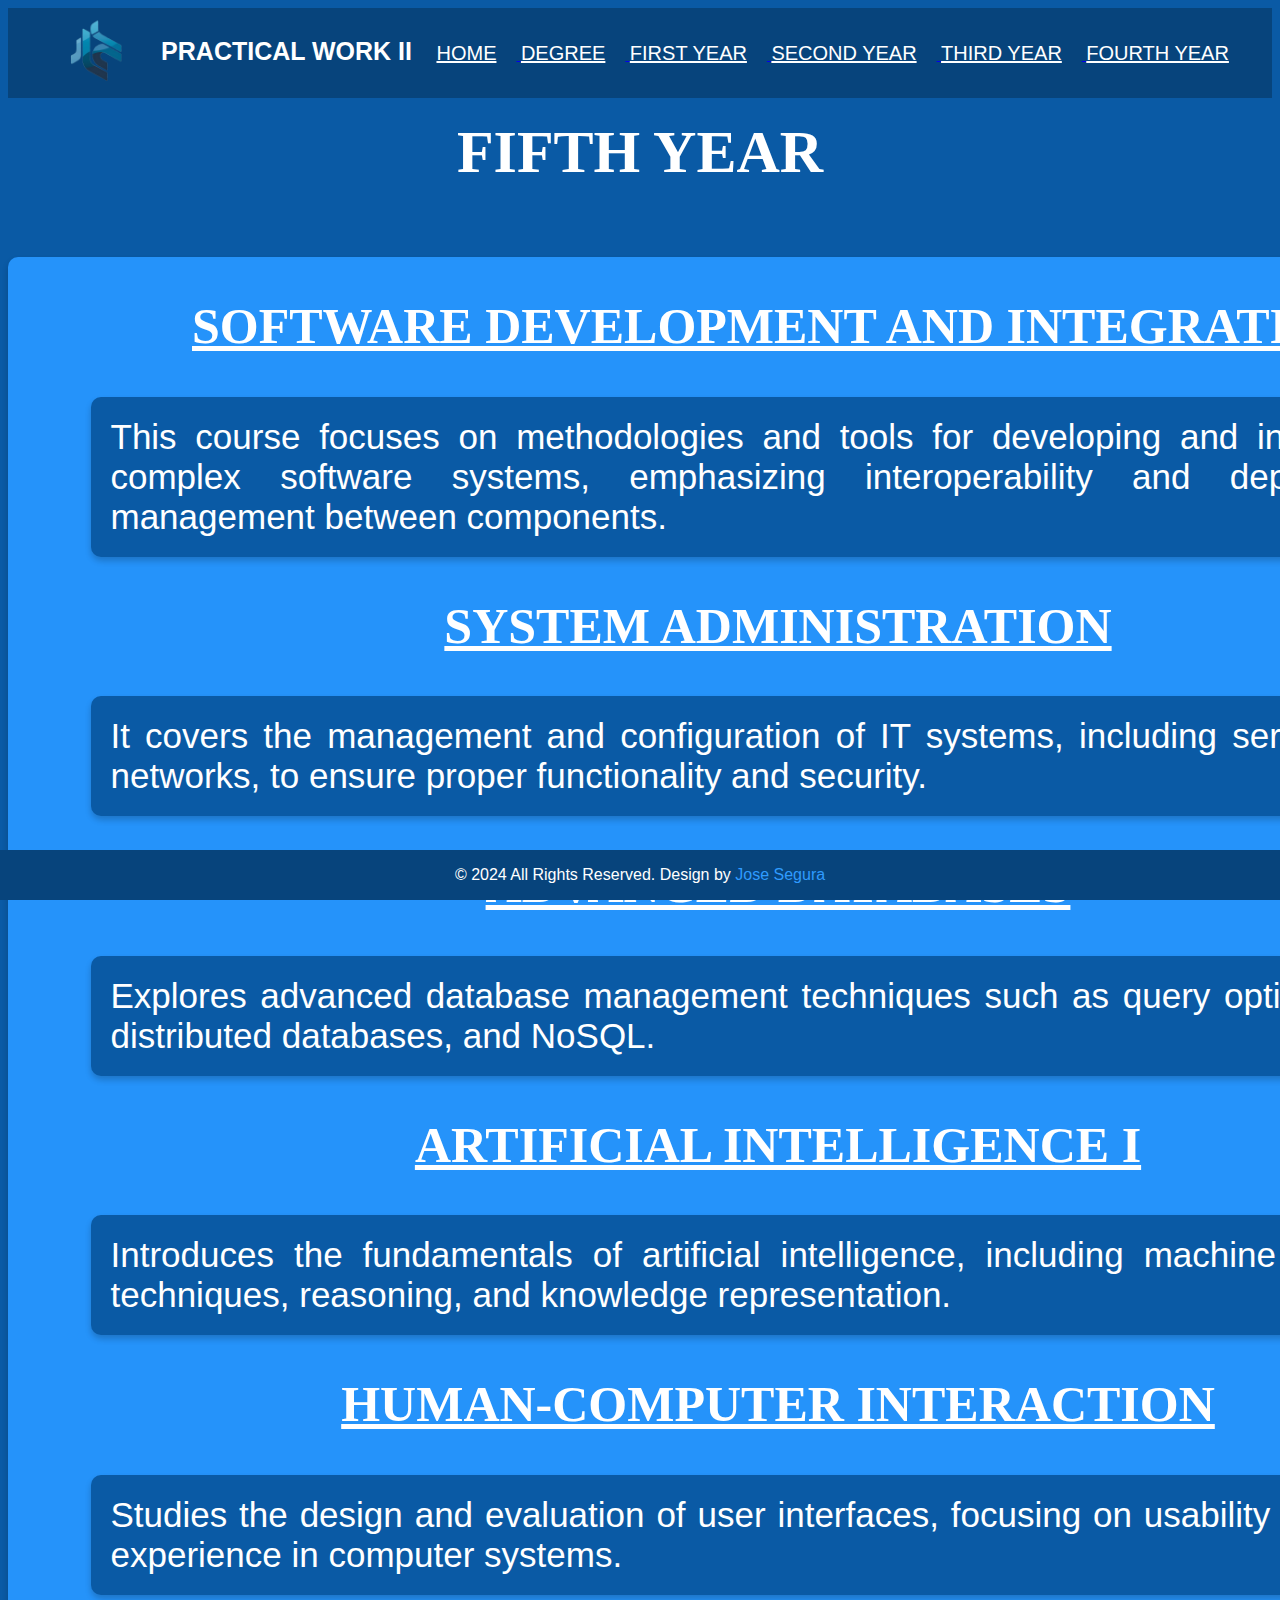
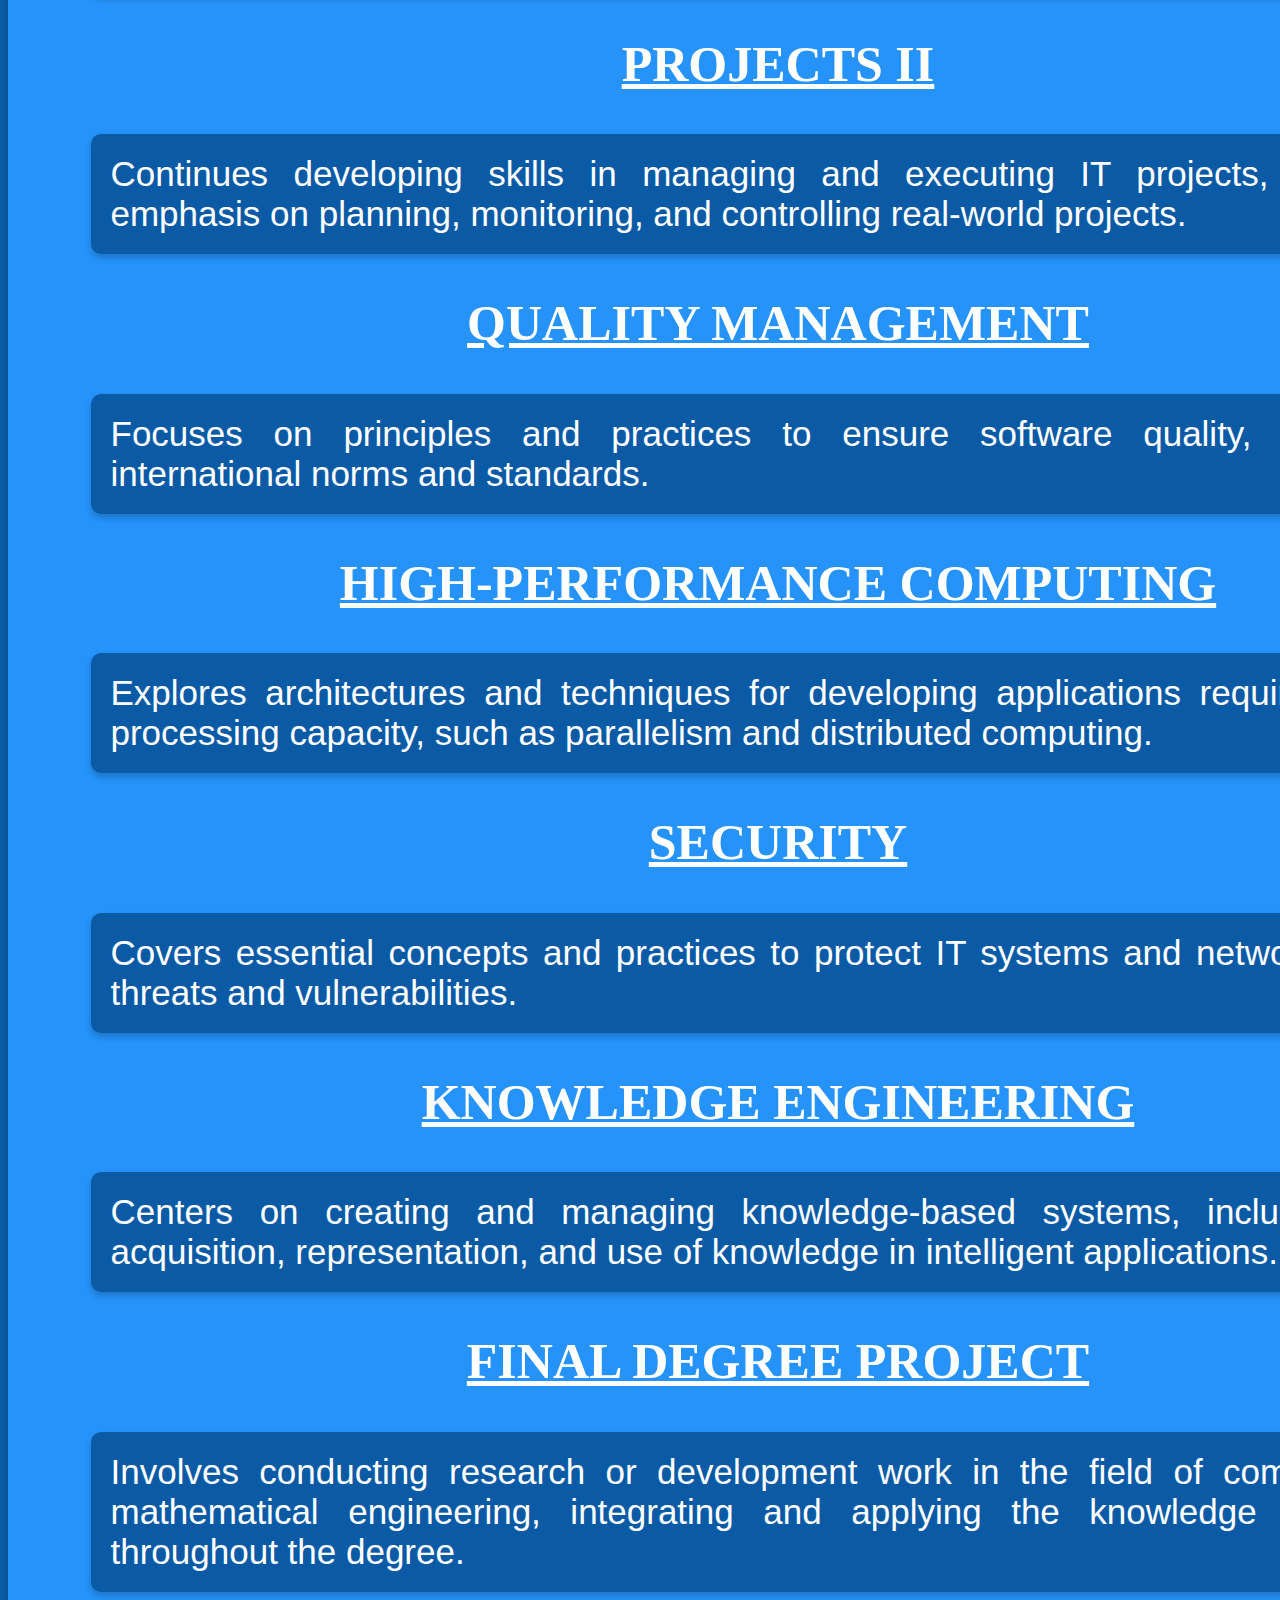
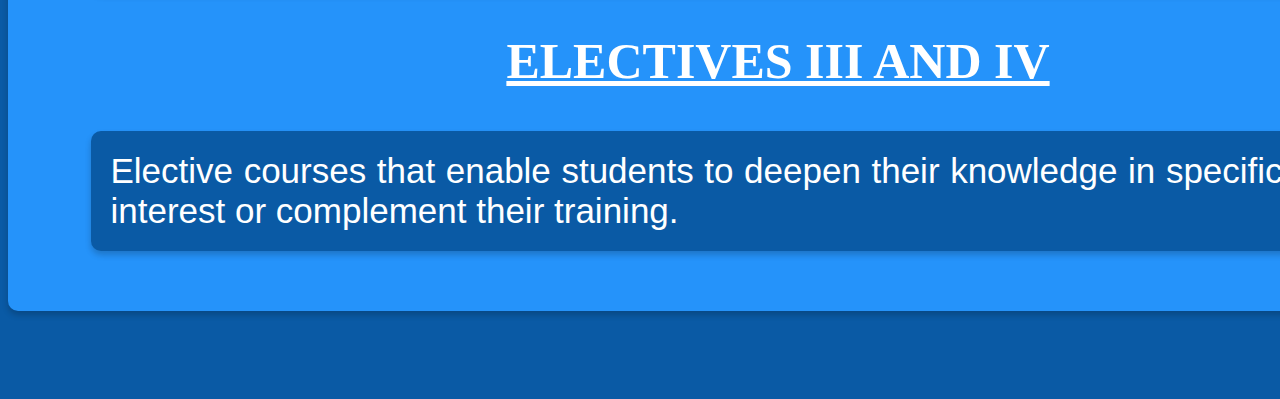
<file: docs/public/year_5.html>
<!DOCTYPE html>
<html lang='en'>
    <head> 
        <!---Basic -->
        <meta charset="UTF-8" />
        <meta http-equiv="X-UA-Compatible" content="IE=edge" />
        <!---Mobile Metas -->
        <meta name="viewport" content="width=device-width, initial-scale=1, shrink-to-fit=no" />
        <!---Site Metas -->
        <meta name="keywords" content="" />
        <meta name="description" content="" />
        <meta name="author" content="" />

        <title>CONTACT</title>
        <link rel="stylesheet" href="../css/styles.css">
    </head>
    <body>
        <header>
        </header>
            <div class="sub-menu">
                <img src="../images/logo.png">
                <div class="submenu-text">
                    <h1>PRACTICAL WORK II</h1>
                    <a href="../index.html">
                        <p>HOME</p>
                    </a>
                    <a href="./degree.html">
                        <p>DEGREE</p>
                    </a>
                    <a href="./year_1.html">
                        <p>FIRST YEAR</p>
                    </a>
                    <a href="./year_2.html">
                        <p>SECOND YEAR</p>
                    </a>
                    <a href="./year_3.html">
                        <p>THIRD YEAR</p>
                    </a>
                    <a href="./year_4.html">
                        <p>FOURTH YEAR</p>
                    </a>
                </div>
            </div>
            <div class="title-text">FIFTH YEAR</div>
        <div class="degreecv-container">
            <h2>SOFTWARE DEVELOPMENT AND INTEGRATION</h2>
            <div class="column">
                <p>This course focuses on methodologies and tools for developing and integrating complex software systems, emphasizing interoperability and dependency management between components.</p>
            </div>
            <h2>SYSTEM ADMINISTRATION</h2>
            <div class="column">
                <p>It covers the management and configuration of IT systems, including servers and networks, to ensure proper functionality and security.</p>
            </div>
            <h2>ADVANCED DATABASES</h2>
            <div class="column">
                <p>Explores advanced database management techniques such as query optimization, distributed databases, and NoSQL.</p>
            </div>
            <h2>ARTIFICIAL INTELLIGENCE I</h2>
            <div class="column">
                <p>Introduces the fundamentals of artificial intelligence, including machine learning techniques, reasoning, and knowledge representation.</p>
            </div>
            <h2>HUMAN-COMPUTER INTERACTION</h2>
            <div class="column">
                <p>Studies the design and evaluation of user interfaces, focusing on usability and user experience in computer systems.</p>
            </div>
            <h2>PROJECTS II</h2>
            <div class="column">
                <p>Continues developing skills in managing and executing IT projects, with an emphasis on planning, monitoring, and controlling real-world projects.</p>
            </div>
            <h2>QUALITY MANAGEMENT</h2>
            <div class="column">
                <p>Focuses on principles and practices to ensure software quality, including international norms and standards.</p>
            </div>
            <h2>HIGH-PERFORMANCE COMPUTING</h2>
            <div class="column">
                <p>Explores architectures and techniques for developing applications requiring high processing capacity, such as parallelism and distributed computing.</p>
            </div>
            <h2>SECURITY</h2>
            <div class="column">
                <p>Covers essential concepts and practices to protect IT systems and networks from threats and vulnerabilities.</p>
            </div>
            <h2>KNOWLEDGE ENGINEERING</h2>
            <div class="column">
                <p>Centers on creating and managing knowledge-based systems, including the acquisition, representation, and use of knowledge in intelligent applications.</p>
            </div>
            <h2>FINAL DEGREE PROJECT</h2>
            <div class="column">
                <p>Involves conducting research or development work in the field of computer or mathematical engineering, integrating and applying the knowledge acquired throughout the degree.</p>
            </div>
            <h2>ELECTIVES III AND IV</h2>
            <div class="column">
                <p>Elective courses that enable students to deepen their knowledge in specific areas of interest or complement their training.</p>
            </div>
        <footer class="footer-section">
            <p>&copy; 2024 All Rights Reserved. Design by <a href="https://joseseguraa.github.io/practicalw_ii/docs/public/about.html">Jose Segura</a></p>
        </footer>
        </body>
    </html>
</file>
<file: docs/css/styles.css>
.sub-menu {
    display: flex;
    justify-content: center;
    align-items: center;
    height: 90px;
    width: 100%;
    background-color: rgb(7, 68, 124);
}

.sub-menu img {
    width: 130px;
    height: 130px;
}

.submenu-text p {    
    display: inline-block;
    text-align: center;
    text-decoration: underline;  
    color: white;
    font-size: 20px;
    margin-right: 20px;
}

.submenu-text h1 {    
    display: inline-block;
    text-align: center; 
    color: white;
    font-size: 25px;
    margin-right: 20px;
}

.image-container {
    display: flex;
    flex-wrap: wrap;
    justify-content: center;
    text-align: center;
    color: white;
    margin-bottom: 120px;
    gap: 50px;
}

.imagen-con-texto {
    position: relative; 
    width: 500px;
    height: 400px; 
    margin: 16px;
    transition: transform 0.3s; 
}

.imagen-con-texto:hover {
    transform: scale(1.1); 
}

.imagen-con-texto img {
    display: block; 
    width: 100%; 
    height: 100%;
}

body {
    display: flex;
    flex-direction: column;
    align-items: center;
    font-family: Arial, sans-serif;
    background-color: rgb(10, 90, 165); 
}

.footer-section {
    text-align: center;
    position: fixed;
    bottom: 0; 
    left: 0;
    width: 100%;
    color: white;
    background-color: rgb(7, 68, 124);
}

.footer-section a {
    text-decoration: none;
    color: rgb(47, 155, 255);
}

.content {
    display: flex;
    flex-direction: column;
    justify-content: center;
    align-items: center;
    height: 800px;
    background-color: #f5f5f5;
}

.menu {
    text-align: center;
    width: auto;
    background-color: #1a1a2e;
    color: white;
    padding: 20px 0;
}

.menu-content {
    display: flex;
    justify-content: center;
    align-items: center;
    gap: 50px;
}

.contact-menu {
    display: flex;
    flex-direction: column;
    align-items: center;
    justify-content: flex-start; 
    width: 100%; 
    min-height: 80vh;
    padding: 30px 0; 
}

.title-text {
    text-align: center;
    color: white;
    font-size: 60px;
    font-family: 'Times New Roman', Times, serif;
    font-weight: bold;
    margin-top: 20px; 
    margin-bottom: 30px;
}

.circle-container {
    display: flex; 
    flex-direction: row;
    flex-wrap: wrap; 
    justify-content: center;  
    width: 80%; 
    gap: 490px; 
    margin: 20px 0;
}

.circle {
    display: flex; 
    align-items: center; 
    justify-content: center;
    background-color: gray;
    border-radius: 50%;
    box-shadow: 0 4px 6px rgba(0, 0, 0, 0.2);
    width: 150px;
    height: 150px;
    margin-bottom: 20px;
    margin-top: -50px;
    transition: transform 0.3s ease;
}

.circle:hover {
    transform: scale(1.1);
}

.icon img {
    width: 75px;
    height: 75px;
    filter: sepia(1) saturate(8) hue-rotate(170deg);
}

.square-container {
    display: flex; 
    flex-direction: row;
    justify-content: center; 
    flex-wrap: wrap;
    gap: 100px;
    margin-top: 50px; 
}

.contact-square {
    display: flex; 
    flex-direction: column; 
    justify-content: center; 
    align-items: center; 
    text-align: center;
    width: 550px;
    height: 800px;
    background-color: rgb(37, 147, 250);
    border-radius: 10px; 
    box-shadow: 0 4px 6px rgba(0, 0, 0, 0.2);
    padding-right: 30px; 
}

.contact-square ul {
    text-align: center;
    list-style-type: none;
    color: white;
    font-size: 45px;
    font-family: Impact, Haettenschweiler, 'Arial Narrow Bold', sans-serif;
    padding: 0 -10px;
}

.contact-square li {
    text-align: center;
    color: white;
    font-size: 35px;
    font-family: Arial, Helvetica, sans-serif;
    margin: 50px 0;
}

.contact-form {
    width: 800px;
    border-radius: 8px;
    box-shadow: 0 4px 6px rgba(0, 0, 0, 0.1);
    color: white;
    background-color: rgb(37, 147, 250);
    margin-bottom: 50px;
    padding: 20px;
}

.contact-form label {
    display: block;
    font-size: 25px;
    margin-bottom: 5px;
}

.contact-form input,.contact-form textarea {
    width: 95%;
    border-radius: 4px;
    font-size: 14px;
    padding: 10px;
    margin-bottom: 15px;
}

.contact-form button {
    color: white;
    border: none;
    border-radius: 4px;
    font-size: 16px;
    cursor: pointer;
    background-color: rgb(7, 68, 124);
    padding: 10px 15px;
    transition: transform 0.3s ease;
}

.contact-form button:hover {
    transform: scale(1.1);
}

.topic-container {
    display: flex;
    justify-content: center;
    align-items: center;
    flex-direction: column;
    margin-left: 30px;
    margin-bottom: 25px;
}
 
.topic-container img {
    width: 1500px;
    height: 700px;
    margin-top: 10px;
}

.topic-photo {
    display: flex;
    flex-direction: row;
    justify-content: space-between;
    width: 1500px; 
    height: auto;
    margin-bottom: 30px;
    gap: 20px; 
}

.topic-column {
    height: auto;
    width: auto; 
}

.topic-column img {
    width: 700px; 
    height: auto; 
    margin-left: 150px;
}

.topic-column p{
    color: white;
}

.topic-container > ol > li {
    text-decoration: underline;
    color: white;
    font-size: 40px;
    margin-top: 20px;
    margin-bottom: 20px;
}

.topic-container p, ul {
    color: white;
    font-size: 30px;
}

.degree-container {
    display: flex;
    margin-top: 40px; 
    gap: 150px;
    margin-bottom: 40px;
}

.degree-box {
    text-align: justify; 
    width: 750px;
    height: auto;
    border-radius: 10px; 
    background-color: rgb(37, 147, 250);
    box-shadow: 0 4px 6px rgba(0, 0, 0, 0.2);
    color: white;
    margin: 40px auto; 
    padding: 20px; 
}

.degree-box h1 {
    text-align: center;
    font-size: 40px;
    font-family: 'Times New Roman', Times, serif;
    margin-top: 20px; 
    margin-bottom: 30px;
}

.degree-box p {
    font-size: 35px;
    margin-top: 20px; 
    margin-bottom: 30px;
}

.degree-box ul {
    font-size: 30px;
    padding-left: 20px;
    margin-top: 20px; 
    margin-bottom: 20px;
}

ul li {
    margin-bottom: 10px;
}

.degreecv-container {
    text-align: justify;
    width: 1500px;
    height: auto;
    background-color: rgb(37, 147, 250);
    border-radius: 10px; 
    box-shadow: 0 4px 6px rgba(0, 0, 0, 0.2);
    color: white;
    margin: 40px auto; 
    padding: 20px; 
    margin-bottom: 80px;
}

.degreecv-column {
    display: flex;
    justify-content: space-between;
    gap: 25px;
}

.column {
    width: 90%; 
    height: auto;
    background-color: rgb(10, 90, 165);
    border-radius: 10px; 
    box-shadow: 0 4px 6px rgba(0, 0, 0, 0.2);
    margin: 40px auto; 
    padding-right: 25px;
}

.column h3 {
    text-decoration: underline;
    text-align: center;
    font-size: 25px;
}

.column p{
    font-size: 35px;
    padding: 20px;
}

.degreecv-container h1 {
    text-align: center;
    font-size: 80px;
    font-family: 'Times New Roman', Times, serif;
    margin-top: 20px; 
    margin-bottom: 30px;
}

.degreecv-container h2 {
    text-align: center;
    text-decoration: underline;
    font-size: 50px;
    font-family: 'Times New Roman', Times, serif;
    margin-top: 20px; 
    transition: transform 0.3s ease;
}

.degreecv-container h2:hover {
    transform: scale(1.1);
}

.net-container {
    text-align: center;
    color: white;
}

.net-circle {
    display: flex; 
    justify-content: center; 
    align-items: center; 
    text-align: center; 
    position: relative;
    width: 800px;
    height: 800px;
    border: 7px solid rgb(7, 68, 124);
    border-radius: 50%;
    font-size: 50px; 
    color: white; 
    font-family: 'Times New Roman', Times, serif;
    margin-top: 150px;
}

.person {
    position: absolute;
    display: flex;
    flex-direction: column;
    justify-content: center;
    text-align: center;
    align-items: center;
    width: 250px;
    height: 250px;
    background-color: rgb(7, 68, 124);
    color: #fff;
    border-radius: 50%;
    font-size: 14px;
    padding: 10px;
    transition: transform 0.3s ease;
}

.person:hover {
    transform: scale(1.1);
}

.person img {
    height: 190px;
    width: 190px;
    border-radius: 50%;
    margin-top: 30px;
    margin-bottom: -10px;
}

#miguel {
    top: 20%;
    right: -15%;
}

#fer {
    top: 20%;
    left: -15%;
}

#beltran {
    bottom: 0%;
    left: 0%;
}

#me {
    top: -12%;
    left: 33%;
}

#gonz {
    bottom: 0%;
    right: 0%;
}

.about-container {
    display: flex;
    flex-direction: row;
    flex-wrap: wrap; 
    justify-content: center;
    align-items: center; 
    text-align: center;
    width: 90%; 
    max-width: 1300px; 
    height: auto; 
    border-radius: 10px;
    gap: 20px; 
    margin: 20px auto;
}

.about-image img {
    width: 100%; 
    max-width: 400px; 
    height: auto; 
    border-radius: 10px;
    margin: 0 auto; 
}

.about-subcontainer {
    display: flex;
    flex-direction: column;
    justify-content: center; 
    align-items: center; 
    width: 60%;
    max-width: 1200px; 
    height: auto; 
    background-color: rgb(37, 147, 250);
    color: white;
    border-radius: 10px;
    box-sizing: border-box;
    padding: 20px; 
}

.about-subcontainer p {
    font-size: 30px;
    margin: 15px 0; 
}

.about-subcontainer h1 {
    font-size: 40px; 
    margin-bottom: 15px;
}

.cv-container{
    display: flex;
    flex-direction: column;
    justify-content: center;
    align-items: center;
    width: 1000px;
    height: auto;
    background-color: rgb(37, 147, 250);
    border-radius: 10px;
    margin-bottom: 60px;
}

.cv-container ul, h2{
    color: white;
    font-size: 30px;
    margin-inline: 20px;
}

.cv-circle{
    display: flex;
    align-items: center;
    justify-content: center;
    width: 200px;
    height: 200px;
    background-color: rgb(7, 68, 124);
    border-radius: 50%;
}

.cv-circle img{
    width: 175px;
    height: 175px;   
    border-radius: 50%;
}

.sn-container{
    display: flex;
    flex-direction:row;
    align-items: center;
    justify-content: center;
    width: 1000px;
    height: 200px;
    background-color: rgb(37, 147, 250);
    color: white;
    border-radius: 10px;
    margin-bottom: 80px;
    gap: 100px;
}

.sn-circle{
    display: flex;
    align-items: center;
    justify-content: center;
    width: 150px;
    height: 150px;
    background-color: rgb(7, 68, 124);
    border-radius: 50%;
    transition: transform 0.3s ease;
}

.sn-circle:hover {
    transform: scale(1.1);
}

.sn-circle img{
    height: 100px;
    width: 100px;
    filter: grayscale(95%);
}

.sn-title{
    color:white;
    font-size: 25px;
    margin: 5px;
    margin-top: -45px;
}
</file>
